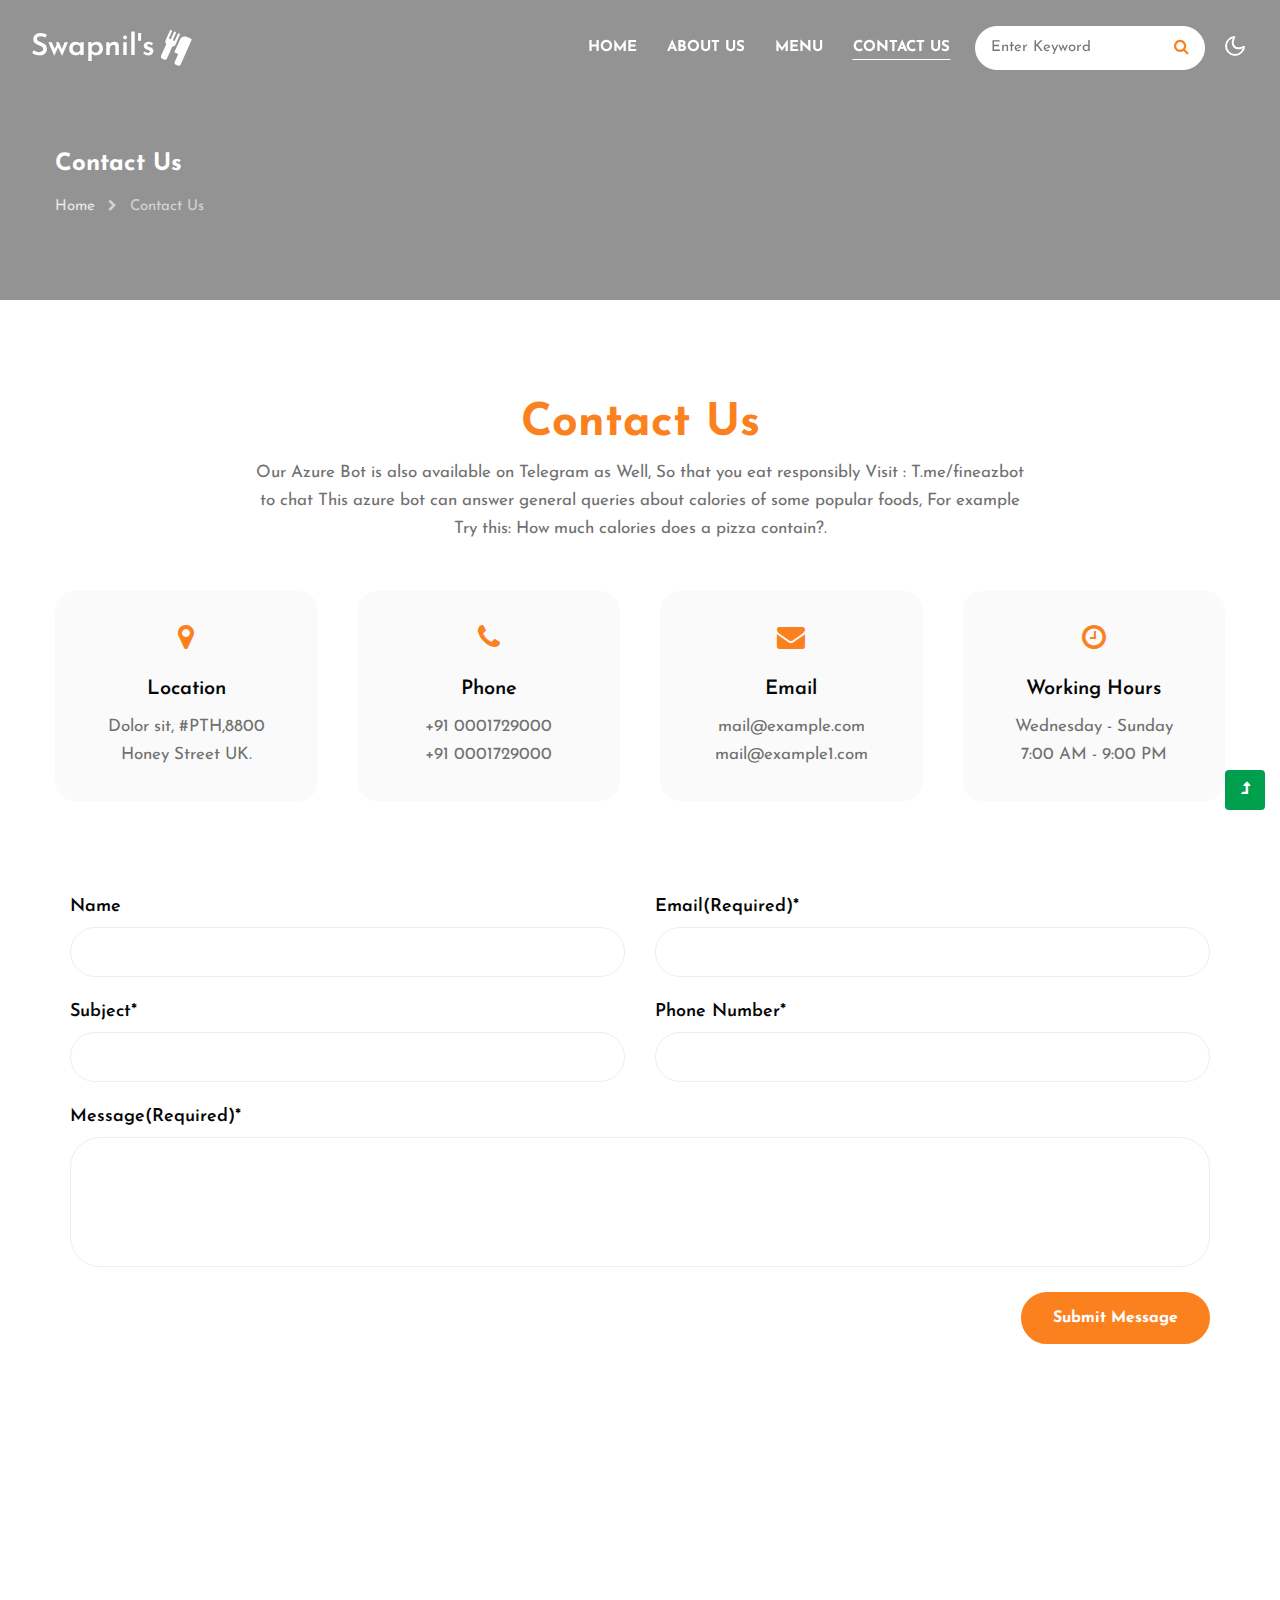
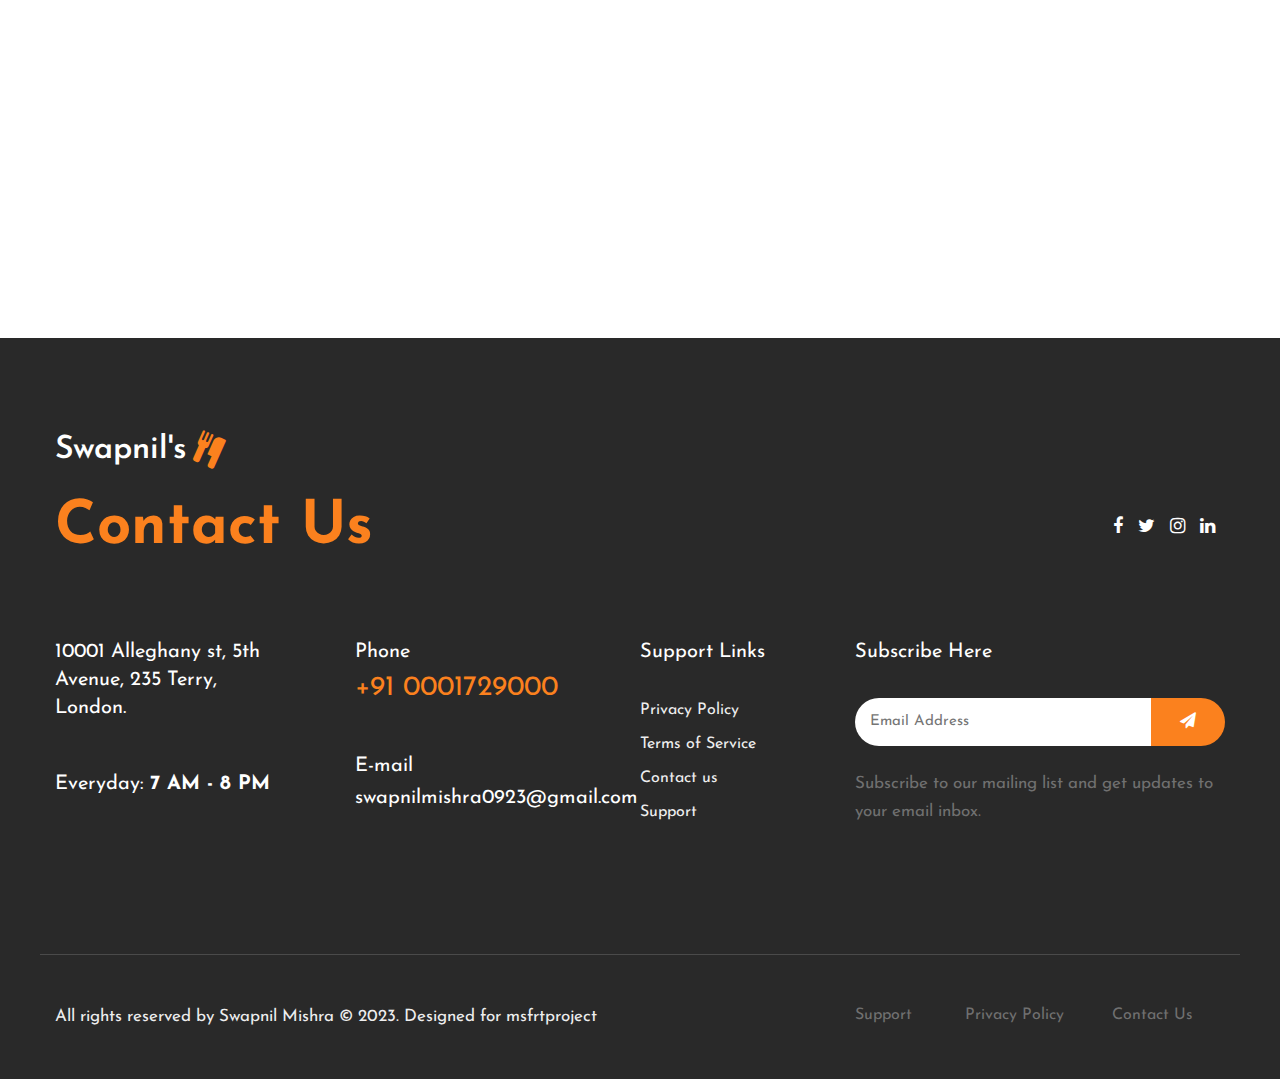
<file: contact.html>
<!Doctype html>
<html lang="en">

<head>
   
    <meta charset="utf-8">
    <meta name="viewport" content="width=device-width, initial-scale=1, shrink-to-fit=no">
    <title>Swapnil's - Restaurants  Contact : +916301820958 </title>
    
    <link href="//fonts.googleapis.com/css2?family=Josefin+Sans:wght@100;200;300;400;500;600;700&display=swap"
        rel="stylesheet">
    
    <link rel="stylesheet" href="assets/css/style-starter.css">
</head>

<body>
    
    <header id="site-header" class="fixed-top">
        <div class="container-fluid">
            <nav class="navbar navbar-expand-lg stroke">
                <h1>
                    <a class="navbar-brand d-flex align-items-center" href="index.html">
                        Swapnil's <i class="fa fa-cutlery ml-2" aria-hidden="true"></i></a>
                </h1>
       
                <button class="navbar-toggler  collapsed bg-gradient" type="button" data-toggle="collapse"
                    data-target="#navbarTogglerDemo02" aria-controls="navbarTogglerDemo02" aria-expanded="false"
                    aria-label="Toggle navigation">
                    <span class="navbar-toggler-icon fa icon-expand fa-bars"></span>
                    <span class="navbar-toggler-icon fa icon-close fa-times"></span>
                </button>

                <div class="collapse navbar-collapse" id="navbarTogglerDemo02">
                    <ul class="navbar-nav ml-lg-auto">
                        <li class="nav-item">
                            <a class="nav-link" href="index.html">Home <span class="sr-only">(current)</span></a>
                        </li>
                        <li class="nav-item">
                            <a class="nav-link" href="about.html">About Us</a>
                        </li>
                        <li class="nav-item">
                            <a class="nav-link" href="menu.html">Menu</a>
                        </li>
                        <li class="nav-item active">
                            <a class="nav-link" href="contact.html">Contact Us</a>
                        </li>
                       
                        <div class="search-right">
                            <form action="#search" method="GET" class="search-box position-relative">
                                <div class="input-search">
                                    <input type="search" placeholder="Enter Keyword" name="search" required="required"
                                        autofocus="" class="search-popup">
                                </div>
                                <button type="submit" class="btn search-btn"><i class="fa fa-search"
                                        aria-hidden="true"></i></button>
                            </form>
                        </div>
                        
                    </ul>
                </div>
                
                <div class="cont-ser-position">
                    <nav class="navigation">
                        <div class="theme-switch-wrapper">
                            <label class="theme-switch" for="checkbox">
                                <input type="checkbox" id="checkbox">
                                <div class="mode-container">
                                    <i class="gg-sun"></i>
                                    <i class="gg-moon"></i>
                                </div>
                            </label>
                        </div>
                    </nav>
                </div>
                
            </nav>
        </div>
    </header>
    

    
    <div class="inner-banner">
        <section class="w3l-breadcrumb">
            <div class="container">
                <h4 class="inner-text-title font-weight-bold text-white mb-sm-3 mb-2">Contact Us</h4>
                <ul class="breadcrumbs-custom-path">
                    <li><a href="index.html">Home</a></li>
                    <li class="active"><span class="fa fa-chevron-right mx-2" aria-hidden="true"></span> Contact Us</li>
                </ul>
            </div>
        </section>
    </div>
    

    
    <section class="w3l-contact-11 py-5" id="contact">
        <div class="container py-md-5 py-5">
            <div class="row justify-content-center text-center">
                <div class="col-md-8">
                    <div class="section-heading mb-sm-5 mb-4">
                        <h3 class="title-style mb-2">Contact Us</h3>
                        <p class="lead">
                             
                            <p>
                            Our Azure Bot is also available on Telegram as Well, So that you eat responsibly
                            Visit : T.me/fineazbot to chat
                            This azure bot can answer general queries about calories of some popular 
                            foods, For example Try this: How much calories does a pizza contain?.
                        </p>
                    </div>
                </div>
            </div>
            <div class="d-grid contact section-gap">
                <div class="contact-info-left d-grid text-center">
                    <div class="contact-info">
                        <span class="fa fa-map-marker" aria-hidden="true"></span>
                        <h4>Location</h4>
                        <p>Dolor sit, #PTH,8800 Honey Street UK.</p>
                    </div>
                    <div class="contact-info">
                        <span class="fa fa-phone" aria-hidden="true"></span>
                        <h4>Phone</h4>
                        <p><a href="tel:++91 0001729000">+91 0001729000</a></p>
                        <p><a href="tel:+91 0001729000">+91 0001729000</a></p>
                    </div>
                    <div class="contact-info">
                        <span class="fa fa-envelope" aria-hidden="true"></span>
                        <h4>Email</h4>
                        <p><a href="mailto:mail@example.com" class="email">mail@example.com</a></p>
                        <p><a href="mailto:mail@example1.com" class="email">mail@example1.com</a></p>
                    </div>
                    <div class="contact-info">
                        <span class="fa fa-clock-o" aria-hidden="true"></span>
                        <h4>Working Hours</h4>
                        <p>Wednesday - Sunday</p>
                        <p>7:00 AM - 9:00 PM</p>
                    </div>
                </div>
            </div>
            <div class="form-41-mian mt-5 pt-lg-5 pt-md-4">
                <div class="container">
                    <div class="form-inner-cont">
                        <form action="https://sendmail.w3layouts.com/submitForm" method="post" class="signin-form">
                            <div class="row align-form-map">
                                <div class="col-sm-6 form-input">
                                    <label for="w3lName">Name</label>
                                    <input type="text" name="w3lName" id="w3lName" placeholder="" />
                                </div>
                                <div class="col-sm-6 form-input">
                                    <label for="w3lSender">Email(Required)*</label>
                                    <input type="email" name="w3lSender" id="w3lSender" placeholder="" required="" />
                                </div>
                                <div class="col-sm-6 form-input">
                                    <label for="w3lSender">Subject*</label>
                                    <input type="text" name="w3lSubect" placeholder="" class="contact-input">
                                </div>
                                <div class="col-sm-6 form-input">
                                    <label for="w3lSender">Phone Number*</label>
                                    <input type="number" name="w3lPhone" placeholder="" class="contact-input">
                                </div>
                            </div>
                            <div class="form-input">
                                <label for="w3lMessage">Message(Required)*</label>
                                <textarea placeholder="" name="w3lMessage" id="w3lMessage" required=""></textarea>
                            </div>
                            <div class="submit text-right">
                                <button type="submit" class="btn btn-style-white btn-style-primary">Submit
                                    Message</button>
                            </div>
                        </form>
                    </div>
                    <div class="map mt-5">
                        <iframe
                            src="https://www.google.com/maps/embed?pb=!1m18!1m12!1m3!1d3606.8032975500196!2d83.01068000979659!3d25.310812026998413!2m3!1f0!2f0!3f0!3m2!1i1024!2i768!4f13.1!3m3!1m2!1s0x398e2fbfc671b177%3A0x7a94a8977c9fe2e2!2sKashi%20Vishwanath%20mandir!5e0!3m2!1sen!2sin!4v1684621442114!5m2!1sen!2sin" width="600" height="450" style="border:0;" allowfullscreen="" loading="lazy" referrerpolicy="no-referrer-when-downgrade"
                            frameborder="0" style="border:0" allowfullscreen></iframe>
                    </div>
                </div>
            </div>
        </div>
    </section>
   

    
    <footer class="w3l-footer-29-main">
        <div class="footer-29-w3l py-5">
            <div class="container pt-md-5 pt-4">
                <div class="w3l-footer-texthny-inf">
                    <h2>
                        <a class="d-flex align-items-center logo-2" href="index.html">
                            Swapnil's <i class="fa fa-cutlery ml-2" aria-hidden="true"></i></a>
                    </h2>
                    <div class="footer-list-cont d-flex align-items-center justify-content-between mt-md-5 mt-4 mb-5">
                        <h6 class="foot-sub-title">Contact Us</h6>

                        <div class="main-social-footer-29">
                            <a href="#facebook" class="facebook"><span class="fa fa-facebook"></span></a>
                            <a href="#twitter" class="twitter"><span class="fa fa-twitter"></span></a>
                            <a href="#instagram" class="instagram"><span class="fa fa-instagram"></span></a>
                            <a href="#linkedin" class="linkedin"><span class="fa fa-linkedin"></span></a>
                        </div>
                    </div>
                </div>
                <div class="row footer-top-29 mt-lg-5 mt-md-4 pt-md-5">
                    <div class="col-lg-3 col-sm-6">
                        <div class="address-grid">
                            <h5>10001 Alleghany st, 5th Avenue, 235 Terry, <br> London.</h5>
                            <h5 class="mt-sm-5 mt-4">Everyday: <span> 7 AM - 8 PM</span></h5>
                        </div>
                    </div>
                    <div class="col-lg-3 col-sm-6 mt-sm-0 mt-4">
                        <div class="address-grid">
                            <h5>Phone</h5>
                            <h5 class="phone-number-text mt-2"><a href="tel:+91 0001729000">+91 0001729000</a></h5>
                        </div>
                        <div class="address-grid mt-sm-5 mt-4">
                            <h5>E-mail</h5>
                            <h5 class="email-cont-text mt-1"> <a href="swapnilmishra0923@gmail.com"
                                    class="mail">swapnilmishra0923@gmail.com</a></h5>
                        </div>
                    </div>
                    <div class="col-lg-2 col-md-6 col-sm-5 footer-list-menu pl-lg-0 mt-lg-0 mt-sm-5 mt-4">
                        <div class="address-grid">
                            <h5 class="mb-4 pb-lg-2">Support Links</h5>
                            <ul>
                                <li><a href="#privacy">Privacy Policy</a></li>
                                <li><a href="#terms"> Terms of Service</a></li>
                                <li><a href="contact.html">Contact us</a></li>
                                <li><a href="#support"> Support</a></li>
                            </ul>
                        </div>
                    </div>
                    <div class="address-grid col-lg-4 col-md-6 col-sm-7 mt-lg-0 mt-sm-5 mt-4 w3l-footer-16-main">
                        <h5>Subscribe Here</h5>
                        <form action="#" class="subscribe d-flex mt-4 pt-lg-2 mb-4" method="post">
                            <input type="email" name="email" placeholder="Email Address" required="">
                            <button><span class="fa fa-paper-plane" aria-hidden="true"></span></button>
                        </form>
                        <p>Subscribe to our mailing list and get updates to your email inbox.</p>
                    </div>
                </div>
                
                <div class="w3l-copyright mt-lg-5 mt-sm-4 pt-md-4 pt-3">
                    <div class="row bottom-copies pt-md-5 pt-4 mt-md-5 mt-4">
                        <p class="col-lg-8 copy-footer-29">All rights reserved by Swapnil Mishra © 2023. Designed for msfrtproject </a></p>

                        <div class="col-lg-4 footer-list-29 mt-lg-0 mt-md-4 mt-2">
                            <ul class="d-flex text-lg-right">
                                <li><a href="#support"> Support</a></li>
                                <li class="mx-lg-5 mx-md-4 mx-3"><a href="#privacy">Privacy Policy</a>
                                </li>
                                <li><a href="contact.html">Contact Us</a></li>
                            </ul>
                        </div>
                    </div>
                </div>
            </div>
        </div>
    </footer>
    
    <button onclick="topFunction()" id="movetop" title="Go to top">
        <span class="fa fa-level-up" aria-hidden="true"></span>
    </button>
    <script>
        
        window.onscroll = function () {
            scrollFunction()
        };

        function scrollFunction() {
            if (document.body.scrollTop > 20 || document.documentElement.scrollTop > 20) {
                document.getElementById("movetop").style.display = "block";
            } else {
                document.getElementById("movetop").style.display = "none";
            }
        }

        
        function topFunction() {
            document.body.scrollTop = 0;
            document.documentElement.scrollTop = 0;
        }
    </script>
   
    <script src="assets/js/jquery-3.3.1.min.js"></script>
    

    
    <script src="assets/js/theme-change.js"></script>
    <script>
        function autoType(elementClass, typingSpeed) {
            var thhis = $(elementClass);
            thhis.css({
                "position": "relative",
                "display": "inline-block"
            });
            thhis.prepend('<div class="cursor" style="right: initial; left:0;"></div>');
            thhis = thhis.find(".text-js");
            var text = thhis.text().trim().split('');
            var amntOfChars = text.length;
            var newString = "";
            thhis.text("|");
            setTimeout(function () {
                thhis.css("opacity", 1);
                thhis.prev().removeAttr("style");
                thhis.text("");
                for (var i = 0; i < amntOfChars; i++) {
                    (function (i, char) {
                        setTimeout(function () {
                            newString += char;
                            thhis.text(newString);
                        }, i * typingSpeed);
                    })(i + 1, text[i]);
                }
            }, 1500);
        }

        $(document).ready(function () {
            
            autoType(".type-js", 200);
        });
    </script>
    
    
    <script>
        $(window).on("scroll", function () {
            var scroll = $(window).scrollTop();

            if (scroll >= 80) {
                $("#site-header").addClass("nav-fixed");
            } else {
                $("#site-header").removeClass("nav-fixed");
            }
        });

        
        $(".navbar-toggler").on("click", function () {
            $("header").toggleClass("active");
        });
        $(document).on("ready", function () {
            if ($(window).width() > 991) {
                $("header").removeClass("active");
            }
            $(window).on("resize", function () {
                if ($(window).width() > 991) {
                    $("header").removeClass("active");
                }
            });
        });
    </script>
    
    <script>
        $(function () {
            $('.navbar-toggler').click(function () {
                $('body').toggleClass('noscroll');
            })
        });
    </script>
    
    <script src="assets/js/bootstrap.min.js"></script>
   
</body>

</html>
</file>
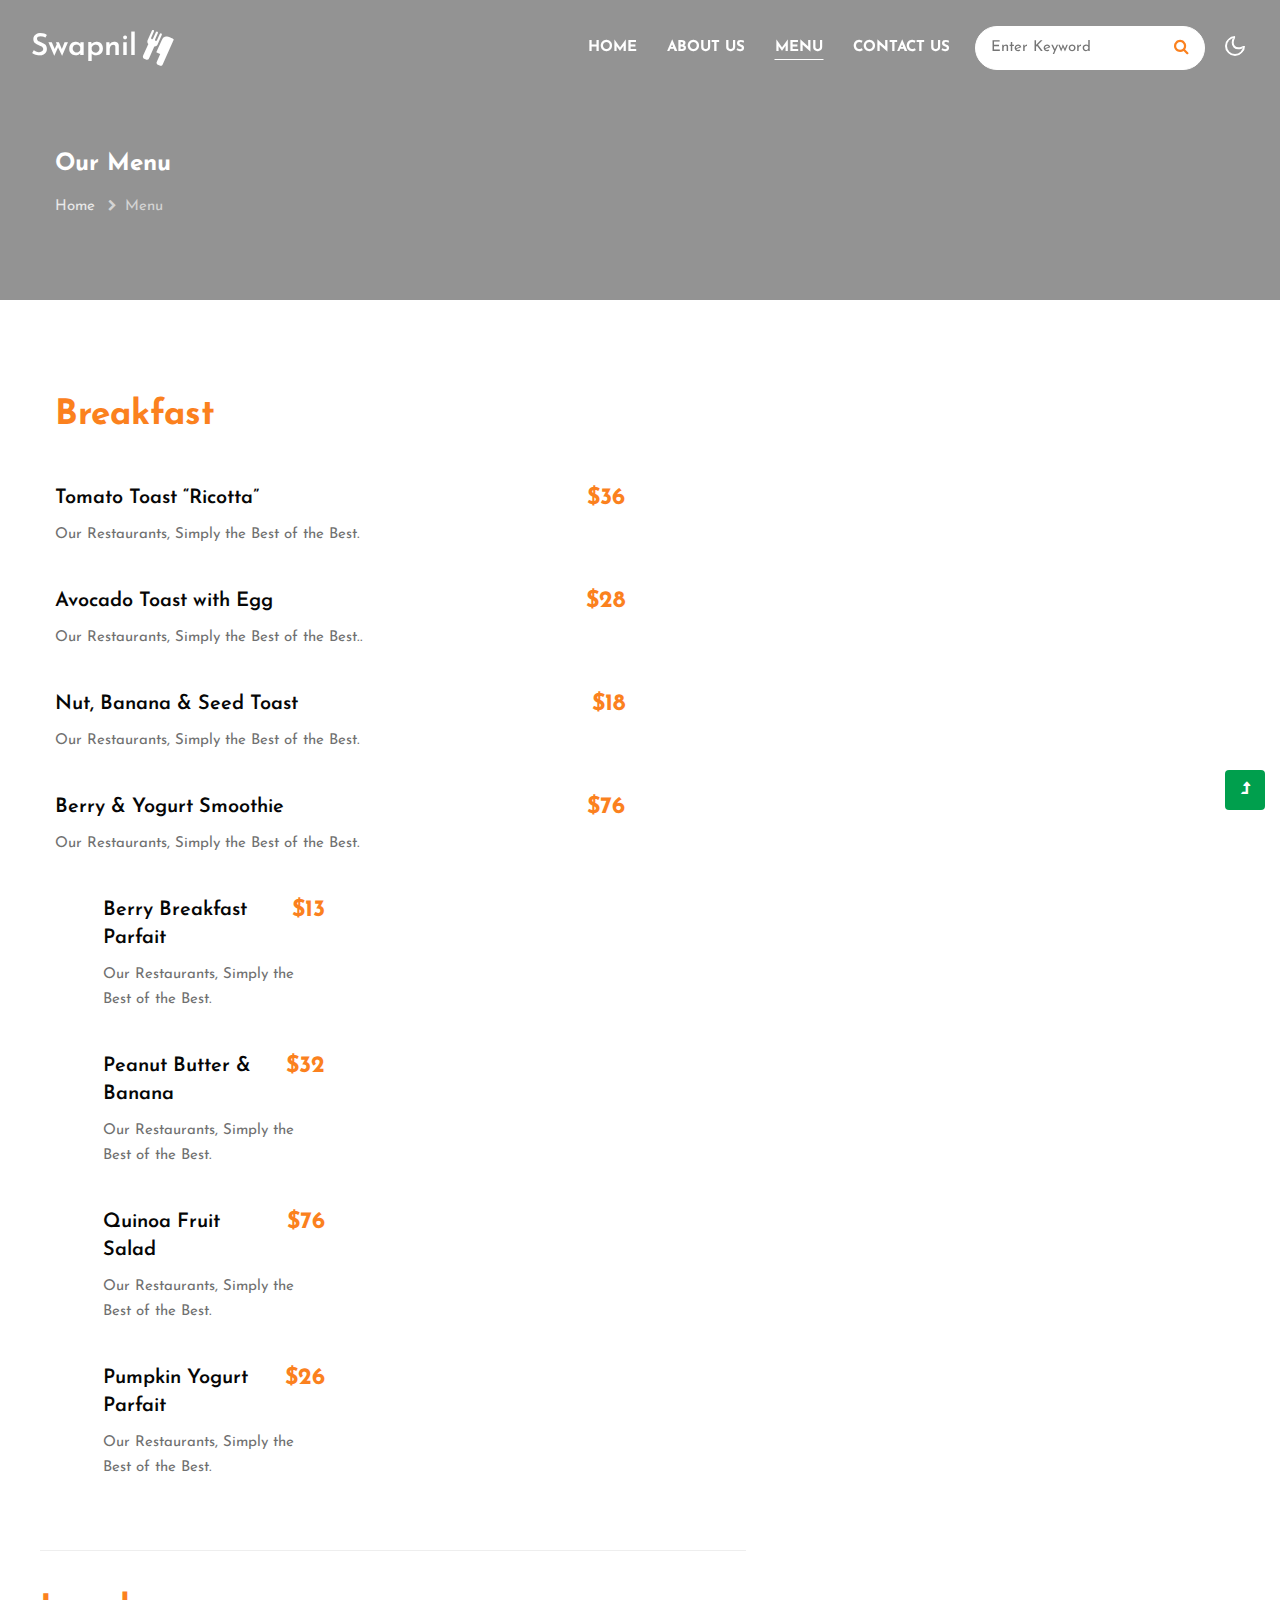
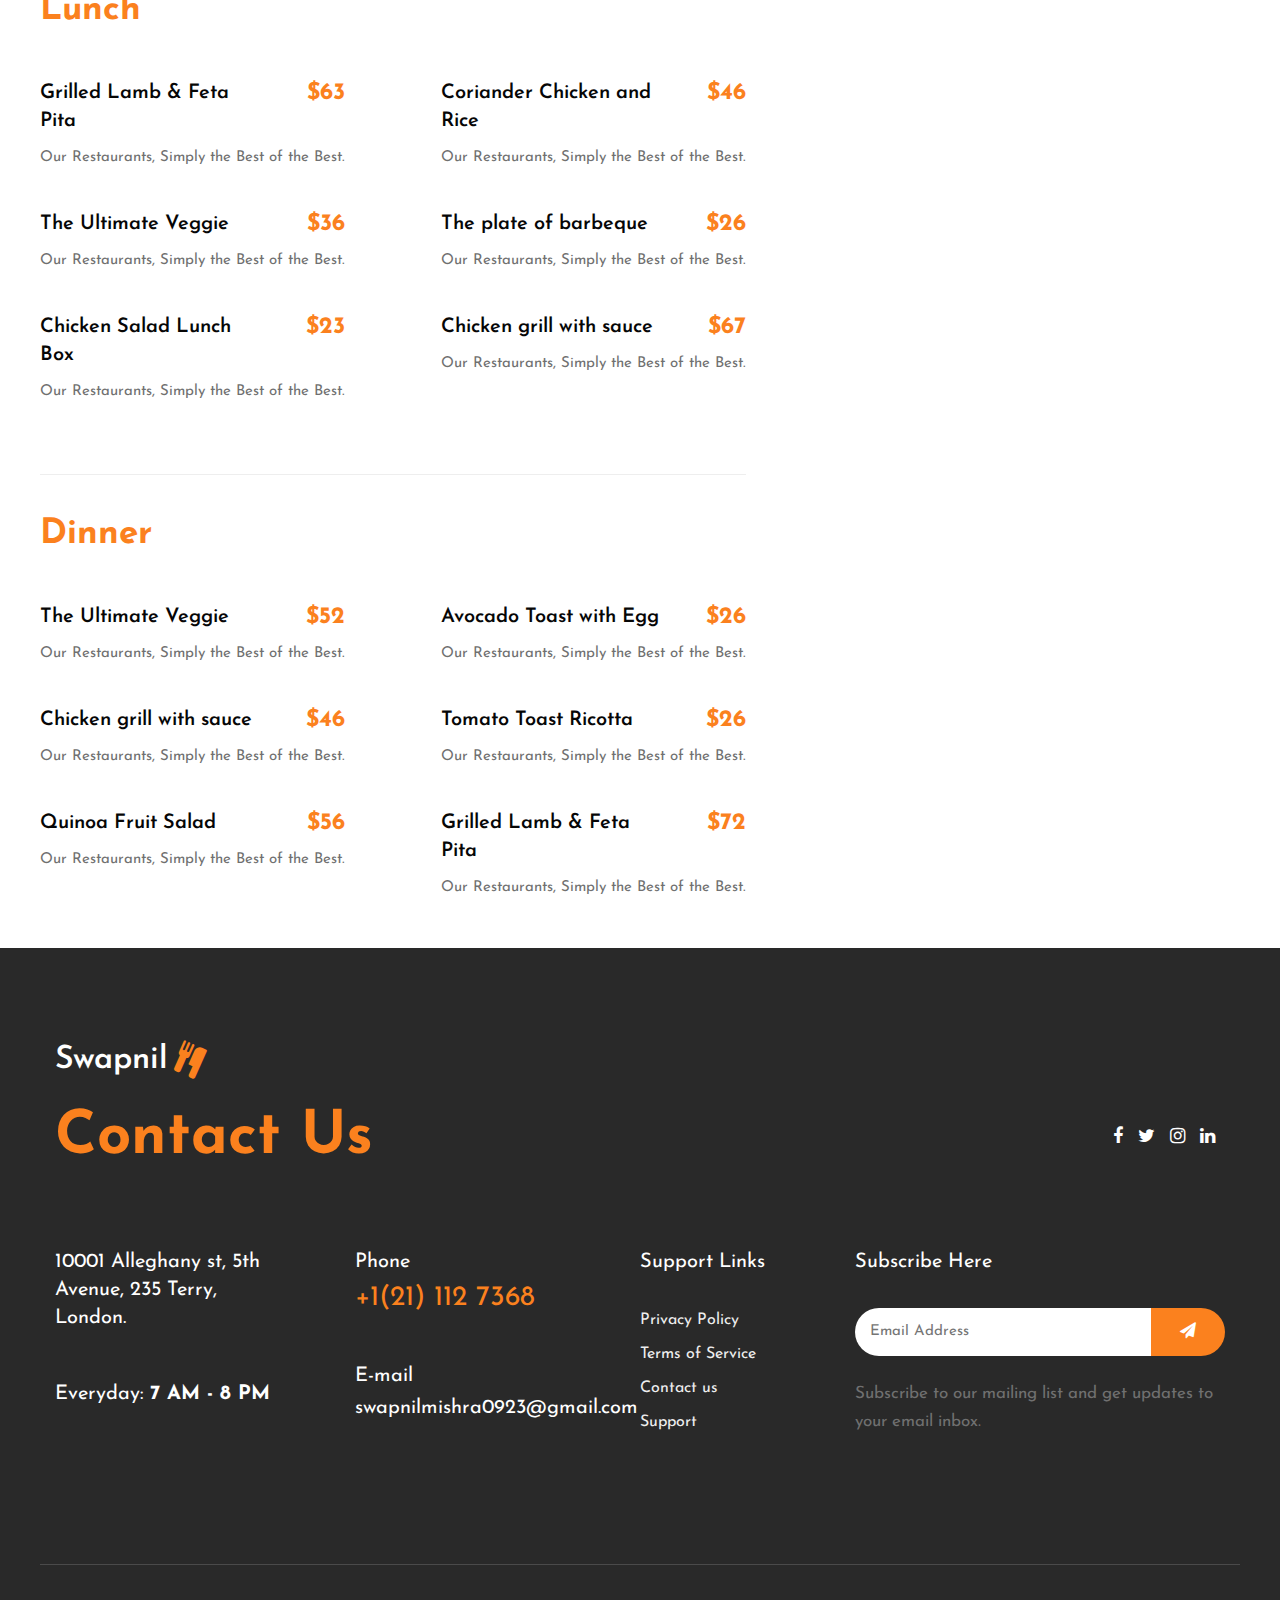
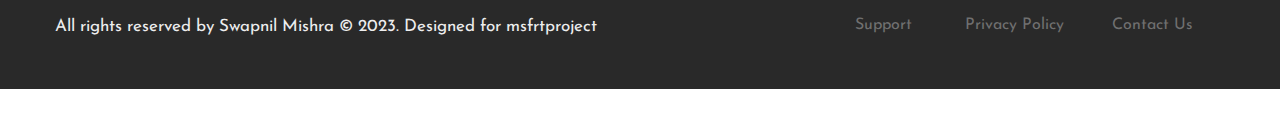
<file: menu.html>
<!Doctype html>
<html lang="en">

<head>
   
    <meta charset="utf-8">
    <meta name="viewport" content="width=device-width, initial-scale=1, shrink-to-fit=no">
    <title>Our Restaurants, Simply the Best of the Best.</title>
    
    <link href="//fonts.googleapis.com/css2?family=Josefin+Sans:wght@100;200;300;400;500;600;700&display=swap"
        rel="stylesheet">
    
    <link rel="stylesheet" href="assets/css/style-starter.css">
</head>

<body>
  
    <header id="site-header" class="fixed-top">
        <div class="container-fluid">
            <nav class="navbar navbar-expand-lg stroke">
                <h1>
                    <a class="navbar-brand d-flex align-items-center" href="index.html">
                        Swapnil <i class="fa fa-cutlery ml-2" aria-hidden="true"></i></a>
                </h1>
               
                <button class="navbar-toggler  collapsed bg-gradient" type="button" data-toggle="collapse"
                    data-target="#navbarTogglerDemo02" aria-controls="navbarTogglerDemo02" aria-expanded="false"
                    aria-label="Toggle navigation">
                    <span class="navbar-toggler-icon fa icon-expand fa-bars"></span>
                    <span class="navbar-toggler-icon fa icon-close fa-times"></span>
                </button>

                <div class="collapse navbar-collapse" id="navbarTogglerDemo02">
                    <ul class="navbar-nav ml-lg-auto">
                        <li class="nav-item">
                            <a class="nav-link" href="index.html">Home <span class="sr-only">(current)</span></a>
                        </li>
                        <li class="nav-item">
                            <a class="nav-link" href="about.html">About Us</a>
                        </li>
                        <li class="nav-item active">
                            <a class="nav-link" href="menu.html">Menu</a>
                        </li>
                        <li class="nav-item">
                            <a class="nav-link" href="contact.html">Contact Us</a>
                        </li>
                        
                        <div class="search-right">
                            <form action="#search" method="GET" class="search-box position-relative">
                                <div class="input-search">
                                    <input type="search" placeholder="Enter Keyword" name="search" required="required"
                                        autofocus="" class="search-popup">
                                </div>
                                <button type="submit" class="btn search-btn"><i class="fa fa-search"
                                        aria-hidden="true"></i></button>
                            </form>
                        </div>
                        
                    </ul>
                </div>
                
                <div class="cont-ser-position">
                    <nav class="navigation">
                        <div class="theme-switch-wrapper">
                            <label class="theme-switch" for="checkbox">
                                <input type="checkbox" id="checkbox">
                                <div class="mode-container">
                                    <i class="gg-sun"></i>
                                    <i class="gg-moon"></i>
                                </div>
                            </label>
                        </div>
                    </nav>
                </div>
                
            </nav>
        </div>
    </header>
   
    <div class="inner-banner">
        <div class="w3l-breadcrumb">
            <div class="container">
                <h4 class="inner-text-title font-weight-bold text-white mb-sm-3 mb-2">Our Menu</h4>
                <ul class="breadcrumbs-custom-path">
                    <li><a href="index.html">Home</a></li>
                    <li class="active"><span class="fa fa-chevron-right mx-2" aria-hidden="true"></span>Menu</li>
                </ul>
            </div>
        </div>
    </div>
    
    <div class="menu-w3ls py-5" id="menu">
        <div class="container py-md-5 py-4">
            <h3 class="title-big mb-2">Breakfast</h3>
            <div class="row menu-body">
                
                <div class="col-lg-6 menu-section">
                    
                    <div class="menu-item">
                        <div class="row no-gutters">
                            <div class="col-9 menu-item-name">
                                <h6>Tomato Toast “Ricotta”</h6>
                            </div>
                            <div class="col-3 menu-item-price text-right">
                                <h6>$36</h6>
                            </div>
                        </div>
                        <div class="menu-item-description">
                            <p>Our Restaurants, Simply the Best of the Best.</p>
                        </div>
                    </div>
                    
                    <div class="menu-item">
                        <div class="row no-gutters">
                            <div class="col-9 menu-item-name">
                                <h6>Avocado Toast with Egg</h6>
                            </div>
                            <div class="col-3 menu-item-price text-right">
                                <h6>$28</h6>
                            </div>
                        </div>
                        <div class="menu-item-description">
                            <p>Our Restaurants, Simply the Best of the Best..</p>
                        </div>
                    </div>
                    
                    <div class="menu-item">
                        <div class="row no-gutters">
                            <div class="col-9 menu-item-name">
                                <h6>Nut, Banana & Seed Toast</h6>
                            </div>
                            <div class="col-3 menu-item-price text-right">
                                <h6>$18</h6>
                            </div>
                        </div>
                        <div class="menu-item-description">
                            <p>Our Restaurants, Simply the Best of the Best.</p>
                        </div>
                    </div>
                    
                    <div class="menu-item">
                        <div class="row no-gutters">
                            <div class="col-9 menu-item-name">
                                <h6>Berry & Yogurt Smoothie</h6>
                            </div>
                            <div class="col-3 menu-item-price text-right">
                                <h6>$76</h6>
                            </div>
                        </div>
                        <div class="menu-item-description">
                            <p>Our Restaurants, Simply the Best of the Best.</p>
                        </div>
                    </div>
                  
                <div class="col-lg-6 menu-section pl-lg-5">
                    
                    <div class="menu-item">
                        <div class="row no-gutters">
                            <div class="col-9 menu-item-name">
                                <h6>Berry Breakfast Parfait</h6>
                            </div>
                            <div class="col-3 menu-item-price text-right">
                                <h6>$13</h6>
                            </div>
                        </div>
                        <div class="menu-item-description">
                            <p>Our Restaurants, Simply the Best of the Best.</p>
                        </div>
                    </div>
                   
                    <div class="menu-item">
                        <div class="row no-gutters">
                            <div class="col-9 menu-item-name">
                                <h6>Peanut Butter & Banana</h6>
                            </div>
                            <div class="col-3 menu-item-price text-right">
                                <h6>$32</h6>
                            </div>
                        </div>
                        <div class="menu-item-description">
                            <p>Our Restaurants, Simply the Best of the Best.</p>
                        </div>
                    </div>
                    
                    <div class="menu-item">
                        <div class="row no-gutters">
                            <div class="col-9 menu-item-name">
                                <h6>Quinoa Fruit Salad</h6>
                            </div>
                            <div class="col-3 menu-item-price text-right">
                                <h6>$76</h6>
                            </div>
                        </div>
                        <div class="menu-item-description">
                            <p>Our Restaurants, Simply the Best of the Best.</p>
                        </div>
                    </div>
                    
                    <div class="menu-item">
                        <div class="row no-gutters">
                            <div class="col-9 menu-item-name">
                                <h6>Pumpkin Yogurt Parfait</h6>
                            </div>
                            <div class="col-3 menu-item-price text-right">
                                <h6>$26</h6>
                            </div>
                        </div>
                        <div class="menu-item-description">
                            <p>Our Restaurants, Simply the Best of the Best.</p>
                        </div>
                    </div>
                </div>
            </div>

            <div class="another-sec">
                <h3 class="title-big mb-2">Lunch</h3>
                <div class="row menu-body">
                    
                    <div class="col-lg-6 menu-section pr-lg-5">
                        
                        <div class="menu-item">
                            <div class="row no-gutters">
                                <div class="col-9 menu-item-name">
                                    <h6>Grilled Lamb & Feta Pita</h6>
                                </div>
                                <div class="col-3 menu-item-price text-right">
                                    <h6>$63</h6>
                                </div>
                            </div>
                            <div class="menu-item-description">
                                <p>Our Restaurants, Simply the Best of the Best.</p>
                            </div>
                        </div>
                        <div class="menu-item">
                            <div class="row no-gutters">
                                <div class="col-9 menu-item-name">
                                    <h6>The Ultimate Veggie</h6>
                                </div>
                                <div class="col-3 menu-item-price text-right">
                                    <h6>$36</h6>
                                </div>
                            </div>
                            <div class="menu-item-description">
                                <p>Our Restaurants, Simply the Best of the Best.</p>
                            </div>
                        </div>
                        
                        <div class="menu-item">
                            <div class="row no-gutters">
                                <div class="col-9 menu-item-name">
                                    <h6>Chicken Salad Lunch Box</h6>
                                </div>
                                <div class="col-3 menu-item-price text-right">
                                    <h6>$23</h6>
                                </div>
                            </div>
                            <div class="menu-item-description">
                                <p>Our Restaurants, Simply the Best of the Best.</p>
                            </div>
                        </div>
                        
                    </div>
                    
                    <div class="col-lg-6 menu-section pl-lg-5">
                        
                        <div class="menu-item">
                            <div class="row no-gutters">
                                <div class="col-9 menu-item-name">
                                    <h6>Coriander Chicken and Rice</h6>
                                </div>
                                <div class="col-3 menu-item-price text-right">
                                    <h6>$46</h6>
                                </div>
                            </div>
                            <div class="menu-item-description">
                                <p>Our Restaurants, Simply the Best of the Best.</p>
                            </div>
                        </div>
                        
                        <div class="menu-item">
                            <div class="row no-gutters">
                                <div class="col-9 menu-item-name">
                                    <h6>The plate of barbeque</h6>
                                </div>
                                <div class="col-3 menu-item-price text-right">
                                    <h6>$26</h6>
                                </div>
                            </div>
                            <div class="menu-item-description">
                                <p>Our Restaurants, Simply the Best of the Best.</p>
                            </div>
                        </div>
                       
                        <div class="menu-item">
                            <div class="row no-gutters">
                                <div class="col-9 menu-item-name">
                                    <h6>Chicken grill with sauce</h6>
                                </div>
                                <div class="col-3 menu-item-price text-right">
                                    <h6>$67</h6>
                                </div>
                            </div>
                            <div class="menu-item-description">
                                <p>Our Restaurants, Simply the Best of the Best.</p>
                            </div>
                        </div>
                        
                    </div>
                    
                </div>
            </div>

            <div class="another-sec">
                <h3 class="title-big mb-2">Dinner</h3>
                <div class="row menu-body">
                    
                    <div class="col-lg-6 menu-section pr-lg-5">
                        
                        <div class="menu-item">
                            <div class="row no-gutters">
                                <div class="col-9 menu-item-name">
                                    <h6>The Ultimate Veggie</h6>
                                </div>
                                <div class="col-3 menu-item-price text-right">
                                    <h6>$52</h6>
                                </div>
                            </div>
                            <div class="menu-item-description">
                                <p>Our Restaurants, Simply the Best of the Best.</p>
                            </div>
                        </div>
                       
                        <div class="menu-item">
                            <div class="row no-gutters">
                                <div class="col-9 menu-item-name">
                                    <h6>Chicken grill with sauce</h6>
                                </div>
                                <div class="col-3 menu-item-price text-right">
                                    <h6>$46</h6>
                                </div>
                            </div>
                            <div class="menu-item-description">
                                <p>Our Restaurants, Simply the Best of the Best.</p>
                            </div>
                        </div>
                       
                        <div class="menu-item">
                            <div class="row no-gutters">
                                <div class="col-9 menu-item-name">
                                    <h6>Quinoa Fruit Salad</h6>
                                </div>
                                <div class="col-3 menu-item-price text-right">
                                    <h6>$56</h6>
                                </div>
                            </div>
                            <div class="menu-item-description">
                                <p>Our Restaurants, Simply the Best of the Best.</p>
                            </div>
                        </div>
                        
                    </div>
                    

                    
                    <div class="col-lg-6 menu-section pl-lg-5">
                        
                        <div class="menu-item">
                            <div class="row no-gutters">
                                <div class="col-9 menu-item-name">
                                    <h6>Avocado Toast with Egg</h6>
                                </div>
                                <div class="col-3 menu-item-price text-right">
                                    <h6>$26</h6>
                                </div>
                            </div>
                            <div class="menu-item-description">
                                <p>Our Restaurants, Simply the Best of the Best.</p>
                            </div>
                        </div>
                       
                        <div class="menu-item">
                            <div class="row no-gutters">
                                <div class="col-9 menu-item-name">
                                    <h6>Tomato Toast Ricotta</h6>
                                </div>
                                <div class="col-3 menu-item-price text-right">
                                    <h6>$26</h6>
                                </div>
                            </div>
                            <div class="menu-item-description">
                                <p>Our Restaurants, Simply the Best of the Best.</p>
                            </div>
                        </div>
                        
                        <div class="menu-item">
                            <div class="row no-gutters">
                                <div class="col-9 menu-item-name">
                                    <h6>Grilled Lamb & Feta Pita</h6>
                                </div>
                                <div class="col-3 menu-item-price text-right">
                                    <h6>$72</h6>
                                </div>
                            </div>
                            <div class="menu-item-description">
                                <p>Our Restaurants, Simply the Best of the Best.</p>
                            </div>
                        </div>
                    </div>
                </div>
            </div>
        </div>
    </div>
    

    
    <footer class="w3l-footer-29-main">
        <div class="footer-29-w3l py-5">
            <div class="container pt-md-5 pt-4">
                <div class="w3l-footer-texthny-inf">
                    <h2>
                        <a class="d-flex align-items-center logo-2" href="index.html">
                            Swapnil <i class="fa fa-cutlery ml-2" aria-hidden="true"></i></a>
                    </h2>
                    <div class="footer-list-cont d-flex align-items-center justify-content-between mt-md-5 mt-4 mb-5">
                        <h6 class="foot-sub-title">Contact Us</h6>

                        <div class="main-social-footer-29">
                            <a href="#facebook" class="facebook"><span class="fa fa-facebook"></span></a>
                            <a href="#twitter" class="twitter"><span class="fa fa-twitter"></span></a>
                            <a href="#instagram" class="instagram"><span class="fa fa-instagram"></span></a>
                            <a href="#linkedin" class="linkedin"><span class="fa fa-linkedin"></span></a>
                        </div>
                    </div>
                </div>
                <div class="row footer-top-29 mt-lg-5 mt-md-4 pt-md-5">
                    <div class="col-lg-3 col-sm-6">
                        <div class="address-grid">
                            <h5>10001 Alleghany st, 5th Avenue, 235 Terry, <br> London.</h5>
                            <h5 class="mt-sm-5 mt-4">Everyday: <span> 7 AM - 8 PM</span></h5>
                        </div>
                    </div>
                    <div class="col-lg-3 col-sm-6 mt-sm-0 mt-4">
                        <div class="address-grid">
                            <h5>Phone</h5>
                            <h5 class="phone-number-text mt-2"><a href="tel:+1(21) 234 4567">+1(21) 112 7368</a></h5>
                        </div>
                        <div class="address-grid mt-sm-5 mt-4">
                            <h5>E-mail</h5>
                            <h5 class="email-cont-text mt-1"> <a href="mailto:swapnilmishra0923@gmail.com"
                                    class="mail">swapnilmishra0923@gmail.com</a></h5>
                        </div>
                    </div>
                    <div class="col-lg-2 col-md-6 col-sm-5 footer-list-menu pl-lg-0 mt-lg-0 mt-sm-5 mt-4">
                        <div class="address-grid">
                            <h5 class="mb-4 pb-lg-2">Support Links</h5>
                            <ul>
                                <li><a href="#privacy">Privacy Policy</a></li>
                                <li><a href="#terms"> Terms of Service</a></li>
                                <li><a href="contact.html">Contact us</a></li>
                                <li><a href="#support"> Support</a></li>
                            </ul>
                        </div>
                    </div>
                    <div class="address-grid col-lg-4 col-md-6 col-sm-7 mt-lg-0 mt-sm-5 mt-4 w3l-footer-16-main">
                        <h5>Subscribe Here</h5>
                        <form action="#" class="subscribe d-flex mt-4 pt-lg-2 mb-4" method="post">
                            <input type="email" name="email" placeholder="Email Address" required="">
                            <button><span class="fa fa-paper-plane" aria-hidden="true"></span></button>
                        </form>
                        <p>Subscribe to our mailing list and get updates to your email inbox.</p>
                    </div>
                </div>
                
                <div class="w3l-copyright mt-lg-5 mt-sm-4 pt-md-4 pt-3">
                    <div class="row bottom-copies pt-md-5 pt-4 mt-md-5 mt-4">
                        <p class="col-lg-8 copy-footer-29">All rights reserved by Swapnil Mishra © 2023. Designed for msfrtproject </a></p>

                        <div class="col-lg-4 footer-list-29 mt-lg-0 mt-md-4 mt-2">
                            <ul class="d-flex text-lg-right">
                                <li><a href="#support"> Support</a></li>
                                <li class="mx-lg-5 mx-md-4 mx-3"><a href="#privacy">Privacy Policy</a>
                                </li>
                                <li><a href="contact.html">Contact Us</a></li>
                            </ul>
                        </div>
                    </div>
                </div>
            </div>
        </div>
    </footer>
   
    <button onclick="topFunction()" id="movetop" title="Go to top">
        <span class="fa fa-level-up" aria-hidden="true"></span>
    </button>
    <script>
       
        window.onscroll = function () {
            scrollFunction()
        };

        function scrollFunction() {
            if (document.body.scrollTop > 20 || document.documentElement.scrollTop > 20) {
                document.getElementById("movetop").style.display = "block";
            } else {
                document.getElementById("movetop").style.display = "none";
            }
        }

        
        function topFunction() {
            document.body.scrollTop = 0;
            document.documentElement.scrollTop = 0;
        }
    </script>
    
    <script src="assets/js/jquery-3.3.1.min.js"></script>
    

    
    <script src="assets/js/theme-change.js"></script>
    <script>
        function autoType(elementClass, typingSpeed) {
            var thhis = $(elementClass);
            thhis.css({
                "position": "relative",
                "display": "inline-block"
            });
            thhis.prepend('<div class="cursor" style="right: initial; left:0;"></div>');
            thhis = thhis.find(".text-js");
            var text = thhis.text().trim().split('');
            var amntOfChars = text.length;
            var newString = "";
            thhis.text("|");
            setTimeout(function () {
                thhis.css("opacity", 1);
                thhis.prev().removeAttr("style");
                thhis.text("");
                for (var i = 0; i < amntOfChars; i++) {
                    (function (i, char) {
                        setTimeout(function () {
                            newString += char;
                            thhis.text(newString);
                        }, i * typingSpeed);
                    })(i + 1, text[i]);
                }
            }, 1500);
        }

        $(document).ready(function () {
              
            autoType(".type-js", 200);
        });
    </script>
    
    <script>
        $(window).on("scroll", function () {
            var scroll = $(window).scrollTop();

            if (scroll >= 80) {
                $("#site-header").addClass("nav-fixed");
            } else {
                $("#site-header").removeClass("nav-fixed");
            }
        });

       
        $(".navbar-toggler").on("click", function () {
            $("header").toggleClass("active");
        });
        $(document).on("ready", function () {
            if ($(window).width() > 991) {
                $("header").removeClass("active");
            }
            $(window).on("resize", function () {
                if ($(window).width() > 991) {
                    $("header").removeClass("active");
                }
            });
        });
    </script>
    
    <script>
        $(function () {
            $('.navbar-toggler').click(function () {
                $('body').toggleClass('noscroll');
            })
        });
    </script>
   

  
    <script src="assets/js/bootstrap.min.js"></script>
    
</body>
</html>
</file>
<file: assets/css/style-starter.css>
@charset "UTF-8";

:root {
  --blue: #007bff;
  --indigo: #6610f2;
  --purple: #6f42c1;
  --pink: #e83e8c;
  --red: #dc3545;
  --orange: #fd7e14;
  --yellow: #ffc107;
  --green: #28a745;
  --teal: #20c997;
  --cyan: #17a2b8;
  --white: #fff;
  --gray: #6c757d;
  --gray-dark: #343a40;
  --primary: #ff4c4c;
  --secondary: #e71d36;
  --success: #28a745;
  --info: #17a2b8;
  --warning: #ffc107;
  --danger: #dc3545;
  --light: #f8f9fa;
  --dark: #343a40;
  --breakpoint-xs: 0;
  --breakpoint-sm: 576px;
  --breakpoint-md: 768px;
  --breakpoint-lg: 992px;
  --breakpoint-xl: 1200px;
  --font-family-sans-serif: -apple-system, BlinkMacSystemFont, "Segoe UI", Roboto, "Helvetica Neue", Arial, "Noto Sans", sans-serif, "Apple Color Emoji", "Segoe UI Emoji", "Segoe UI Symbol", "Noto Color Emoji";
  --font-family-monospace: SFMono-Regular, Menlo, Monaco, Consolas, "Liberation Mono", "Courier New", monospace;
}

*,
*::before,
*::after {
  box-sizing: border-box;
}

html {
  font-family: sans-serif;
  line-height: 1.15;
  -webkit-text-size-adjust: 100%;
  -webkit-tap-highlight-color: rgba(0, 0, 0, 0);
}

article,
aside,
figcaption,
figure,
footer,
header,
hgroup,
main,
nav,
section {
  display: block;
}

body {
  margin: 0;
  font-family: -apple-system, BlinkMacSystemFont, "Segoe UI", Roboto, "Helvetica Neue", Arial, "Noto Sans", sans-serif, "Apple Color Emoji", "Segoe UI Emoji", "Segoe UI Symbol", "Noto Color Emoji";
  font-size: 1rem;
  font-weight: 400;
  line-height: 1.5;
  color: #212529;
  text-align: left;
  background-color: #fff;
}

[tabindex="-1"]:focus:not(:focus-visible) {
  outline: 0 !important;
}

hr {
  box-sizing: content-box;
  height: 0;
  overflow: visible;
}

h1,
h2,
h3,
h4,
h5,
h6 {
  margin-top: 0;
  margin-bottom: 0.5rem;
}

p {
  margin-top: 0;
  margin-bottom: 1rem;
}

abbr[title],
abbr[data-original-title] {
  text-decoration: underline;
  -webkit-text-decoration: underline dotted;
  text-decoration: underline dotted;
  cursor: help;
  border-bottom: 0;
  -webkit-text-decoration-skip-ink: none;
  text-decoration-skip-ink: none;
}

address {
  margin-bottom: 1rem;
  font-style: normal;
  line-height: inherit;
}

ol,
ul,
dl {
  margin-top: 0;
  margin-bottom: 1rem;
}

ol ol,
ul ul,
ol ul,
ul ol {
  margin-bottom: 0;
}

dt {
  font-weight: 600;
}

dd {
  margin-bottom: .5rem;
  margin-left: 0;
}

blockquote {
  margin: 0 0 1rem;
}

b,
strong {
  font-weight: bolder;
}

small {
  font-size: 80%;
}

sub,
sup {
  position: relative;
  font-size: 75%;
  line-height: 0;
  vertical-align: baseline;
}

sub {
  bottom: -.25em;
}

sup {
  top: -.5em;
}

a {
  color: var(--font-color);
  text-decoration: none;
  background-color: transparent;
}

a:hover {
  color: var(--primary-color);
  text-decoration: underline;
}

a,
a:hover,
button,
button:hover {
  text-decoration: none;
  transition: .5s all;
  -moz-transition: .5s all;
}

a:not([href]) {
  color: inherit;
  text-decoration: none;
}

a:not([href]):hover {
  color: inherit;
  text-decoration: none;
}

pre,
code,
kbd,
samp {
  font-family: SFMono-Regular, Menlo, Monaco, Consolas, "Liberation Mono", "Courier New", monospace;
  font-size: 1em;
}

pre {
  margin-top: 0;
  margin-bottom: 1rem;
  overflow: auto;
}

figure {
  margin: 0 0 1rem;
}

img {
  vertical-align: middle;
  border-style: none;
}

svg {
  overflow: hidden;
  vertical-align: middle;
}

table {
  border-collapse: collapse;
}

caption {
  padding-top: 0.75rem;
  padding-bottom: 0.75rem;
  color: #6c757d;
  text-align: left;
  caption-side: bottom;
}

th {
  text-align: inherit;
}

label {
  display: inline-block;
  margin-bottom: 0.5rem;
}

button {
  border-radius: 0;
}

button:focus {
  outline: 1px dotted;
  outline: 5px auto -webkit-focus-ring-color;
}

input,
button,
select,
optgroup,
textarea {
  margin: 0;
  font-family: inherit;
  font-size: inherit;
  line-height: inherit;
}

button,
input {
  overflow: visible;
}

button,
select {
  text-transform: none;
}

select {
  word-wrap: normal;
}

button,
[type="button"],
[type="reset"],
[type="submit"] {
  -webkit-appearance: button;
}

button:not(:disabled),
[type="button"]:not(:disabled),
[type="reset"]:not(:disabled),
[type="submit"]:not(:disabled) {
  cursor: pointer;
}

button::-moz-focus-inner,
[type="button"]::-moz-focus-inner,
[type="reset"]::-moz-focus-inner,
[type="submit"]::-moz-focus-inner {
  padding: 0;
  border-style: none;
}

input[type="radio"],
input[type="checkbox"] {
  box-sizing: border-box;
  padding: 0;
}

input[type="date"],
input[type="time"],
input[type="datetime-local"],
input[type="month"] {
  -webkit-appearance: listbox;
}

textarea {
  overflow: auto;
  resize: vertical;
}

fieldset {
  min-width: 0;
  padding: 0;
  margin: 0;
  border: 0;
}

legend {
  display: block;
  width: 100%;
  max-width: 100%;
  padding: 0;
  margin-bottom: .5rem;
  font-size: 1.5rem;
  line-height: inherit;
  color: inherit;
  white-space: normal;
}

@media (max-width: 1200px) {
  legend {
    font-size: calc(1.275rem + 0.3vw);
  }
}

progress {
  vertical-align: baseline;
}

[type="number"]::-webkit-inner-spin-button,
[type="number"]::-webkit-outer-spin-button {
  height: auto;
}

[type="search"] {
  outline-offset: -2px;
  -webkit-appearance: none;
}

[type="search"]::-webkit-search-decoration {
  -webkit-appearance: none;
}

::-webkit-file-upload-button {
  font: inherit;
  -webkit-appearance: button;
}

output {
  display: inline-block;
}

summary {
  display: list-item;
  cursor: pointer;
}

template {
  display: none;
}

[hidden] {
  display: none !important;
}

h1,
h2,
h3,
h4,
h5,
h6,
.h1,
.h2,
.h3,
.h4,
.h5,
.h6 {
  margin-bottom: 0.5rem;
  font-weight: 400;
  line-height: 28px;
}

h1,
.h1 {
  font-size: 2.5rem;
}

@media (max-width: 1200px) {

  h1,
  .h1 {
    font-size: calc(1.375rem + 1.5vw);
  }
}

h2,
.h2 {
  font-size: 2rem;
}

@media (max-width: 1200px) {

  h2,
  .h2 {
    font-size: calc(1.325rem + 0.9vw);
  }
}

h3,
.h3 {
  font-size: 1.75rem;
}

@media (max-width: 1200px) {

  h3,
  .h3 {
    font-size: calc(1.3rem + 0.6vw);
  }
}

h4,
.h4 {
  font-size: 1.5rem;
}

@media (max-width: 1200px) {

  h4,
  .h4 {
    font-size: calc(1.275rem + 0.3vw);
  }
}

h5,
.h5 {
  font-size: 1.25rem;
}

h6,
.h6 {
  font-size: 1rem;
}

.lead {
  font-size: 1.25rem;
  font-weight: 300;
}

.display-1 {
  font-size: 6rem;
  font-weight: 300;
  line-height: 1.2;
}

@media (max-width: 1200px) {
  .display-1 {
    font-size: calc(1.725rem + 5.7vw);
  }
}

.display-2 {
  font-size: 5.5rem;
  font-weight: 300;
  line-height: 1.2;
}

@media (max-width: 1200px) {
  .display-2 {
    font-size: calc(1.675rem + 5.1vw);
  }
}

.display-3 {
  font-size: 4.5rem;
  font-weight: 300;
  line-height: 1.2;
}

@media (max-width: 1200px) {
  .display-3 {
    font-size: calc(1.575rem + 3.9vw);
  }
}

.display-4 {
  font-size: 3.5rem;
  font-weight: 300;
  line-height: 1.2;
}

@media (max-width: 1200px) {
  .display-4 {
    font-size: calc(1.475rem + 2.7vw);
  }
}

hr {
  margin-top: 1rem;
  margin-bottom: 1rem;
  border: 0;
  border-top: 1px solid rgba(0, 0, 0, 0.1);
}

small,
.small {
  font-size: 80%;
  font-weight: 400;
}

mark,
.mark {
  padding: 0.2em;
  background-color: #fcf8e3;
}

.list-unstyled {
  padding-left: 0;
  list-style: none;
}

.list-inline {
  padding-left: 0;
  list-style: none;
}

.list-inline-item {
  display: inline-block;
}

.list-inline-item:not(:last-child) {
  margin-right: 0.5rem;
}

.initialism {
  font-size: 90%;
  text-transform: uppercase;
}

.blockquote {
  margin-bottom: 1rem;
  font-size: 1.25rem;
}

.blockquote-footer {
  display: block;
  font-size: 80%;
  color: #6c757d;
}

.blockquote-footer::before {
  content: "\2014\00A0";
}

.img-fluid {
  max-width: 100%;
  height: auto;
}

.img-thumbnail {
  padding: 0.25rem;
  background-color: #fff;
  border: 1px solid #dee2e6;
  border-radius: 0.25rem;
  max-width: 100%;
  height: auto;
}

.figure {
  display: inline-block;
}

.figure-img {
  margin-bottom: 0.5rem;
  line-height: 1;
}

.figure-caption {
  font-size: 90%;
  color: #6c757d;
}

code {
  font-size: 87.5%;
  color: #e83e8c;
  word-wrap: break-word;
}

a>code {
  color: inherit;
}

kbd {
  padding: 0.2rem 0.4rem;
  font-size: 87.5%;
  color: #fff;
  background-color: #212529;
  border-radius: 0.2rem;
}

kbd kbd {
  padding: 0;
  font-size: 100%;
  font-weight: 600;
}

pre {
  display: block;
  font-size: 87.5%;
  color: #212529;
}

pre code {
  font-size: inherit;
  color: inherit;
  word-break: normal;
}

.pre-scrollable {
  max-height: 340px;
  overflow-y: scroll;
}

.container {
  width: 100%;
  padding-right: 15px;
  padding-left: 15px;
  margin-right: auto;
  margin-left: auto;
}

@media (min-width: 576px) {
  .container {
    max-width: 540px;
  }
}

@media (min-width: 768px) {
  .container {
    max-width: 720px;
  }
}

@media (min-width: 992px) {
  .container {
    max-width: 960px;
  }
}

@media (min-width: 1200px) {
  .container {
    max-width: 1140px;
  }
}

.container-fluid,
.container-sm,
.container-md,
.container-lg,
.container-xl {
  width: 100%;
  padding-right: 15px;
  padding-left: 15px;
  margin-right: auto;
  margin-left: auto;
}

@media (min-width: 576px) {

  .container,
  .container-sm {
    max-width: 540px;
  }
}

@media (min-width: 768px) {

  .container,
  .container-sm,
  .container-md {
    max-width: 720px;
  }
}

@media (min-width: 992px) {

  .container,
  .container-sm,
  .container-md,
  .container-lg {
    max-width: 960px;
  }
}

@media (min-width: 1200px) {

  .container,
  .container-sm,
  .container-md,
  .container-lg,
  .container-xl {
    max-width: 1140px;
  }
}

.row {
  display: flex;
  flex-wrap: wrap;
  margin-right: -15px;
  margin-left: -15px;
}

.no-gutters {
  margin-right: 0;
  margin-left: 0;
}

.no-gutters>.col,
.no-gutters>[class*="col-"] {
  padding-right: 0;
  padding-left: 0;
}

.col-1,
.col-2,
.col-3,
.col-4,
.col-5,
.col-6,
.col-7,
.col-8,
.col-9,
.col-10,
.col-11,
.col-12,
.col,
.col-auto,
.col-sm-1,
.col-sm-2,
.col-sm-3,
.col-sm-4,
.col-sm-5,
.col-sm-6,
.col-sm-7,
.col-sm-8,
.col-sm-9,
.col-sm-10,
.col-sm-11,
.col-sm-12,
.col-sm,
.col-sm-auto,
.col-md-1,
.col-md-2,
.col-md-3,
.col-md-4,
.col-md-5,
.col-md-6,
.col-md-7,
.col-md-8,
.col-md-9,
.col-md-10,
.col-md-11,
.col-md-12,
.col-md,
.col-md-auto,
.col-lg-1,
.col-lg-2,
.col-lg-3,
.col-lg-4,
.col-lg-5,
.col-lg-6,
.col-lg-7,
.col-lg-8,
.col-lg-9,
.col-lg-10,
.col-lg-11,
.col-lg-12,
.col-lg,
.col-lg-auto,
.col-xl-1,
.col-xl-2,
.col-xl-3,
.col-xl-4,
.col-xl-5,
.col-xl-6,
.col-xl-7,
.col-xl-8,
.col-xl-9,
.col-xl-10,
.col-xl-11,
.col-xl-12,
.col-xl,
.col-xl-auto {
  position: relative;
  width: 100%;
  padding-right: 15px;
  padding-left: 15px;
}

.col {
  flex-basis: 0;
  flex-grow: 1;
  max-width: 100%;
}

.row-cols-1>* {
  flex: 0 0 100%;
  max-width: 100%;
}

.row-cols-2>* {
  flex: 0 0 50%;
  max-width: 50%;
}

.row-cols-3>* {
  flex: 0 0 33.33333%;
  max-width: 33.33333%;
}

.row-cols-4>* {
  flex: 0 0 25%;
  max-width: 25%;
}

.row-cols-5>* {
  flex: 0 0 20%;
  max-width: 20%;
}

.row-cols-6>* {
  flex: 0 0 16.66667%;
  max-width: 16.66667%;
}

.col-auto {
  flex: 0 0 auto;
  width: auto;
  max-width: 100%;
}

.col-1 {
  flex: 0 0 8.33333%;
  max-width: 8.33333%;
}

.col-2 {
  flex: 0 0 16.66667%;
  max-width: 16.66667%;
}

.col-3 {
  flex: 0 0 25%;
  max-width: 25%;
}

.col-4 {
  flex: 0 0 33.33333%;
  max-width: 33.33333%;
}

.col-5 {
  flex: 0 0 41.66667%;
  max-width: 41.66667%;
}

.col-6 {
  flex: 0 0 50%;
  max-width: 50%;
}

.col-7 {
  flex: 0 0 58.33333%;
  max-width: 58.33333%;
}

.col-8 {
  flex: 0 0 66.66667%;
  max-width: 66.66667%;
}

.col-9 {
  flex: 0 0 75%;
  max-width: 75%;
}

.col-10 {
  flex: 0 0 83.33333%;
  max-width: 83.33333%;
}

.col-11 {
  flex: 0 0 91.66667%;
  max-width: 91.66667%;
}

.col-12 {
  flex: 0 0 100%;
  max-width: 100%;
}

.order-first {
  order: -1;
}

.order-last {
  order: 13;
}

.order-0 {
  order: 0;
}

.order-1 {
  order: 1;
}

.order-2 {
  order: 2;
}

.order-3 {
  order: 3;
}

.order-4 {
  order: 4;
}

.order-5 {
  order: 5;
}

.order-6 {
  order: 6;
}

.order-7 {
  order: 7;
}

.order-8 {
  order: 8;
}

.order-9 {
  order: 9;
}

.order-10 {
  order: 10;
}

.order-11 {
  order: 11;
}

.order-12 {
  order: 12;
}

.offset-1 {
  margin-left: 8.33333%;
}

.offset-2 {
  margin-left: 16.66667%;
}

.offset-3 {
  margin-left: 25%;
}

.offset-4 {
  margin-left: 33.33333%;
}

.offset-5 {
  margin-left: 41.66667%;
}

.offset-6 {
  margin-left: 50%;
}

.offset-7 {
  margin-left: 58.33333%;
}

.offset-8 {
  margin-left: 66.66667%;
}

.offset-9 {
  margin-left: 75%;
}

.offset-10 {
  margin-left: 83.33333%;
}

.offset-11 {
  margin-left: 91.66667%;
}

@media (min-width: 576px) {
  .col-sm {
    flex-basis: 0;
    flex-grow: 1;
    max-width: 100%;
  }

  .row-cols-sm-1>* {
    flex: 0 0 100%;
    max-width: 100%;
  }

  .row-cols-sm-2>* {
    flex: 0 0 50%;
    max-width: 50%;
  }

  .row-cols-sm-3>* {
    flex: 0 0 33.33333%;
    max-width: 33.33333%;
  }

  .row-cols-sm-4>* {
    flex: 0 0 25%;
    max-width: 25%;
  }

  .row-cols-sm-5>* {
    flex: 0 0 20%;
    max-width: 20%;
  }

  .row-cols-sm-6>* {
    flex: 0 0 16.66667%;
    max-width: 16.66667%;
  }

  .col-sm-auto {
    flex: 0 0 auto;
    width: auto;
    max-width: 100%;
  }

  .col-sm-1 {
    flex: 0 0 8.33333%;
    max-width: 8.33333%;
  }

  .col-sm-2 {
    flex: 0 0 16.66667%;
    max-width: 16.66667%;
  }

  .col-sm-3 {
    flex: 0 0 25%;
    max-width: 25%;
  }

  .col-sm-4 {
    flex: 0 0 33.33333%;
    max-width: 33.33333%;
  }

  .col-sm-5 {
    flex: 0 0 41.66667%;
    max-width: 41.66667%;
  }

  .col-sm-6 {
    flex: 0 0 50%;
    max-width: 50%;
  }

  .col-sm-7 {
    flex: 0 0 58.33333%;
    max-width: 58.33333%;
  }

  .col-sm-8 {
    flex: 0 0 66.66667%;
    max-width: 66.66667%;
  }

  .col-sm-9 {
    flex: 0 0 75%;
    max-width: 75%;
  }

  .col-sm-10 {
    flex: 0 0 83.33333%;
    max-width: 83.33333%;
  }

  .col-sm-11 {
    flex: 0 0 91.66667%;
    max-width: 91.66667%;
  }

  .col-sm-12 {
    flex: 0 0 100%;
    max-width: 100%;
  }

  .order-sm-first {
    order: -1;
  }

  .order-sm-last {
    order: 13;
  }

  .order-sm-0 {
    order: 0;
  }

  .order-sm-1 {
    order: 1;
  }

  .order-sm-2 {
    order: 2;
  }

  .order-sm-3 {
    order: 3;
  }

  .order-sm-4 {
    order: 4;
  }

  .order-sm-5 {
    order: 5;
  }

  .order-sm-6 {
    order: 6;
  }

  .order-sm-7 {
    order: 7;
  }

  .order-sm-8 {
    order: 8;
  }

  .order-sm-9 {
    order: 9;
  }

  .order-sm-10 {
    order: 10;
  }

  .order-sm-11 {
    order: 11;
  }

  .order-sm-12 {
    order: 12;
  }

  .offset-sm-0 {
    margin-left: 0;
  }

  .offset-sm-1 {
    margin-left: 8.33333%;
  }

  .offset-sm-2 {
    margin-left: 16.66667%;
  }

  .offset-sm-3 {
    margin-left: 25%;
  }

  .offset-sm-4 {
    margin-left: 33.33333%;
  }

  .offset-sm-5 {
    margin-left: 41.66667%;
  }

  .offset-sm-6 {
    margin-left: 50%;
  }

  .offset-sm-7 {
    margin-left: 58.33333%;
  }

  .offset-sm-8 {
    margin-left: 66.66667%;
  }

  .offset-sm-9 {
    margin-left: 75%;
  }

  .offset-sm-10 {
    margin-left: 83.33333%;
  }

  .offset-sm-11 {
    margin-left: 91.66667%;
  }
}

@media (min-width: 768px) {
  .col-md {
    flex-basis: 0;
    flex-grow: 1;
    max-width: 100%;
  }

  .row-cols-md-1>* {
    flex: 0 0 100%;
    max-width: 100%;
  }

  .row-cols-md-2>* {
    flex: 0 0 50%;
    max-width: 50%;
  }

  .row-cols-md-3>* {
    flex: 0 0 33.33333%;
    max-width: 33.33333%;
  }

  .row-cols-md-4>* {
    flex: 0 0 25%;
    max-width: 25%;
  }

  .row-cols-md-5>* {
    flex: 0 0 20%;
    max-width: 20%;
  }

  .row-cols-md-6>* {
    flex: 0 0 16.66667%;
    max-width: 16.66667%;
  }

  .col-md-auto {
    flex: 0 0 auto;
    width: auto;
    max-width: 100%;
  }

  .col-md-1 {
    flex: 0 0 8.33333%;
    max-width: 8.33333%;
  }

  .col-md-2 {
    flex: 0 0 16.66667%;
    max-width: 16.66667%;
  }

  .col-md-3 {
    flex: 0 0 25%;
    max-width: 25%;
  }

  .col-md-4 {
    flex: 0 0 33.33333%;
    max-width: 33.33333%;
  }

  .col-md-5 {
    flex: 0 0 41.66667%;
    max-width: 41.66667%;
  }

  .col-md-6 {
    flex: 0 0 50%;
    max-width: 50%;
  }

  .col-md-7 {
    flex: 0 0 58.33333%;
    max-width: 58.33333%;
  }

  .col-md-8 {
    flex: 0 0 66.66667%;
    max-width: 66.66667%;
  }

  .col-md-9 {
    flex: 0 0 75%;
    max-width: 75%;
  }

  .col-md-10 {
    flex: 0 0 83.33333%;
    max-width: 83.33333%;
  }

  .col-md-11 {
    flex: 0 0 91.66667%;
    max-width: 91.66667%;
  }

  .col-md-12 {
    flex: 0 0 100%;
    max-width: 100%;
  }

  .order-md-first {
    order: -1;
  }

  .order-md-last {
    order: 13;
  }

  .order-md-0 {
    order: 0;
  }

  .order-md-1 {
    order: 1;
  }

  .order-md-2 {
    order: 2;
  }

  .order-md-3 {
    order: 3;
  }

  .order-md-4 {
    order: 4;
  }

  .order-md-5 {
    order: 5;
  }

  .order-md-6 {
    order: 6;
  }

  .order-md-7 {
    order: 7;
  }

  .order-md-8 {
    order: 8;
  }

  .order-md-9 {
    order: 9;
  }

  .order-md-10 {
    order: 10;
  }

  .order-md-11 {
    order: 11;
  }

  .order-md-12 {
    order: 12;
  }

  .offset-md-0 {
    margin-left: 0;
  }

  .offset-md-1 {
    margin-left: 8.33333%;
  }

  .offset-md-2 {
    margin-left: 16.66667%;
  }

  .offset-md-3 {
    margin-left: 25%;
  }

  .offset-md-4 {
    margin-left: 33.33333%;
  }

  .offset-md-5 {
    margin-left: 41.66667%;
  }

  .offset-md-6 {
    margin-left: 50%;
  }

  .offset-md-7 {
    margin-left: 58.33333%;
  }

  .offset-md-8 {
    margin-left: 66.66667%;
  }

  .offset-md-9 {
    margin-left: 75%;
  }

  .offset-md-10 {
    margin-left: 83.33333%;
  }

  .offset-md-11 {
    margin-left: 91.66667%;
  }
}

@media (min-width: 992px) {
  .col-lg {
    flex-basis: 0;
    flex-grow: 1;
    max-width: 100%;
  }

  .row-cols-lg-1>* {
    flex: 0 0 100%;
    max-width: 100%;
  }

  .row-cols-lg-2>* {
    flex: 0 0 50%;
    max-width: 50%;
  }

  .row-cols-lg-3>* {
    flex: 0 0 33.33333%;
    max-width: 33.33333%;
  }

  .row-cols-lg-4>* {
    flex: 0 0 25%;
    max-width: 25%;
  }

  .row-cols-lg-5>* {
    flex: 0 0 20%;
    max-width: 20%;
  }

  .row-cols-lg-6>* {
    flex: 0 0 16.66667%;
    max-width: 16.66667%;
  }

  .col-lg-auto {
    flex: 0 0 auto;
    width: auto;
    max-width: 100%;
  }

  .col-lg-1 {
    flex: 0 0 8.33333%;
    max-width: 8.33333%;
  }

  .col-lg-2 {
    flex: 0 0 16.66667%;
    max-width: 16.66667%;
  }

  .col-lg-3 {
    flex: 0 0 25%;
    max-width: 25%;
  }

  .col-lg-4 {
    flex: 0 0 33.33333%;
    max-width: 33.33333%;
  }

  .col-lg-5 {
    flex: 0 0 41.66667%;
    max-width: 41.66667%;
  }

  .col-lg-6 {
    flex: 0 0 50%;
    max-width: 50%;
  }

  .col-lg-7 {
    flex: 0 0 58.33333%;
    max-width: 58.33333%;
  }

  .col-lg-8 {
    flex: 0 0 66.66667%;
    max-width: 66.66667%;
  }

  .col-lg-9 {
    flex: 0 0 75%;
    max-width: 75%;
  }

  .col-lg-10 {
    flex: 0 0 83.33333%;
    max-width: 83.33333%;
  }

  .col-lg-11 {
    flex: 0 0 91.66667%;
    max-width: 91.66667%;
  }

  .col-lg-12 {
    flex: 0 0 100%;
    max-width: 100%;
  }

  .order-lg-first {
    order: -1;
  }

  .order-lg-last {
    order: 13;
  }

  .order-lg-0 {
    order: 0;
  }

  .order-lg-1 {
    order: 1;
  }

  .order-lg-2 {
    order: 2;
  }

  .order-lg-3 {
    order: 3;
  }

  .order-lg-4 {
    order: 4;
  }

  .order-lg-5 {
    order: 5;
  }

  .order-lg-6 {
    order: 6;
  }

  .order-lg-7 {
    order: 7;
  }

  .order-lg-8 {
    order: 8;
  }

  .order-lg-9 {
    order: 9;
  }

  .order-lg-10 {
    order: 10;
  }

  .order-lg-11 {
    order: 11;
  }

  .order-lg-12 {
    order: 12;
  }

  .offset-lg-0 {
    margin-left: 0;
  }

  .offset-lg-1 {
    margin-left: 8.33333%;
  }

  .offset-lg-2 {
    margin-left: 16.66667%;
  }

  .offset-lg-3 {
    margin-left: 25%;
  }

  .offset-lg-4 {
    margin-left: 33.33333%;
  }

  .offset-lg-5 {
    margin-left: 41.66667%;
  }

  .offset-lg-6 {
    margin-left: 50%;
  }

  .offset-lg-7 {
    margin-left: 58.33333%;
  }

  .offset-lg-8 {
    margin-left: 66.66667%;
  }

  .offset-lg-9 {
    margin-left: 75%;
  }

  .offset-lg-10 {
    margin-left: 83.33333%;
  }

  .offset-lg-11 {
    margin-left: 91.66667%;
  }
}

@media (min-width: 1200px) {
  .col-xl {
    flex-basis: 0;
    flex-grow: 1;
    max-width: 100%;
  }

  .row-cols-xl-1>* {
    flex: 0 0 100%;
    max-width: 100%;
  }

  .row-cols-xl-2>* {
    flex: 0 0 50%;
    max-width: 50%;
  }

  .row-cols-xl-3>* {
    flex: 0 0 33.33333%;
    max-width: 33.33333%;
  }

  .row-cols-xl-4>* {
    flex: 0 0 25%;
    max-width: 25%;
  }

  .row-cols-xl-5>* {
    flex: 0 0 20%;
    max-width: 20%;
  }

  .row-cols-xl-6>* {
    flex: 0 0 16.66667%;
    max-width: 16.66667%;
  }

  .col-xl-auto {
    flex: 0 0 auto;
    width: auto;
    max-width: 100%;
  }

  .col-xl-1 {
    flex: 0 0 8.33333%;
    max-width: 8.33333%;
  }

  .col-xl-2 {
    flex: 0 0 16.66667%;
    max-width: 16.66667%;
  }

  .col-xl-3 {
    flex: 0 0 25%;
    max-width: 25%;
  }

  .col-xl-4 {
    flex: 0 0 33.33333%;
    max-width: 33.33333%;
  }

  .col-xl-5 {
    flex: 0 0 41.66667%;
    max-width: 41.66667%;
  }

  .col-xl-6 {
    flex: 0 0 50%;
    max-width: 50%;
  }

  .col-xl-7 {
    flex: 0 0 58.33333%;
    max-width: 58.33333%;
  }

  .col-xl-8 {
    flex: 0 0 66.66667%;
    max-width: 66.66667%;
  }

  .col-xl-9 {
    flex: 0 0 75%;
    max-width: 75%;
  }

  .col-xl-10 {
    flex: 0 0 83.33333%;
    max-width: 83.33333%;
  }

  .col-xl-11 {
    flex: 0 0 91.66667%;
    max-width: 91.66667%;
  }

  .col-xl-12 {
    flex: 0 0 100%;
    max-width: 100%;
  }

  .order-xl-first {
    order: -1;
  }

  .order-xl-last {
    order: 13;
  }

  .order-xl-0 {
    order: 0;
  }

  .order-xl-1 {
    order: 1;
  }

  .order-xl-2 {
    order: 2;
  }

  .order-xl-3 {
    order: 3;
  }

  .order-xl-4 {
    order: 4;
  }

  .order-xl-5 {
    order: 5;
  }

  .order-xl-6 {
    order: 6;
  }

  .order-xl-7 {
    order: 7;
  }

  .order-xl-8 {
    order: 8;
  }

  .order-xl-9 {
    order: 9;
  }

  .order-xl-10 {
    order: 10;
  }

  .order-xl-11 {
    order: 11;
  }

  .order-xl-12 {
    order: 12;
  }

  .offset-xl-0 {
    margin-left: 0;
  }

  .offset-xl-1 {
    margin-left: 8.33333%;
  }

  .offset-xl-2 {
    margin-left: 16.66667%;
  }

  .offset-xl-3 {
    margin-left: 25%;
  }

  .offset-xl-4 {
    margin-left: 33.33333%;
  }

  .offset-xl-5 {
    margin-left: 41.66667%;
  }

  .offset-xl-6 {
    margin-left: 50%;
  }

  .offset-xl-7 {
    margin-left: 58.33333%;
  }

  .offset-xl-8 {
    margin-left: 66.66667%;
  }

  .offset-xl-9 {
    margin-left: 75%;
  }

  .offset-xl-10 {
    margin-left: 83.33333%;
  }

  .offset-xl-11 {
    margin-left: 91.66667%;
  }
}

.table {
  width: 100%;
  margin-bottom: 1rem;
  color: #212529;
}

.table th,
.table td {
  padding: 0.75rem;
  vertical-align: top;
  border-top: 1px solid #dee2e6;
}

.table thead th {
  vertical-align: bottom;
  border-bottom: 2px solid #dee2e6;
}

.table tbody+tbody {
  border-top: 2px solid #dee2e6;
}

.table-sm th,
.table-sm td {
  padding: 0.3rem;
}

.table-bordered {
  border: 1px solid #dee2e6;
}

.table-bordered th,
.table-bordered td {
  border: 1px solid #dee2e6;
}

.table-bordered thead th,
.table-bordered thead td {
  border-bottom-width: 2px;
}

.table-borderless th,
.table-borderless td,
.table-borderless thead th,
.table-borderless tbody+tbody {
  border: 0;
}

.table-striped tbody tr:nth-of-type(odd) {
  background-color: rgba(0, 0, 0, 0.05);
}

.table-hover tbody tr:hover {
  color: #212529;
  background-color: rgba(0, 0, 0, 0.075);
}

.table-primary,
.table-primary>th,
.table-primary>td {
  background-color: #c4f0df;
}

.table-primary th,
.table-primary td,
.table-primary thead th,
.table-primary tbody+tbody {
  border-color: #92e3c3;
}

.table-hover .table-primary:hover {
  background-color: #b0ebd4;
}

.table-hover .table-primary:hover>td,
.table-hover .table-primary:hover>th {
  background-color: #b0ebd4;
}

.table-secondary,
.table-secondary>th,
.table-secondary>td {
  background-color: #c8c7d3;
}

.table-secondary th,
.table-secondary td,
.table-secondary thead th,
.table-secondary tbody+tbody {
  border-color: #9996ae;
}

.table-hover .table-secondary:hover {
  background-color: #bab9c8;
}

.table-hover .table-secondary:hover>td,
.table-hover .table-secondary:hover>th {
  background-color: #bab9c8;
}

.table-success,
.table-success>th,
.table-success>td {
  background-color: #c3e6cb;
}

.table-success th,
.table-success td,
.table-success thead th,
.table-success tbody+tbody {
  border-color: #8fd19e;
}

.table-hover .table-success:hover {
  background-color: #b1dfbb;
}

.table-hover .table-success:hover>td,
.table-hover .table-success:hover>th {
  background-color: #b1dfbb;
}

.table-info,
.table-info>th,
.table-info>td {
  background-color: #bee5eb;
}

.table-info th,
.table-info td,
.table-info thead th,
.table-info tbody+tbody {
  border-color: #86cfda;
}

.table-hover .table-info:hover {
  background-color: #abdde5;
}

.table-hover .table-info:hover>td,
.table-hover .table-info:hover>th {
  background-color: #abdde5;
}

.table-warning,
.table-warning>th,
.table-warning>td {
  background-color: #ffeeba;
}

.table-warning th,
.table-warning td,
.table-warning thead th,
.table-warning tbody+tbody {
  border-color: #ffdf7e;
}

.table-hover .table-warning:hover {
  background-color: #ffe8a1;
}

.table-hover .table-warning:hover>td,
.table-hover .table-warning:hover>th {
  background-color: #ffe8a1;
}

.table-danger,
.table-danger>th,
.table-danger>td {
  background-color: #f5c6cb;
}

.table-danger th,
.table-danger td,
.table-danger thead th,
.table-danger tbody+tbody {
  border-color: #ed969e;
}

.table-hover .table-danger:hover {
  background-color: #f1b0b7;
}

.table-hover .table-danger:hover>td,
.table-hover .table-danger:hover>th {
  background-color: #f1b0b7;
}

.table-light,
.table-light>th,
.table-light>td {
  background-color: #fdfdfe;
}

.table-light th,
.table-light td,
.table-light thead th,
.table-light tbody+tbody {
  border-color: #fbfcfc;
}

.table-hover .table-light:hover {
  background-color: #ececf6;
}

.table-hover .table-light:hover>td,
.table-hover .table-light:hover>th {
  background-color: #ececf6;
}

.table-dark,
.table-dark>th,
.table-dark>td {
  background-color: #c6c8ca;
}

.table-dark th,
.table-dark td,
.table-dark thead th,
.table-dark tbody+tbody {
  border-color: #95999c;
}

.table-hover .table-dark:hover {
  background-color: #b9bbbe;
}

.table-hover .table-dark:hover>td,
.table-hover .table-dark:hover>th {
  background-color: #b9bbbe;
}

.table-active,
.table-active>th,
.table-active>td {
  background-color: rgba(0, 0, 0, 0.075);
}

.table-hover .table-active:hover {
  background-color: rgba(0, 0, 0, 0.075);
}

.table-hover .table-active:hover>td,
.table-hover .table-active:hover>th {
  background-color: rgba(0, 0, 0, 0.075);
}

.table .thead-dark th {
  color: #fff;
  background-color: #343a40;
  border-color: #454d55;
}

.table .thead-light th {
  color: #495057;
  background-color: #e9ecef;
  border-color: #dee2e6;
}

.table-dark {
  color: #fff;
  background-color: #343a40;
}

.table-dark th,
.table-dark td,
.table-dark thead th {
  border-color: #454d55;
}

.table-dark.table-bordered {
  border: 0;
}

.table-dark.table-striped tbody tr:nth-of-type(odd) {
  background-color: rgba(255, 255, 255, 0.05);
}

.table-dark.table-hover tbody tr:hover {
  color: #fff;
  background-color: rgba(255, 255, 255, 0.075);
}

@media (max-width: 575.98px) {
  .table-responsive-sm {
    display: block;
    width: 100%;
    overflow-x: auto;
    -webkit-overflow-scrolling: touch;
  }

  .table-responsive-sm>.table-bordered {
    border: 0;
  }
}

@media (max-width: 767.98px) {
  .table-responsive-md {
    display: block;
    width: 100%;
    overflow-x: auto;
    -webkit-overflow-scrolling: touch;
  }

  .table-responsive-md>.table-bordered {
    border: 0;
  }
}

@media (max-width: 991.98px) {
  .table-responsive-lg {
    display: block;
    width: 100%;
    overflow-x: auto;
    -webkit-overflow-scrolling: touch;
  }

  .table-responsive-lg>.table-bordered {
    border: 0;
  }
}

@media (max-width: 1199.98px) {
  .table-responsive-xl {
    display: block;
    width: 100%;
    overflow-x: auto;
    -webkit-overflow-scrolling: touch;
  }

  .table-responsive-xl>.table-bordered {
    border: 0;
  }
}

.table-responsive {
  display: block;
  width: 100%;
  overflow-x: auto;
  -webkit-overflow-scrolling: touch;
}

.table-responsive>.table-bordered {
  border: 0;
}

.form-control {
  display: block;
  width: 100%;
  height: calc(1.5em + 0.75rem + 2px);
  padding: 0.375rem 0.75rem;
  font-size: 1rem;
  font-weight: 400;
  line-height: 1.5;
  color: #495057;
  background-color: #fff;
  background-clip: padding-box;
  border: 1px solid #ced4da;
  border-radius: 0.25rem;
  transition: border-color 0.15s ease-in-out, box-shadow 0.15s ease-in-out;
}

@media (prefers-reduced-motion: reduce) {
  .form-control {
    transition: none;
  }
}

.form-control::-ms-expand {
  background-color: transparent;
  border: 0;
}

.form-control:-moz-focusring {
  color: transparent;
  text-shadow: 0 0 0 #495057;
}

.form-control:focus {
  color: #495057;
  background-color: #fff;
  border-color: #91e6c4;
  outline: 0;
  box-shadow: 0 0 0 0.2rem rgba(46, 202, 139, 0.25);
}

.form-control::-webkit-input-placeholder {
  color: #6c757d;
  opacity: 1;
}

.form-control::-moz-placeholder {
  color: #6c757d;
  opacity: 1;
}

.form-control:-ms-input-placeholder {
  color: #6c757d;
  opacity: 1;
}

.form-control::-ms-input-placeholder {
  color: #6c757d;
  opacity: 1;
}

.form-control::placeholder {
  color: #6c757d;
  opacity: 1;
}

.form-control:disabled,
.form-control[readonly] {
  background-color: #e9ecef;
  opacity: 1;
}

select.form-control:focus::-ms-value {
  color: #495057;
  background-color: #fff;
}

.form-control-file,
.form-control-range {
  display: block;
  width: 100%;
}

.col-form-label {
  padding-top: calc(0.375rem + 1px);
  padding-bottom: calc(0.375rem + 1px);
  margin-bottom: 0;
  font-size: inherit;
  line-height: 1.5;
}

.col-form-label-lg {
  padding-top: calc(0.5rem + 1px);
  padding-bottom: calc(0.5rem + 1px);
  font-size: 1.25rem;
  line-height: 1.5;
}

.col-form-label-sm {
  padding-top: calc(0.25rem + 1px);
  padding-bottom: calc(0.25rem + 1px);
  font-size: 0.875rem;
  line-height: 1.5;
}

.form-control-plaintext {
  display: block;
  width: 100%;
  padding: 0.375rem 0;
  margin-bottom: 0;
  font-size: 1rem;
  line-height: 1.5;
  color: #212529;
  background-color: transparent;
  border: solid transparent;
  border-width: 1px 0;
}

.form-control-plaintext.form-control-sm,
.form-control-plaintext.form-control-lg {
  padding-right: 0;
  padding-left: 0;
}

.form-control-sm {
  height: calc(1.5em + 0.5rem + 2px);
  padding: 0.25rem 0.5rem;
  font-size: 0.875rem;
  line-height: 1.5;
  border-radius: 0.2rem;
}

.form-control-lg {
  height: calc(1.5em + 1rem + 2px);
  padding: 0.5rem 1rem;
  font-size: 1.25rem;
  line-height: 1.5;
  border-radius: 0.3rem;
}

select.form-control[size],
select.form-control[multiple] {
  height: auto;
}

textarea.form-control {
  height: auto;
}

.form-group {
  margin-bottom: 1rem;
}

.form-text {
  display: block;
  margin-top: 0.25rem;
}

.form-row {
  display: flex;
  flex-wrap: wrap;
  margin-right: -5px;
  margin-left: -5px;
}

.form-row>.col,
.form-row>[class*="col-"] {
  padding-right: 5px;
  padding-left: 5px;
}

.form-check {
  position: relative;
  display: block;
  padding-left: 1.25rem;
}

.form-check-input {
  position: absolute;
  margin-top: 0.3rem;
  margin-left: -1.25rem;
}

.form-check-input[disabled]~.form-check-label,
.form-check-input:disabled~.form-check-label {
  color: #6c757d;
}

.form-check-label {
  margin-bottom: 0;
}

.form-check-inline {
  display: inline-flex;
  align-items: center;
  padding-left: 0;
  margin-right: 0.75rem;
}

.form-check-inline .form-check-input {
  position: static;
  margin-top: 0;
  margin-right: 0.3125rem;
  margin-left: 0;
}

.valid-feedback {
  display: none;
  width: 100%;
  margin-top: 0.25rem;
  font-size: 80%;
  color: #28a745;
}

.valid-tooltip {
  position: absolute;
  top: 100%;
  z-index: 5;
  display: none;
  max-width: 100%;
  padding: 0.25rem 0.5rem;
  margin-top: .1rem;
  font-size: 0.875rem;
  line-height: 1.5;
  color: #fff;
  background-color: rgba(40, 167, 69, 0.9);
  border-radius: 0.25rem;
}

.was-validated :valid~.valid-feedback,
.was-validated :valid~.valid-tooltip,
.is-valid~.valid-feedback,
.is-valid~.valid-tooltip {
  display: block;
}

.was-validated .form-control:valid,
.form-control.is-valid {
  border-color: #28a745;
  padding-right: calc(1.5em + 0.75rem);
  background-image: url("data:image/svg+xml,%3csvg xmlns='http://www.w3.org/2000/svg' width='8' height='8' viewBox='0 0 8 8'%3e%3cpath fill='%2328a745' d='M2.3 6.73L.6 4.53c-.4-1.04.46-1.4 1.1-.8l1.1 1.4 3.4-3.8c.6-.63 1.6-.27 1.2.7l-4 4.6c-.43.5-.8.4-1.1.1z'/%3e%3c/svg%3e");
  background-repeat: no-repeat;
  background-position: right calc(0.375em + 0.1875rem) center;
  background-size: calc(0.75em + 0.375rem) calc(0.75em + 0.375rem);
}

.was-validated .form-control:valid:focus,
.form-control.is-valid:focus {
  border-color: #28a745;
  box-shadow: 0 0 0 0.2rem rgba(40, 167, 69, 0.25);
}

.was-validated textarea.form-control:valid,
textarea.form-control.is-valid {
  padding-right: calc(1.5em + 0.75rem);
  background-position: top calc(0.375em + 0.1875rem) right calc(0.375em + 0.1875rem);
}

.was-validated .custom-select:valid,
.custom-select.is-valid {
  border-color: #28a745;
  padding-right: calc(0.75em + 2.3125rem);
  background: url("data:image/svg+xml,%3csvg xmlns='http://www.w3.org/2000/svg' width='4' height='5' viewBox='0 0 4 5'%3e%3cpath fill='%23343a40' d='M2 0L0 2h4zm0 5L0 3h4z'/%3e%3c/svg%3e") no-repeat right 0.75rem center/8px 10px, url("data:image/svg+xml,%3csvg xmlns='http://www.w3.org/2000/svg' width='8' height='8' viewBox='0 0 8 8'%3e%3cpath fill='%2328a745' d='M2.3 6.73L.6 4.53c-.4-1.04.46-1.4 1.1-.8l1.1 1.4 3.4-3.8c.6-.63 1.6-.27 1.2.7l-4 4.6c-.43.5-.8.4-1.1.1z'/%3e%3c/svg%3e") #fff no-repeat center right 1.75rem/calc(0.75em + 0.375rem) calc(0.75em + 0.375rem);
}

.was-validated .custom-select:valid:focus,
.custom-select.is-valid:focus {
  border-color: #28a745;
  box-shadow: 0 0 0 0.2rem rgba(40, 167, 69, 0.25);
}

.was-validated .form-check-input:valid~.form-check-label,
.form-check-input.is-valid~.form-check-label {
  color: #28a745;
}

.was-validated .form-check-input:valid~.valid-feedback,
.was-validated .form-check-input:valid~.valid-tooltip,
.form-check-input.is-valid~.valid-feedback,
.form-check-input.is-valid~.valid-tooltip {
  display: block;
}

.was-validated .custom-control-input:valid~.custom-control-label,
.custom-control-input.is-valid~.custom-control-label {
  color: #28a745;
}

.was-validated .custom-control-input:valid~.custom-control-label::before,
.custom-control-input.is-valid~.custom-control-label::before {
  border-color: #28a745;
}

.was-validated .custom-control-input:valid:checked~.custom-control-label::before,
.custom-control-input.is-valid:checked~.custom-control-label::before {
  border-color: #34ce57;
  background-color: #34ce57;
}

.was-validated .custom-control-input:valid:focus~.custom-control-label::before,
.custom-control-input.is-valid:focus~.custom-control-label::before {
  box-shadow: 0 0 0 0.2rem rgba(40, 167, 69, 0.25);
}

.was-validated .custom-control-input:valid:focus:not(:checked)~.custom-control-label::before,
.custom-control-input.is-valid:focus:not(:checked)~.custom-control-label::before {
  border-color: #28a745;
}

.was-validated .custom-file-input:valid~.custom-file-label,
.custom-file-input.is-valid~.custom-file-label {
  border-color: #28a745;
}

.was-validated .custom-file-input:valid:focus~.custom-file-label,
.custom-file-input.is-valid:focus~.custom-file-label {
  border-color: #28a745;
  box-shadow: 0 0 0 0.2rem rgba(40, 167, 69, 0.25);
}

.invalid-feedback {
  display: none;
  width: 100%;
  margin-top: 0.25rem;
  font-size: 80%;
  color: #dc3545;
}

.invalid-tooltip {
  position: absolute;
  top: 100%;
  z-index: 5;
  display: none;
  max-width: 100%;
  padding: 0.25rem 0.5rem;
  margin-top: .1rem;
  font-size: 0.875rem;
  line-height: 1.5;
  color: #fff;
  background-color: rgba(220, 53, 69, 0.9);
  border-radius: 0.25rem;
}

.was-validated :invalid~.invalid-feedback,
.was-validated :invalid~.invalid-tooltip,
.is-invalid~.invalid-feedback,
.is-invalid~.invalid-tooltip {
  display: block;
}

.was-validated .form-control:invalid,
.form-control.is-invalid {
  border-color: #dc3545;
  padding-right: calc(1.5em + 0.75rem);
  background-image: url("data:image/svg+xml,%3csvg xmlns='http://www.w3.org/2000/svg' width='12' height='12' fill='none' stroke='%23dc3545' viewBox='0 0 12 12'%3e%3ccircle cx='6' cy='6' r='4.5'/%3e%3cpath stroke-linejoin='round' d='M5.8 3.6h.4L6 6.5z'/%3e%3ccircle cx='6' cy='8.2' r='.6' fill='%23dc3545' stroke='none'/%3e%3c/svg%3e");
  background-repeat: no-repeat;
  background-position: right calc(0.375em + 0.1875rem) center;
  background-size: calc(0.75em + 0.375rem) calc(0.75em + 0.375rem);
}

.was-validated .form-control:invalid:focus,
.form-control.is-invalid:focus {
  border-color: #dc3545;
  box-shadow: 0 0 0 0.2rem rgba(220, 53, 69, 0.25);
}

.was-validated textarea.form-control:invalid,
textarea.form-control.is-invalid {
  padding-right: calc(1.5em + 0.75rem);
  background-position: top calc(0.375em + 0.1875rem) right calc(0.375em + 0.1875rem);
}

.was-validated .custom-select:invalid,
.custom-select.is-invalid {
  border-color: #dc3545;
  padding-right: calc(0.75em + 2.3125rem);
  background: url("data:image/svg+xml,%3csvg xmlns='http://www.w3.org/2000/svg' width='4' height='5' viewBox='0 0 4 5'%3e%3cpath fill='%23343a40' d='M2 0L0 2h4zm0 5L0 3h4z'/%3e%3c/svg%3e") no-repeat right 0.75rem center/8px 10px, url("data:image/svg+xml,%3csvg xmlns='http://www.w3.org/2000/svg' width='12' height='12' fill='none' stroke='%23dc3545' viewBox='0 0 12 12'%3e%3ccircle cx='6' cy='6' r='4.5'/%3e%3cpath stroke-linejoin='round' d='M5.8 3.6h.4L6 6.5z'/%3e%3ccircle cx='6' cy='8.2' r='.6' fill='%23dc3545' stroke='none'/%3e%3c/svg%3e") #fff no-repeat center right 1.75rem/calc(0.75em + 0.375rem) calc(0.75em + 0.375rem);
}

.was-validated .custom-select:invalid:focus,
.custom-select.is-invalid:focus {
  border-color: #dc3545;
  box-shadow: 0 0 0 0.2rem rgba(220, 53, 69, 0.25);
}

.was-validated .form-check-input:invalid~.form-check-label,
.form-check-input.is-invalid~.form-check-label {
  color: #dc3545;
}

.was-validated .form-check-input:invalid~.invalid-feedback,
.was-validated .form-check-input:invalid~.invalid-tooltip,
.form-check-input.is-invalid~.invalid-feedback,
.form-check-input.is-invalid~.invalid-tooltip {
  display: block;
}

.was-validated .custom-control-input:invalid~.custom-control-label,
.custom-control-input.is-invalid~.custom-control-label {
  color: #dc3545;
}

.was-validated .custom-control-input:invalid~.custom-control-label::before,
.custom-control-input.is-invalid~.custom-control-label::before {
  border-color: #dc3545;
}

.was-validated .custom-control-input:invalid:checked~.custom-control-label::before,
.custom-control-input.is-invalid:checked~.custom-control-label::before {
  border-color: #e4606d;
  background-color: #e4606d;
}

.was-validated .custom-control-input:invalid:focus~.custom-control-label::before,
.custom-control-input.is-invalid:focus~.custom-control-label::before {
  box-shadow: 0 0 0 0.2rem rgba(220, 53, 69, 0.25);
}

.was-validated .custom-control-input:invalid:focus:not(:checked)~.custom-control-label::before,
.custom-control-input.is-invalid:focus:not(:checked)~.custom-control-label::before {
  border-color: #dc3545;
}

.was-validated .custom-file-input:invalid~.custom-file-label,
.custom-file-input.is-invalid~.custom-file-label {
  border-color: #dc3545;
}

.was-validated .custom-file-input:invalid:focus~.custom-file-label,
.custom-file-input.is-invalid:focus~.custom-file-label {
  border-color: #dc3545;
  box-shadow: 0 0 0 0.2rem rgba(220, 53, 69, 0.25);
}

.form-inline {
  display: flex;
  flex-flow: row wrap;
  align-items: center;
}

.form-inline .form-check {
  width: 100%;
}

@media (min-width: 576px) {
  .form-inline label {
    display: flex;
    align-items: center;
    justify-content: center;
    margin-bottom: 0;
  }

  .form-inline .form-group {
    display: flex;
    flex: 0 0 auto;
    flex-flow: row wrap;
    align-items: center;
    margin-bottom: 0;
  }

  .form-inline .form-control {
    display: inline-block;
    width: auto;
    vertical-align: middle;
  }

  .form-inline .form-control-plaintext {
    display: inline-block;
  }

  .form-inline .input-group,
  .form-inline .custom-select {
    width: auto;
  }

  .form-inline .form-check {
    display: flex;
    align-items: center;
    justify-content: center;
    width: auto;
    padding-left: 0;
  }

  .form-inline .form-check-input {
    position: relative;
    flex-shrink: 0;
    margin-top: 0;
    margin-right: 0.25rem;
    margin-left: 0;
  }

  .form-inline .custom-control {
    align-items: center;
    justify-content: center;
  }

  .form-inline .custom-control-label {
    margin-bottom: 0;
  }
}

.btn {
  display: inline-block;
  font-weight: 400;
  color: #212529;
  text-align: center;
  vertical-align: middle;
  cursor: pointer;
  -webkit-user-select: none;
  -moz-user-select: none;
  -ms-user-select: none;
  user-select: none;
  background-color: transparent;
  border: 1px solid transparent;
  padding: 0.375rem 0.75rem;
  font-size: 1rem;
  line-height: 1.5;
  border-radius: 0.25rem;
  transition: color 0.15s ease-in-out, background-color 0.15s ease-in-out, border-color 0.15s ease-in-out, box-shadow 0.15s ease-in-out;
}

@media (prefers-reduced-motion: reduce) {
  .btn {
    transition: none;
  }
}

.btn:hover {
  color: #212529;
  text-decoration: none;
}

.btn:focus,
.btn.focus {
  outline: 0;
  box-shadow: 0 0 0 0.2rem rgba(46, 202, 139, 0.25);
}

.btn.disabled,
.btn:disabled {
  opacity: 0.65;
}

a.btn.disabled,
fieldset:disabled a.btn {
  pointer-events: none;
}

.btn-primary {
  color: #fff;
  background-color: #ff4c4c;
  border: none;
}

.btn-primary:hover {
  color: #fff;
  background-color: #956fef;
  box-shadow: none;
}

.btn-primary:focus,
.btn-primary.focus {
  color: #fff;
  background-color: #956fef;
  border-color: #956fef;
  box-shadow: 0 0 0 0.2rem rgb(102 16 242 / 35%);
}

.btn-primary.disabled,
.btn-primary:disabled {
  color: #fff;
  background-color: #ff4c4c;
  border-color: #ff4c4c;
}

.btn-primary:not(:disabled):not(.disabled):active,
.btn-primary:not(:disabled):not(.disabled).active,
.show>.btn-primary.dropdown-toggle {
  color: #fff;
  background-color: #956fef;
  border-color: #956fef;
}

.btn-primary:not(:disabled):not(.disabled):active:focus,
.btn-primary:not(:disabled):not(.disabled).active:focus,
.show>.btn-primary.dropdown-toggle:focus {
  box-shadow: 0 0 0 0.2rem rgb(117 202 194 / 58%);
}

.btn-secondary {
  color: #fff;
  background-color: #e71d36;
  border-color: #e71d36;
}

.btn-secondary:hover {
  color: #fff;
  background-color: #2c294a;
  border-color: #272442;
}

.btn-secondary:focus,
.btn-secondary.focus {
  color: #fff;
  background-color: #2c294a;
  border-color: #272442;
  box-shadow: 0 0 0 0.2rem rgba(88, 84, 122, 0.5);
}

.btn-secondary.disabled,
.btn-secondary:disabled {
  color: #fff;
  background-color: #e71d36;
  border-color: #e71d36;
}

.btn-secondary:not(:disabled):not(.disabled):active,
.btn-secondary:not(:disabled):not(.disabled).active,
.show>.btn-secondary.dropdown-toggle {
  color: #fff;
  background-color: #272442;
  border-color: #22203a;
}

.btn-secondary:not(:disabled):not(.disabled):active:focus,
.btn-secondary:not(:disabled):not(.disabled).active:focus,
.show>.btn-secondary.dropdown-toggle:focus {
  box-shadow: 0 0 0 0.2rem rgba(88, 84, 122, 0.5);
}

.btn-success {
  color: #fff;
  background-color: #28a745;
  border-color: #28a745;
}

.btn-success:hover {
  color: #fff;
  background-color: #218838;
  border-color: #1e7e34;
}

.btn-success:focus,
.btn-success.focus {
  color: #fff;
  background-color: #218838;
  border-color: #1e7e34;
  box-shadow: 0 0 0 0.2rem rgba(72, 180, 97, 0.5);
}

.btn-success.disabled,
.btn-success:disabled {
  color: #fff;
  background-color: #28a745;
  border-color: #28a745;
}

.btn-success:not(:disabled):not(.disabled):active,
.btn-success:not(:disabled):not(.disabled).active,
.show>.btn-success.dropdown-toggle {
  color: #fff;
  background-color: #1e7e34;
  border-color: #1c7430;
}

.btn-success:not(:disabled):not(.disabled):active:focus,
.btn-success:not(:disabled):not(.disabled).active:focus,
.show>.btn-success.dropdown-toggle:focus {
  box-shadow: 0 0 0 0.2rem rgba(72, 180, 97, 0.5);
}

.btn-info {
  color: #fff;
  background-color: #17a2b8;
  border-color: #17a2b8;
}

.btn-info:hover {
  color: #fff;
  background-color: #138496;
  border-color: #117a8b;
}

.btn-info:focus,
.btn-info.focus {
  color: #fff;
  background-color: #138496;
  border-color: #117a8b;
  box-shadow: 0 0 0 0.2rem rgb(102 16 242 / 35%);
}

.btn-info.disabled,
.btn-info:disabled {
  color: #fff;
  background-color: #17a2b8;
  border-color: #17a2b8;
}

.btn-info:not(:disabled):not(.disabled):active,
.btn-info:not(:disabled):not(.disabled).active,
.show>.btn-info.dropdown-toggle {
  color: #fff;
  background-color: #117a8b;
  border-color: #10707f;
}

.btn-info:not(:disabled):not(.disabled):active:focus,
.btn-info:not(:disabled):not(.disabled).active:focus,
.show>.btn-info.dropdown-toggle:focus {
  box-shadow: 0 0 0 0.2rem rgba(58, 176, 195, 0.5);
}

.btn-warning {
  color: #212529;
  background-color: #ffc107;
  border-color: #ffc107;
}

.btn-warning:hover {
  color: #212529;
  background-color: #e0a800;
  border-color: #d39e00;
}

.btn-warning:focus,
.btn-warning.focus {
  color: #212529;
  background-color: #e0a800;
  border-color: #d39e00;
  box-shadow: 0 0 0 0.2rem rgba(222, 170, 12, 0.5);
}

.btn-warning.disabled,
.btn-warning:disabled {
  color: #212529;
  background-color: #ffc107;
  border-color: #ffc107;
}

.btn-warning:not(:disabled):not(.disabled):active,
.btn-warning:not(:disabled):not(.disabled).active,
.show>.btn-warning.dropdown-toggle {
  color: #212529;
  background-color: #d39e00;
  border-color: #c69500;
}

.btn-warning:not(:disabled):not(.disabled):active:focus,
.btn-warning:not(:disabled):not(.disabled).active:focus,
.show>.btn-warning.dropdown-toggle:focus {
  box-shadow: 0 0 0 0.2rem rgba(222, 170, 12, 0.5);
}

.btn-danger {
  color: #fff;
  background-color: #dc3545;
  border-color: #dc3545;
}

.btn-danger:hover {
  color: #fff;
  background-color: #c82333;
  border-color: #bd2130;
}

.btn-danger:focus,
.btn-danger.focus {
  color: #fff;
  background-color: #c82333;
  border-color: #bd2130;
  box-shadow: 0 0 0 0.2rem rgba(225, 83, 97, 0.5);
}

.btn-danger.disabled,
.btn-danger:disabled {
  color: #fff;
  background-color: #dc3545;
  border-color: #dc3545;
}

.btn-danger:not(:disabled):not(.disabled):active,
.btn-danger:not(:disabled):not(.disabled).active,
.show>.btn-danger.dropdown-toggle {
  color: #fff;
  background-color: #bd2130;
  border-color: #b21f2d;
}

.btn-danger:not(:disabled):not(.disabled):active:focus,
.btn-danger:not(:disabled):not(.disabled).active:focus,
.show>.btn-danger.dropdown-toggle:focus {
  box-shadow: 0 0 0 0.2rem rgba(225, 83, 97, 0.5);
}

.btn-light {
  color: #212529;
  background-color: #f8f9fa;
  border-color: #f8f9fa;
}

.btn-light:hover {
  color: #212529;
  background-color: #e2e6ea;
  border-color: #dae0e5;
}

.btn-light:focus,
.btn-light.focus {
  color: #212529;
  background-color: #e2e6ea;
  border-color: #dae0e5;
  box-shadow: 0 0 0 0.2rem rgba(216, 217, 219, 0.5);
}

.btn-light.disabled,
.btn-light:disabled {
  color: #212529;
  background-color: #f8f9fa;
  border-color: #f8f9fa;
}

.btn-light:not(:disabled):not(.disabled):active,
.btn-light:not(:disabled):not(.disabled).active,
.show>.btn-light.dropdown-toggle {
  color: #212529;
  background-color: #dae0e5;
  border-color: #d3d9df;
}

.btn-light:not(:disabled):not(.disabled):active:focus,
.btn-light:not(:disabled):not(.disabled).active:focus,
.show>.btn-light.dropdown-toggle:focus {
  box-shadow: 0 0 0 0.2rem rgba(216, 217, 219, 0.5);
}

.btn-dark {
  color: #fff;
  background-color: #343a40;
  border-color: #343a40;
}

.btn-dark:hover {
  color: #fff;
  background-color: #23272b;
  border-color: #1d2124;
}

.btn-dark:focus,
.btn-dark.focus {
  color: #fff;
  background-color: #23272b;
  border-color: #1d2124;
  box-shadow: 0 0 0 0.2rem rgba(82, 88, 93, 0.5);
}

.btn-dark.disabled,
.btn-dark:disabled {
  color: #fff;
  background-color: #343a40;
  border-color: #343a40;
}

.btn-dark:not(:disabled):not(.disabled):active,
.btn-dark:not(:disabled):not(.disabled).active,
.show>.btn-dark.dropdown-toggle {
  color: #fff;
  background-color: #1d2124;
  border-color: #171a1d;
}

.btn-dark:not(:disabled):not(.disabled):active:focus,
.btn-dark:not(:disabled):not(.disabled).active:focus,
.show>.btn-dark.dropdown-toggle:focus {
  box-shadow: 0 0 0 0.2rem rgba(82, 88, 93, 0.5);
}

.btn-outline-primary {
  color: #ff4c4c;
  border-color: #ff4c4c;
}

.btn-outline-primary:hover {
  color: #fff;
  background-color: #ff4c4c;
  border-color: #ff4c4c;
}

.btn-outline-primary:focus,
.btn-outline-primary.focus {
  box-shadow: 0 0 0 0.2rem rgba(46, 202, 139, 0.5);
}

.btn-outline-primary.disabled,
.btn-outline-primary:disabled {
  color: #ff4c4c;
  background-color: transparent;
}

.btn-outline-primary:not(:disabled):not(.disabled):active,
.btn-outline-primary:not(:disabled):not(.disabled).active,
.show>.btn-outline-primary.dropdown-toggle {
  color: #fff;
  background-color: #ff4c4c;
  border-color: #ff4c4c;
}

.btn-outline-primary:not(:disabled):not(.disabled):active:focus,
.btn-outline-primary:not(:disabled):not(.disabled).active:focus,
.show>.btn-outline-primary.dropdown-toggle:focus {
  box-shadow: 0 0 0 0.2rem rgba(46, 202, 139, 0.5);
}

.btn-outline-secondary {
  color: #e71d36;
  border-color: #e71d36;
}

.btn-outline-secondary:hover {
  color: #fff;
  background-color: #e71d36;
  border-color: #e71d36;
}

.btn-outline-secondary:focus,
.btn-outline-secondary.focus {
  box-shadow: 0 0 0 0.2rem rgba(59, 54, 99, 0.5);
}

.btn-outline-secondary.disabled,
.btn-outline-secondary:disabled {
  color: #e71d36;
  background-color: transparent;
}

.btn-outline-secondary:not(:disabled):not(.disabled):active,
.btn-outline-secondary:not(:disabled):not(.disabled).active,
.show>.btn-outline-secondary.dropdown-toggle {
  color: #fff;
  background-color: #e71d36;
  border-color: #e71d36;
}

.btn-outline-secondary:not(:disabled):not(.disabled):active:focus,
.btn-outline-secondary:not(:disabled):not(.disabled).active:focus,
.show>.btn-outline-secondary.dropdown-toggle:focus {
  box-shadow: 0 0 0 0.2rem rgba(59, 54, 99, 0.5);
}

.btn-outline-success {
  color: #28a745;
  border-color: #28a745;
}

.btn-outline-success:hover {
  color: #fff;
  background-color: #28a745;
  border-color: #28a745;
}

.btn-outline-success:focus,
.btn-outline-success.focus {
  box-shadow: 0 0 0 0.2rem rgba(40, 167, 69, 0.5);
}

.btn-outline-success.disabled,
.btn-outline-success:disabled {
  color: #28a745;
  background-color: transparent;
}

.btn-outline-success:not(:disabled):not(.disabled):active,
.btn-outline-success:not(:disabled):not(.disabled).active,
.show>.btn-outline-success.dropdown-toggle {
  color: #fff;
  background-color: #28a745;
  border-color: #28a745;
}

.btn-outline-success:not(:disabled):not(.disabled):active:focus,
.btn-outline-success:not(:disabled):not(.disabled).active:focus,
.show>.btn-outline-success.dropdown-toggle:focus {
  box-shadow: 0 0 0 0.2rem rgba(40, 167, 69, 0.5);
}

.btn-outline-info {
  color: #17a2b8;
  border-color: #17a2b8;
}

.btn-outline-info:hover {
  color: #fff;
  background-color: #17a2b8;
  border-color: #17a2b8;
}

.btn-outline-info:focus,
.btn-outline-info.focus {
  box-shadow: 0 0 0 0.2rem rgba(23, 162, 184, 0.5);
}

.btn-outline-info.disabled,
.btn-outline-info:disabled {
  color: #17a2b8;
  background-color: transparent;
}

.btn-outline-info:not(:disabled):not(.disabled):active,
.btn-outline-info:not(:disabled):not(.disabled).active,
.show>.btn-outline-info.dropdown-toggle {
  color: #fff;
  background-color: #17a2b8;
  border-color: #17a2b8;
}

.btn-outline-info:not(:disabled):not(.disabled):active:focus,
.btn-outline-info:not(:disabled):not(.disabled).active:focus,
.show>.btn-outline-info.dropdown-toggle:focus {
  box-shadow: 0 0 0 0.2rem rgba(23, 162, 184, 0.5);
}

.btn-outline-warning {
  color: #ffc107;
  border-color: #ffc107;
}

.btn-outline-warning:hover {
  color: #212529;
  background-color: #ffc107;
  border-color: #ffc107;
}

.btn-outline-warning:focus,
.btn-outline-warning.focus {
  box-shadow: 0 0 0 0.2rem rgba(255, 193, 7, 0.5);
}

.btn-outline-warning.disabled,
.btn-outline-warning:disabled {
  color: #ffc107;
  background-color: transparent;
}

.btn-outline-warning:not(:disabled):not(.disabled):active,
.btn-outline-warning:not(:disabled):not(.disabled).active,
.show>.btn-outline-warning.dropdown-toggle {
  color: #212529;
  background-color: #ffc107;
  border-color: #ffc107;
}

.btn-outline-warning:not(:disabled):not(.disabled):active:focus,
.btn-outline-warning:not(:disabled):not(.disabled).active:focus,
.show>.btn-outline-warning.dropdown-toggle:focus {
  box-shadow: 0 0 0 0.2rem rgba(255, 193, 7, 0.5);
}

.btn-outline-danger {
  color: #dc3545;
  border-color: #dc3545;
}

.btn-outline-danger:hover {
  color: #fff;
  background-color: #dc3545;
  border-color: #dc3545;
}

.btn-outline-danger:focus,
.btn-outline-danger.focus {
  box-shadow: 0 0 0 0.2rem rgba(220, 53, 69, 0.5);
}

.btn-outline-danger.disabled,
.btn-outline-danger:disabled {
  color: #dc3545;
  background-color: transparent;
}

.btn-outline-danger:not(:disabled):not(.disabled):active,
.btn-outline-danger:not(:disabled):not(.disabled).active,
.show>.btn-outline-danger.dropdown-toggle {
  color: #fff;
  background-color: #dc3545;
  border-color: #dc3545;
}

.btn-outline-danger:not(:disabled):not(.disabled):active:focus,
.btn-outline-danger:not(:disabled):not(.disabled).active:focus,
.show>.btn-outline-danger.dropdown-toggle:focus {
  box-shadow: 0 0 0 0.2rem rgba(220, 53, 69, 0.5);
}

.btn-outline-light {
  color: #f8f9fa;
  border-color: #f8f9fa;
}

.btn-outline-light:hover {
  color: #212529;
  background-color: #f8f9fa;
  border-color: #f8f9fa;
}

.btn-outline-light:focus,
.btn-outline-light.focus {
  box-shadow: 0 0 0 0.2rem rgba(248, 249, 250, 0.5);
}

.btn-outline-light.disabled,
.btn-outline-light:disabled {
  color: #f8f9fa;
  background-color: transparent;
}

.btn-outline-light:not(:disabled):not(.disabled):active,
.btn-outline-light:not(:disabled):not(.disabled).active,
.show>.btn-outline-light.dropdown-toggle {
  color: #212529;
  background-color: #f8f9fa;
  border-color: #f8f9fa;
}

.btn-outline-light:not(:disabled):not(.disabled):active:focus,
.btn-outline-light:not(:disabled):not(.disabled).active:focus,
.show>.btn-outline-light.dropdown-toggle:focus {
  box-shadow: 0 0 0 0.2rem rgba(248, 249, 250, 0.5);
}

.btn-outline-dark {
  color: #343a40;
  border-color: #343a40;
}

.btn-outline-dark:hover {
  color: #fff;
  background-color: #343a40;
  border-color: #343a40;
}

.btn-outline-dark:focus,
.btn-outline-dark.focus {
  box-shadow: 0 0 0 0.2rem rgba(52, 58, 64, 0.5);
}

.btn-outline-dark.disabled,
.btn-outline-dark:disabled {
  color: #343a40;
  background-color: transparent;
}

.btn-outline-dark:not(:disabled):not(.disabled):active,
.btn-outline-dark:not(:disabled):not(.disabled).active,
.show>.btn-outline-dark.dropdown-toggle {
  color: #fff;
  background-color: #343a40;
  border-color: #343a40;
}

.btn-outline-dark:not(:disabled):not(.disabled):active:focus,
.btn-outline-dark:not(:disabled):not(.disabled).active:focus,
.show>.btn-outline-dark.dropdown-toggle:focus {
  box-shadow: 0 0 0 0.2rem rgba(52, 58, 64, 0.5);
}

.btn-link {
  font-weight: 400;
  color: #ff4c4c;
  text-decoration: none;
}

.btn-link:hover {
  color: #208c60;
  text-decoration: underline;
}

.btn-link:focus,
.btn-link.focus {
  text-decoration: underline;
  box-shadow: none;
}

.btn-link:disabled,
.btn-link.disabled {
  color: #6c757d;
  pointer-events: none;
}

.btn-lg,
.btn-group-lg>.btn {
  padding: 0.5rem 1rem;
  font-size: 1.25rem;
  line-height: 1.5;
  border-radius: 0.3rem;
}

.btn-sm,
.btn-group-sm>.btn {
  padding: 0.25rem 0.5rem;
  font-size: 0.875rem;
  line-height: 1.5;
  border-radius: 0.2rem;
}

.btn-block {
  display: block;
  width: 100%;
}

.btn-block+.btn-block {
  margin-top: 0.5rem;
}

input[type="submit"].btn-block,
input[type="reset"].btn-block,
input[type="button"].btn-block {
  width: 100%;
}

.fade {
  transition: opacity 0.15s linear;
}

@media (prefers-reduced-motion: reduce) {
  .fade {
    transition: none;
  }
}

.fade:not(.show) {
  opacity: 0;
}

.collapse:not(.show) {
  display: none;
}

.collapsing {
  position: relative;
  height: 0;
  overflow: hidden;
  transition: height 0.35s ease;
}

@media (prefers-reduced-motion: reduce) {
  .collapsing {
    transition: none;
  }
}

.dropup,
.dropright,
.dropdown,
.dropleft {
  position: relative;
}

.dropdown-toggle {
  white-space: nowrap;
}

.dropdown-toggle::after {
  display: inline-block;
  margin-left: 0.255em;
  vertical-align: 0.255em;
  content: "";
  border-top: 0.3em solid;
  border-right: 0.3em solid transparent;
  border-bottom: 0;
  border-left: 0.3em solid transparent;
}

.dropdown-toggle:empty::after {
  margin-left: 0;
}

.dropdown-menu {
  position: absolute;
  top: 100%;
  left: 0;
  z-index: 1000;
  display: none;
  float: left;
  min-width: 10rem;
  padding: 0.5rem 0;
  margin: 0.125rem 0 0;
  font-size: 1rem;
  color: #212529;
  text-align: left;
  list-style: none;
  background-color: #fff;
  background-clip: padding-box;
  border: 1px solid rgba(0, 0, 0, 0.15);
  border-radius: 0.25rem;
}

.dropdown-menu-left {
  right: auto;
  left: 0;
}

.dropdown-menu-right {
  right: 0;
  left: auto;
}

@media (min-width: 576px) {
  .dropdown-menu-sm-left {
    right: auto;
    left: 0;
  }

  .dropdown-menu-sm-right {
    right: 0;
    left: auto;
  }
}

@media (min-width: 768px) {
  .dropdown-menu-md-left {
    right: auto;
    left: 0;
  }

  .dropdown-menu-md-right {
    right: 0;
    left: auto;
  }
}

@media (min-width: 992px) {
  .dropdown-menu-lg-left {
    right: auto;
    left: 0;
  }

  .dropdown-menu-lg-right {
    right: 0;
    left: auto;
  }
}

@media (min-width: 1200px) {
  .dropdown-menu-xl-left {
    right: auto;
    left: 0;
  }

  .dropdown-menu-xl-right {
    right: 0;
    left: auto;
  }
}

.dropup .dropdown-menu {
  top: auto;
  bottom: 100%;
  margin-top: 0;
  margin-bottom: 0.125rem;
}

.dropup .dropdown-toggle::after {
  display: inline-block;
  margin-left: 0.255em;
  vertical-align: 0.255em;
  content: "";
  border-top: 0;
  border-right: 0.3em solid transparent;
  border-bottom: 0.3em solid;
  border-left: 0.3em solid transparent;
}

.dropup .dropdown-toggle:empty::after {
  margin-left: 0;
}

.dropright .dropdown-menu {
  top: 0;
  right: auto;
  left: 100%;
  margin-top: 0;
  margin-left: 0.125rem;
}

.dropright .dropdown-toggle::after {
  display: inline-block;
  margin-left: 0.255em;
  vertical-align: 0.255em;
  content: "";
  border-top: 0.3em solid transparent;
  border-right: 0;
  border-bottom: 0.3em solid transparent;
  border-left: 0.3em solid;
}

.dropright .dropdown-toggle:empty::after {
  margin-left: 0;
}

.dropright .dropdown-toggle::after {
  vertical-align: 0;
}

.dropleft .dropdown-menu {
  top: 0;
  right: 100%;
  left: auto;
  margin-top: 0;
  margin-right: 0.125rem;
}

.dropleft .dropdown-toggle::after {
  display: inline-block;
  margin-left: 0.255em;
  vertical-align: 0.255em;
  content: "";
}

.dropleft .dropdown-toggle::after {
  display: none;
}

.dropleft .dropdown-toggle::before {
  display: inline-block;
  margin-right: 0.255em;
  vertical-align: 0.255em;
  content: "";
  border-top: 0.3em solid transparent;
  border-right: 0.3em solid;
  border-bottom: 0.3em solid transparent;
}

.dropleft .dropdown-toggle:empty::after {
  margin-left: 0;
}

.dropleft .dropdown-toggle::before {
  vertical-align: 0;
}

.dropdown-menu[x-placement^="top"],
.dropdown-menu[x-placement^="right"],
.dropdown-menu[x-placement^="bottom"],
.dropdown-menu[x-placement^="left"] {
  right: auto;
  bottom: auto;
}

.dropdown-divider {
  height: 0;
  margin: 0.5rem 0;
  overflow: hidden;
  border-top: 1px solid #e9ecef;
}

.dropdown-item {
  display: block;
  width: 100%;
  padding: 0.25rem 1.5rem;
  clear: both;
  font-weight: 500;
  color: #212529;
  text-align: inherit;
  white-space: nowrap;
  background-color: transparent;
  border: 0;
}

.dropdown-item:hover,
.dropdown-item:focus {
  color: #16181b;
  text-decoration: none;
  background-color: #f8f9fa;
}

.dropdown-item.active,
.dropdown-item:active {
  color: #fff;
  text-decoration: none;
  background-color: #ff4c4c;
}

.dropdown-item.disabled,
.dropdown-item:disabled {
  color: #6c757d;
  pointer-events: none;
  background-color: transparent;
}

.dropdown-menu.show {
  display: block;
}

.dropdown-header {
  display: block;
  padding: 0.5rem 1.5rem;
  margin-bottom: 0;
  font-size: 0.875rem;
  color: #6c757d;
  white-space: nowrap;
}

.dropdown-item-text {
  display: block;
  padding: 0.25rem 1.5rem;
  color: #212529;
}

.btn-group,
.btn-group-vertical {
  position: relative;
  display: inline-flex;
  vertical-align: middle;
}

.btn-group>.btn,
.btn-group-vertical>.btn {
  position: relative;
  flex: 1 1 auto;
}

.btn-group>.btn:hover,
.btn-group-vertical>.btn:hover {
  z-index: 1;
}

.btn-group>.btn:focus,
.btn-group>.btn:active,
.btn-group>.btn.active,
.btn-group-vertical>.btn:focus,
.btn-group-vertical>.btn:active,
.btn-group-vertical>.btn.active {
  z-index: 1;
}

.btn-toolbar {
  display: flex;
  flex-wrap: wrap;
  justify-content: flex-start;
}

.btn-toolbar .input-group {
  width: auto;
}

.btn-group>.btn:not(:first-child),
.btn-group>.btn-group:not(:first-child) {
  margin-left: -1px;
}

.btn-group>.btn:not(:last-child):not(.dropdown-toggle),
.btn-group>.btn-group:not(:last-child)>.btn {
  border-top-right-radius: 0;
  border-bottom-right-radius: 0;
}

.btn-group>.btn:not(:first-child),
.btn-group>.btn-group:not(:first-child)>.btn {
  border-top-left-radius: 0;
  border-bottom-left-radius: 0;
}

.dropdown-toggle-split {
  padding-right: 0.5625rem;
  padding-left: 0.5625rem;
}

.dropdown-toggle-split::after,
.dropup .dropdown-toggle-split::after,
.dropright .dropdown-toggle-split::after {
  margin-left: 0;
}

.dropleft .dropdown-toggle-split::before {
  margin-right: 0;
}

.btn-sm+.dropdown-toggle-split,
.btn-group-sm>.btn+.dropdown-toggle-split {
  padding-right: 0.375rem;
  padding-left: 0.375rem;
}

.btn-lg+.dropdown-toggle-split,
.btn-group-lg>.btn+.dropdown-toggle-split {
  padding-right: 0.75rem;
  padding-left: 0.75rem;
}

.btn-group-vertical {
  flex-direction: column;
  align-items: flex-start;
  justify-content: center;
}

.btn-group-vertical>.btn,
.btn-group-vertical>.btn-group {
  width: 100%;
}

.btn-group-vertical>.btn:not(:first-child),
.btn-group-vertical>.btn-group:not(:first-child) {
  margin-top: -1px;
}

.btn-group-vertical>.btn:not(:last-child):not(.dropdown-toggle),
.btn-group-vertical>.btn-group:not(:last-child)>.btn {
  border-bottom-right-radius: 0;
  border-bottom-left-radius: 0;
}

.btn-group-vertical>.btn:not(:first-child),
.btn-group-vertical>.btn-group:not(:first-child)>.btn {
  border-top-left-radius: 0;
  border-top-right-radius: 0;
}

.btn-group-toggle>.btn,
.btn-group-toggle>.btn-group>.btn {
  margin-bottom: 0;
}

.btn-group-toggle>.btn input[type="radio"],
.btn-group-toggle>.btn input[type="checkbox"],
.btn-group-toggle>.btn-group>.btn input[type="radio"],
.btn-group-toggle>.btn-group>.btn input[type="checkbox"] {
  position: absolute;
  clip: rect(0, 0, 0, 0);
  pointer-events: none;
}

.input-group {
  position: relative;
  display: flex;
  flex-wrap: wrap;
  align-items: stretch;
  width: 100%;
}

.input-group>.form-control,
.input-group>.form-control-plaintext,
.input-group>.custom-select,
.input-group>.custom-file {
  position: relative;
  flex: 1 1 0%;
  min-width: 0;
  margin-bottom: 0;
}

.input-group>.form-control+.form-control,
.input-group>.form-control+.custom-select,
.input-group>.form-control+.custom-file,
.input-group>.form-control-plaintext+.form-control,
.input-group>.form-control-plaintext+.custom-select,
.input-group>.form-control-plaintext+.custom-file,
.input-group>.custom-select+.form-control,
.input-group>.custom-select+.custom-select,
.input-group>.custom-select+.custom-file,
.input-group>.custom-file+.form-control,
.input-group>.custom-file+.custom-select,
.input-group>.custom-file+.custom-file {
  margin-left: -1px;
}

.input-group>.form-control:focus,
.input-group>.custom-select:focus,
.input-group>.custom-file .custom-file-input:focus~.custom-file-label {
  z-index: 3;
}

.input-group>.custom-file .custom-file-input:focus {
  z-index: 4;
}

.input-group>.form-control:not(:last-child),
.input-group>.custom-select:not(:last-child) {
  border-top-right-radius: 0;
  border-bottom-right-radius: 0;
}

.input-group>.form-control:not(:first-child),
.input-group>.custom-select:not(:first-child) {
  border-top-left-radius: 0;
  border-bottom-left-radius: 0;
}

.input-group>.custom-file {
  display: flex;
  align-items: center;
}

.input-group>.custom-file:not(:last-child) .custom-file-label,
.input-group>.custom-file:not(:last-child) .custom-file-label::after {
  border-top-right-radius: 0;
  border-bottom-right-radius: 0;
}

.input-group>.custom-file:not(:first-child) .custom-file-label {
  border-top-left-radius: 0;
  border-bottom-left-radius: 0;
}

.input-group-prepend,
.input-group-append {
  display: flex;
}

.input-group-prepend .btn,
.input-group-append .btn {
  position: relative;
  z-index: 2;
}

.input-group-prepend .btn:focus,
.input-group-append .btn:focus {
  z-index: 3;
}

.input-group-prepend .btn+.btn,
.input-group-prepend .btn+.input-group-text,
.input-group-prepend .input-group-text+.input-group-text,
.input-group-prepend .input-group-text+.btn,
.input-group-append .btn+.btn,
.input-group-append .btn+.input-group-text,
.input-group-append .input-group-text+.input-group-text,
.input-group-append .input-group-text+.btn {
  margin-left: -1px;
}

.input-group-prepend {
  margin-right: -1px;
}

.input-group-append {
  margin-left: -1px;
}

.input-group-text {
  display: flex;
  align-items: center;
  padding: 0.375rem 0.75rem;
  margin-bottom: 0;
  font-size: 1rem;
  font-weight: 400;
  line-height: 1.5;
  color: #495057;
  text-align: center;
  white-space: nowrap;
  background-color: #e9ecef;
  border: 1px solid #ced4da;
  border-radius: 0.25rem;
}

.input-group-text input[type="radio"],
.input-group-text input[type="checkbox"] {
  margin-top: 0;
}

.input-group-lg>.form-control:not(textarea),
.input-group-lg>.custom-select {
  height: calc(1.5em + 1rem + 2px);
}

.input-group-lg>.form-control,
.input-group-lg>.custom-select,
.input-group-lg>.input-group-prepend>.input-group-text,
.input-group-lg>.input-group-append>.input-group-text,
.input-group-lg>.input-group-prepend>.btn,
.input-group-lg>.input-group-append>.btn {
  padding: 0.5rem 1rem;
  font-size: 1.25rem;
  line-height: 1.5;
  border-radius: 0.3rem;
}

.input-group-sm>.form-control:not(textarea),
.input-group-sm>.custom-select {
  height: calc(1.5em + 0.5rem + 2px);
}

.input-group-sm>.form-control,
.input-group-sm>.custom-select,
.input-group-sm>.input-group-prepend>.input-group-text,
.input-group-sm>.input-group-append>.input-group-text,
.input-group-sm>.input-group-prepend>.btn,
.input-group-sm>.input-group-append>.btn {
  padding: 0.25rem 0.5rem;
  font-size: 0.875rem;
  line-height: 1.5;
  border-radius: 0.2rem;
}

.input-group-lg>.custom-select,
.input-group-sm>.custom-select {
  padding-right: 1.75rem;
}

.input-group>.input-group-prepend>.btn,
.input-group>.input-group-prepend>.input-group-text,
.input-group>.input-group-append:not(:last-child)>.btn,
.input-group>.input-group-append:not(:last-child)>.input-group-text,
.input-group>.input-group-append:last-child>.btn:not(:last-child):not(.dropdown-toggle),
.input-group>.input-group-append:last-child>.input-group-text:not(:last-child) {
  border-top-right-radius: 0;
  border-bottom-right-radius: 0;
}

.input-group>.input-group-append>.btn,
.input-group>.input-group-append>.input-group-text,
.input-group>.input-group-prepend:not(:first-child)>.btn,
.input-group>.input-group-prepend:not(:first-child)>.input-group-text,
.input-group>.input-group-prepend:first-child>.btn:not(:first-child),
.input-group>.input-group-prepend:first-child>.input-group-text:not(:first-child) {
  border-top-left-radius: 0;
  border-bottom-left-radius: 0;
}

.custom-control {
  position: relative;
  display: block;
  min-height: 1.5rem;
  padding-left: 1.5rem;
}

.custom-control-inline {
  display: inline-flex;
  margin-right: 1rem;
}

.custom-control-input {
  position: absolute;
  left: 0;
  z-index: -1;
  width: 1rem;
  height: 1.25rem;
  opacity: 0;
}

.custom-control-input:checked~.custom-control-label::before {
  color: #fff;
  border-color: #ff4c4c;
  background-color: #ff4c4c;
}

.custom-control-input:focus~.custom-control-label::before {
  box-shadow: 0 0 0 0.2rem rgba(46, 202, 139, 0.25);
}

.custom-control-input:focus:not(:checked)~.custom-control-label::before {
  border-color: #91e6c4;
}

.custom-control-input:not(:disabled):active~.custom-control-label::before {
  color: #fff;
  background-color: #bbf0da;
  border-color: #bbf0da;
}

.custom-control-input[disabled]~.custom-control-label,
.custom-control-input:disabled~.custom-control-label {
  color: #6c757d;
}

.custom-control-input[disabled]~.custom-control-label::before,
.custom-control-input:disabled~.custom-control-label::before {
  background-color: #e9ecef;
}

.custom-control-label {
  position: relative;
  margin-bottom: 0;
  vertical-align: top;
}

.custom-control-label::before {
  position: absolute;
  top: 0.25rem;
  left: -1.5rem;
  display: block;
  width: 1rem;
  height: 1rem;
  pointer-events: none;
  content: "";
  background-color: #fff;
  border: #adb5bd solid 1px;
}

.custom-control-label::after {
  position: absolute;
  top: 0.25rem;
  left: -1.5rem;
  display: block;
  width: 1rem;
  height: 1rem;
  content: "";
  background: no-repeat 50% / 50% 50%;
}

.custom-checkbox .custom-control-label::before {
  border-radius: 0.25rem;
}

.custom-checkbox .custom-control-input:checked~.custom-control-label::after {
  background-image: url("data:image/svg+xml,%3csvg xmlns='http://www.w3.org/2000/svg' width='8' height='8' viewBox='0 0 8 8'%3e%3cpath fill='%23fff' d='M6.564.75l-3.59 3.612-1.538-1.55L0 4.26l2.974 2.99L8 2.193z'/%3e%3c/svg%3e");
}

.custom-checkbox .custom-control-input:indeterminate~.custom-control-label::before {
  border-color: #ff4c4c;
  background-color: #ff4c4c;
}

.custom-checkbox .custom-control-input:indeterminate~.custom-control-label::after {
  background-image: url("data:image/svg+xml,%3csvg xmlns='http://www.w3.org/2000/svg' width='4' height='4' viewBox='0 0 4 4'%3e%3cpath stroke='%23fff' d='M0 2h4'/%3e%3c/svg%3e");
}

.custom-checkbox .custom-control-input:disabled:checked~.custom-control-label::before {
  background-color: rgba(46, 202, 139, 0.5);
}

.custom-checkbox .custom-control-input:disabled:indeterminate~.custom-control-label::before {
  background-color: rgba(46, 202, 139, 0.5);
}

.custom-radio .custom-control-label::before {
  border-radius: 50%;
}

.custom-radio .custom-control-input:checked~.custom-control-label::after {
  background-image: url("data:image/svg+xml,%3csvg xmlns='http://www.w3.org/2000/svg' width='12' height='12' viewBox='-4 -4 8 8'%3e%3ccircle r='3' fill='%23fff'/%3e%3c/svg%3e");
}

.custom-radio .custom-control-input:disabled:checked~.custom-control-label::before {
  background-color: rgba(46, 202, 139, 0.5);
}

.custom-switch {
  padding-left: 2.25rem;
}

.custom-switch .custom-control-label::before {
  left: -2.25rem;
  width: 1.75rem;
  pointer-events: all;
  border-radius: 0.5rem;
}

.custom-switch .custom-control-label::after {
  top: calc(0.25rem + 2px);
  left: calc(-2.25rem + 2px);
  width: calc(1rem - 4px);
  height: calc(1rem - 4px);
  background-color: #adb5bd;
  border-radius: 0.5rem;
  transition: transform 0.15s ease-in-out, background-color 0.15s ease-in-out, border-color 0.15s ease-in-out, box-shadow 0.15s ease-in-out;
}

@media (prefers-reduced-motion: reduce) {
  .custom-switch .custom-control-label::after {
    transition: none;
  }
}

.custom-switch .custom-control-input:checked~.custom-control-label::after {
  background-color: #fff;
  transform: translateX(0.75rem);
}

.custom-switch .custom-control-input:disabled:checked~.custom-control-label::before {
  background-color: rgba(46, 202, 139, 0.5);
}

.custom-select {
  display: inline-block;
  width: 100%;
  height: calc(1.5em + 0.75rem + 2px);
  padding: 0.375rem 1.75rem 0.375rem 0.75rem;
  font-size: 1rem;
  font-weight: 400;
  line-height: 1.5;
  color: #495057;
  vertical-align: middle;
  background: #fff url("data:image/svg+xml,%3csvg xmlns='http://www.w3.org/2000/svg' width='4' height='5' viewBox='0 0 4 5'%3e%3cpath fill='%23343a40' d='M2 0L0 2h4zm0 5L0 3h4z'/%3e%3c/svg%3e") no-repeat right 0.75rem center/8px 10px;
  border: 1px solid #ced4da;
  border-radius: 0.25rem;
  -webkit-appearance: none;
  -moz-appearance: none;
  appearance: none;
}

.custom-select:focus {
  border-color: #91e6c4;
  outline: 0;
  box-shadow: 0 0 0 0.2rem rgba(46, 202, 139, 0.25);
}

.custom-select:focus::-ms-value {
  color: #495057;
  background-color: #fff;
}

.custom-select[multiple],
.custom-select[size]:not([size="1"]) {
  height: auto;
  padding-right: 0.75rem;
  background-image: none;
}

.custom-select:disabled {
  color: #6c757d;
  background-color: #e9ecef;
}

.custom-select::-ms-expand {
  display: none;
}

.custom-select:-moz-focusring {
  color: transparent;
  text-shadow: 0 0 0 #495057;
}

.custom-select-sm {
  height: calc(1.5em + 0.5rem + 2px);
  padding-top: 0.25rem;
  padding-bottom: 0.25rem;
  padding-left: 0.5rem;
  font-size: 0.875rem;
}

.custom-select-lg {
  height: calc(1.5em + 1rem + 2px);
  padding-top: 0.5rem;
  padding-bottom: 0.5rem;
  padding-left: 1rem;
  font-size: 1.25rem;
}

.custom-file {
  position: relative;
  display: inline-block;
  width: 100%;
  height: calc(1.5em + 0.75rem + 2px);
  margin-bottom: 0;
}

.custom-file-input {
  position: relative;
  z-index: 2;
  width: 100%;
  height: calc(1.5em + 0.75rem + 2px);
  margin: 0;
  opacity: 0;
}

.custom-file-input:focus~.custom-file-label {
  border-color: #91e6c4;
  box-shadow: 0 0 0 0.2rem rgba(46, 202, 139, 0.25);
}

.custom-file-input[disabled]~.custom-file-label,
.custom-file-input:disabled~.custom-file-label {
  background-color: #e9ecef;
}

.custom-file-input:lang(en)~.custom-file-label::after {
  content: "Browse";
}

.custom-file-input~.custom-file-label[data-browse]::after {
  content: attr(data-browse);
}

.custom-file-label {
  position: absolute;
  top: 0;
  right: 0;
  left: 0;
  z-index: 1;
  height: calc(1.5em + 0.75rem + 2px);
  padding: 0.375rem 0.75rem;
  font-weight: 400;
  line-height: 1.5;
  color: #495057;
  background-color: #fff;
  border: 1px solid #ced4da;
  border-radius: 0.25rem;
}

.custom-file-label::after {
  position: absolute;
  top: 0;
  right: 0;
  bottom: 0;
  z-index: 3;
  display: block;
  height: calc(1.5em + 0.75rem);
  padding: 0.375rem 0.75rem;
  line-height: 1.5;
  color: #495057;
  content: "Browse";
  background-color: #e9ecef;
  border-left: inherit;
  border-radius: 0 0.25rem 0.25rem 0;
}

.custom-range {
  width: 100%;
  height: 1.4rem;
  padding: 0;
  background-color: transparent;
  -webkit-appearance: none;
  -moz-appearance: none;
  appearance: none;
}

.custom-range:focus {
  outline: none;
}

.custom-range:focus::-webkit-slider-thumb {
  box-shadow: 0 0 0 1px #fff, 0 0 0 0.2rem rgba(46, 202, 139, 0.25);
}

.custom-range:focus::-moz-range-thumb {
  box-shadow: 0 0 0 1px #fff, 0 0 0 0.2rem rgba(46, 202, 139, 0.25);
}

.custom-range:focus::-ms-thumb {
  box-shadow: 0 0 0 1px #fff, 0 0 0 0.2rem rgba(46, 202, 139, 0.25);
}

.custom-range::-moz-focus-outer {
  border: 0;
}

.custom-range::-webkit-slider-thumb {
  width: 1rem;
  height: 1rem;
  margin-top: -0.25rem;
  background-color: #ff4c4c;
  border: 0;
  border-radius: 1rem;
  transition: background-color 0.15s ease-in-out, border-color 0.15s ease-in-out, box-shadow 0.15s ease-in-out;
  -webkit-appearance: none;
  appearance: none;
}

@media (prefers-reduced-motion: reduce) {
  .custom-range::-webkit-slider-thumb {
    transition: none;
  }
}

.custom-range::-webkit-slider-thumb:active {
  background-color: #bbf0da;
}

.custom-range::-webkit-slider-runnable-track {
  width: 100%;
  height: 0.5rem;
  color: transparent;
  cursor: pointer;
  background-color: #dee2e6;
  border-color: transparent;
  border-radius: 1rem;
}

.custom-range::-moz-range-thumb {
  width: 1rem;
  height: 1rem;
  background-color: #ff4c4c;
  border: 0;
  border-radius: 1rem;
  transition: background-color 0.15s ease-in-out, border-color 0.15s ease-in-out, box-shadow 0.15s ease-in-out;
  -moz-appearance: none;
  appearance: none;
}

@media (prefers-reduced-motion: reduce) {
  .custom-range::-moz-range-thumb {
    transition: none;
  }
}

.custom-range::-moz-range-thumb:active {
  background-color: #bbf0da;
}

.custom-range::-moz-range-track {
  width: 100%;
  height: 0.5rem;
  color: transparent;
  cursor: pointer;
  background-color: #dee2e6;
  border-color: transparent;
  border-radius: 1rem;
}

.custom-range::-ms-thumb {
  width: 1rem;
  height: 1rem;
  margin-top: 0;
  margin-right: 0.2rem;
  margin-left: 0.2rem;
  background-color: #ff4c4c;
  border: 0;
  border-radius: 1rem;
  transition: background-color 0.15s ease-in-out, border-color 0.15s ease-in-out, box-shadow 0.15s ease-in-out;
  appearance: none;
}

@media (prefers-reduced-motion: reduce) {
  .custom-range::-ms-thumb {
    transition: none;
  }
}

.custom-range::-ms-thumb:active {
  background-color: #bbf0da;
}

.custom-range::-ms-track {
  width: 100%;
  height: 0.5rem;
  color: transparent;
  cursor: pointer;
  background-color: transparent;
  border-color: transparent;
  border-width: 0.5rem;
}

.custom-range::-ms-fill-lower {
  background-color: #dee2e6;
  border-radius: 1rem;
}

.custom-range::-ms-fill-upper {
  margin-right: 15px;
  background-color: #dee2e6;
  border-radius: 1rem;
}

.custom-range:disabled::-webkit-slider-thumb {
  background-color: #adb5bd;
}

.custom-range:disabled::-webkit-slider-runnable-track {
  cursor: default;
}

.custom-range:disabled::-moz-range-thumb {
  background-color: #adb5bd;
}

.custom-range:disabled::-moz-range-track {
  cursor: default;
}

.custom-range:disabled::-ms-thumb {
  background-color: #adb5bd;
}

.custom-control-label::before,
.custom-file-label,
.custom-select {
  transition: background-color 0.15s ease-in-out, border-color 0.15s ease-in-out, box-shadow 0.15s ease-in-out;
}

@media (prefers-reduced-motion: reduce) {

  .custom-control-label::before,
  .custom-file-label,
  .custom-select {
    transition: none;
  }
}

.nav {
  display: flex;
  flex-wrap: wrap;
  padding-left: 0;
  margin-bottom: 0;
  list-style: none;
}

.nav-link {
  display: block;
  padding: 0.5rem 1rem;
}

.nav-link:hover,
.nav-link:focus {
  text-decoration: none;
}

.nav-link.disabled {
  color: #6c757d;
  pointer-events: none;
  cursor: default;
}

.nav-tabs {
  border-bottom: 1px solid #dee2e6;
}

.nav-tabs .nav-item {
  margin-bottom: -1px;
}

.nav-tabs .nav-link {
  border: 1px solid transparent;
  border-top-left-radius: 0.25rem;
  border-top-right-radius: 0.25rem;
}

.nav-tabs .nav-link:hover,
.nav-tabs .nav-link:focus {
  border-color: #e9ecef #e9ecef #dee2e6;
}

.nav-tabs .nav-link.disabled {
  color: #6c757d;
  background-color: transparent;
  border-color: transparent;
}

.nav-tabs .nav-link.active,
.nav-tabs .nav-item.show .nav-link {
  color: #495057;
  background-color: #fff;
  border-color: #dee2e6 #dee2e6 #fff;
}

.nav-tabs .dropdown-menu {
  margin-top: -1px;
  border-top-left-radius: 0;
  border-top-right-radius: 0;
}

.nav-pills .nav-link {
  border-radius: 0.25rem;
}

.nav-pills .nav-link.active,
.nav-pills .show>.nav-link {
  color: #fff;
  background-color: #ff4c4c;
}

.nav-fill .nav-item {
  flex: 1 1 auto;
  text-align: center;
}

.nav-justified .nav-item {
  flex-basis: 0;
  flex-grow: 1;
  text-align: center;
}

.tab-content>.tab-pane {
  display: none;
}

.tab-content>.active {
  display: block;
}

.navbar {
  position: relative;
  display: flex;
  flex-wrap: wrap;
  align-items: center;
  justify-content: space-between;
  padding: 1.6rem 1rem;
}

.navbar .container,
.navbar .container-fluid,
.navbar .container-sm,
.navbar .container-md,
.navbar .container-lg,
.navbar .container-xl {
  display: flex;
  flex-wrap: wrap;
  align-items: center;
  justify-content: space-between;
}

.navbar-brand {
  display: inline-block;
  padding-top: 0.3125rem;
  padding-bottom: 0.3125rem;
  margin-right: 1rem;
  font-size: 1.25rem;
  line-height: inherit;
  white-space: nowrap;
}

.navbar-brand:hover,
.navbar-brand:focus {
  text-decoration: none;
}

.navbar-nav {
  display: flex;
  flex-direction: column;
  padding-left: 0;
  margin-bottom: 0;
  list-style: none;
  align-items: center;
}

.navbar-nav .nav-link {
  padding-right: 0;
  padding-left: 0;
}

.navbar-nav .dropdown-menu {
  position: static;
  float: none;
}

.navbar-text {
  display: inline-block;
  padding-top: 0.5rem;
  padding-bottom: 0.5rem;
}

.navbar-collapse {
  flex-basis: 100%;
  flex-grow: 1;
  align-items: center;
}

.navbar-toggler {
  padding: 0.25rem 0.75rem;
  font-size: 1.25rem;
  line-height: 1;
  background-color: transparent;
  border: 1px solid transparent;
  border-radius: 0.25rem;
}

.navbar-toggler:hover,
.navbar-toggler:focus {
  text-decoration: none;
}

.navbar-toggler-icon {
  display: inline-block;
  width: 1.5em;
  height: 1.5em;
  vertical-align: middle;
  content: "";
  background: no-repeat center center;
  background-size: 100% 100%;
}

@media (max-width: 575.98px) {

  .navbar-expand-sm>.container,
  .navbar-expand-sm>.container-fluid,
  .navbar-expand-sm>.container-sm,
  .navbar-expand-sm>.container-md,
  .navbar-expand-sm>.container-lg,
  .navbar-expand-sm>.container-xl {
    padding-right: 0;
    padding-left: 0;
  }
}

@media (min-width: 576px) {
  .navbar-expand-sm {
    flex-flow: row nowrap;
    justify-content: flex-start;
  }

  .navbar-expand-sm .navbar-nav {
    flex-direction: row;
  }

  .navbar-expand-sm .navbar-nav .dropdown-menu {
    position: absolute;
  }

  .navbar-expand-sm .navbar-nav .nav-link {
    padding-right: 0.5rem;
    padding-left: 0.5rem;
  }

  .navbar-expand-sm>.container,
  .navbar-expand-sm>.container-fluid,
  .navbar-expand-sm>.container-sm,
  .navbar-expand-sm>.container-md,
  .navbar-expand-sm>.container-lg,
  .navbar-expand-sm>.container-xl {
    flex-wrap: nowrap;
  }

  .navbar-expand-sm .navbar-collapse {
    display: flex !important;
    flex-basis: auto;
  }

  .navbar-expand-sm .navbar-toggler {
    display: none;
  }
}

@media (max-width: 767.98px) {

  .navbar-expand-md>.container,
  .navbar-expand-md>.container-fluid,
  .navbar-expand-md>.container-sm,
  .navbar-expand-md>.container-md,
  .navbar-expand-md>.container-lg,
  .navbar-expand-md>.container-xl {
    padding-right: 0;
    padding-left: 0;
  }
}

@media (min-width: 768px) {
  .navbar-expand-md {
    flex-flow: row nowrap;
    justify-content: flex-start;
  }

  .navbar-expand-md .navbar-nav {
    flex-direction: row;
  }

  .navbar-expand-md .navbar-nav .dropdown-menu {
    position: absolute;
  }

  .navbar-expand-md .navbar-nav .nav-link {
    padding-right: 0.5rem;
    padding-left: 0.5rem;
  }

  .navbar-expand-md>.container,
  .navbar-expand-md>.container-fluid,
  .navbar-expand-md>.container-sm,
  .navbar-expand-md>.container-md,
  .navbar-expand-md>.container-lg,
  .navbar-expand-md>.container-xl {
    flex-wrap: nowrap;
  }

  .navbar-expand-md .navbar-collapse {
    display: flex !important;
    flex-basis: auto;
  }

  .navbar-expand-md .navbar-toggler {
    display: none;
  }
}

@media (max-width: 991.98px) {

  .navbar-expand-lg>.container,
  .navbar-expand-lg>.container-fluid,
  .navbar-expand-lg>.container-sm,
  .navbar-expand-lg>.container-md,
  .navbar-expand-lg>.container-lg,
  .navbar-expand-lg>.container-xl {
    padding-right: 0;
    padding-left: 0;
  }
}

@media (min-width: 992px) {
  .navbar-expand-lg {
    flex-flow: row nowrap;
    justify-content: flex-start;
  }

  .navbar-expand-lg .navbar-nav {
    flex-direction: row;
  }

  .navbar-expand-lg .navbar-nav .dropdown-menu {
    position: absolute;
  }

  .navbar-expand-lg .navbar-nav .nav-link {
    padding-right: 0.5rem;
    padding-left: 0.5rem;
  }

  .navbar-expand-lg>.container,
  .navbar-expand-lg>.container-fluid,
  .navbar-expand-lg>.container-sm,
  .navbar-expand-lg>.container-md,
  .navbar-expand-lg>.container-lg,
  .navbar-expand-lg>.container-xl {
    flex-wrap: nowrap;
  }

  .navbar-expand-lg .navbar-collapse {
    display: flex !important;
    flex-basis: auto;
  }

  .navbar-expand-lg .navbar-toggler {
    display: none;
  }
}

@media (max-width: 1199.98px) {

  .navbar-expand-xl>.container,
  .navbar-expand-xl>.container-fluid,
  .navbar-expand-xl>.container-sm,
  .navbar-expand-xl>.container-md,
  .navbar-expand-xl>.container-lg,
  .navbar-expand-xl>.container-xl {
    padding-right: 0;
    padding-left: 0;
  }
}

@media (min-width: 1200px) {
  .navbar-expand-xl {
    flex-flow: row nowrap;
    justify-content: flex-start;
  }

  .navbar-expand-xl .navbar-nav {
    flex-direction: row;
  }

  .navbar-expand-xl .navbar-nav .dropdown-menu {
    position: absolute;
  }

  .navbar-expand-xl .navbar-nav .nav-link {
    padding-right: 0.5rem;
    padding-left: 0.5rem;
  }

  .navbar-expand-xl>.container,
  .navbar-expand-xl>.container-fluid,
  .navbar-expand-xl>.container-sm,
  .navbar-expand-xl>.container-md,
  .navbar-expand-xl>.container-lg,
  .navbar-expand-xl>.container-xl {
    flex-wrap: nowrap;
  }

  .navbar-expand-xl .navbar-collapse {
    display: flex !important;
    flex-basis: auto;
  }

  .navbar-expand-xl .navbar-toggler {
    display: none;
  }
}

.navbar-expand {
  flex-flow: row nowrap;
  justify-content: flex-start;
}

.navbar-expand>.container,
.navbar-expand>.container-fluid,
.navbar-expand>.container-sm,
.navbar-expand>.container-md,
.navbar-expand>.container-lg,
.navbar-expand>.container-xl {
  padding-right: 0;
  padding-left: 0;
}

.navbar-expand .navbar-nav {
  flex-direction: row;
}

.navbar-expand .navbar-nav .dropdown-menu {
  position: absolute;
}

.navbar-expand .navbar-nav .nav-link {
  padding-right: 0.5rem;
  padding-left: 0.5rem;
}

.navbar-expand>.container,
.navbar-expand>.container-fluid,
.navbar-expand>.container-sm,
.navbar-expand>.container-md,
.navbar-expand>.container-lg,
.navbar-expand>.container-xl {
  flex-wrap: nowrap;
}

.navbar-expand .navbar-collapse {
  display: flex !important;
  flex-basis: auto;
}

.navbar-expand .navbar-toggler {
  display: none;
}

.navbar-light .navbar-brand {
  color: rgba(0, 0, 0, 0.9);
}

.navbar-light .navbar-brand:hover,
.navbar-light .navbar-brand:focus {
  color: rgba(0, 0, 0, 0.9);
}

.navbar-light .navbar-nav .nav-link {
  color: rgba(0, 0, 0, 0.5);
}

.navbar-light .navbar-nav .nav-link:hover,
.navbar-light .navbar-nav .nav-link:focus {
  color: rgba(0, 0, 0, 0.7);
}

.navbar-light .navbar-nav .nav-link.disabled {
  color: rgba(0, 0, 0, 0.3);
}

.navbar-light .navbar-nav .show>.nav-link,
.navbar-light .navbar-nav .active>.nav-link,
.navbar-light .navbar-nav .nav-link.show,
.navbar-light .navbar-nav .nav-link.active {
  color: rgba(0, 0, 0, 0.9);
}

.navbar-light .navbar-toggler {
  color: rgba(0, 0, 0, 0.5);
  border-color: rgba(0, 0, 0, 0.1);
}

.navbar-light .navbar-toggler-icon {
  background-image: url("data:image/svg+xml,%3csvg xmlns='http://www.w3.org/2000/svg' width='30' height='30' viewBox='0 0 30 30'%3e%3cpath stroke='rgba(0, 0, 0, 0.5)' stroke-linecap='round' stroke-miterlimit='10' stroke-width='2' d='M4 7h22M4 15h22M4 23h22'/%3e%3c/svg%3e");
}

.navbar-light .navbar-text {
  color: rgba(0, 0, 0, 0.5);
}

.navbar-light .navbar-text a {
  color: rgba(0, 0, 0, 0.9);
}

.navbar-light .navbar-text a:hover,
.navbar-light .navbar-text a:focus {
  color: rgba(0, 0, 0, 0.9);
}

.navbar-dark .navbar-brand {
  color: #fff;
}

.navbar-dark .navbar-brand:hover,
.navbar-dark .navbar-brand:focus {
  color: #fff;
}

.navbar-dark .navbar-nav .nav-link {
  color: rgba(255, 255, 255, 0.5);
}

.navbar-dark .navbar-nav .nav-link:hover,
.navbar-dark .navbar-nav .nav-link:focus {
  color: rgba(255, 255, 255, 0.75);
}

.navbar-dark .navbar-nav .nav-link.disabled {
  color: rgba(255, 255, 255, 0.25);
}

.navbar-dark .navbar-nav .show>.nav-link,
.navbar-dark .navbar-nav .active>.nav-link,
.navbar-dark .navbar-nav .nav-link.show,
.navbar-dark .navbar-nav .nav-link.active {
  color: #fff;
}

.navbar-dark .navbar-toggler {
  color: rgba(255, 255, 255, 0.5);
  border-color: rgba(255, 255, 255, 0.1);
}

.navbar-dark .navbar-toggler-icon {
  background-image: url("data:image/svg+xml,%3csvg xmlns='http://www.w3.org/2000/svg' width='30' height='30' viewBox='0 0 30 30'%3e%3cpath stroke='rgba(255, 255, 255, 0.5)' stroke-linecap='round' stroke-miterlimit='10' stroke-width='2' d='M4 7h22M4 15h22M4 23h22'/%3e%3c/svg%3e");
}

.navbar-dark .navbar-text {
  color: rgba(255, 255, 255, 0.5);
}

.navbar-dark .navbar-text a {
  color: #fff;
}

.navbar-dark .navbar-text a:hover,
.navbar-dark .navbar-text a:focus {
  color: #fff;
}

.card {
  position: relative;
  display: flex;
  flex-direction: column;
  min-width: 0;
  word-wrap: break-word;
  background-color: #fff;
  background-clip: border-box;
  border: 1px solid rgba(0, 0, 0, 0.125);
  border-radius: 0.25rem;
}

.card>hr {
  margin-right: 0;
  margin-left: 0;
}

.card>.list-group:first-child .list-group-item:first-child {
  border-top-left-radius: 0.25rem;
  border-top-right-radius: 0.25rem;
}

.card>.list-group:last-child .list-group-item:last-child {
  border-bottom-right-radius: 0.25rem;
  border-bottom-left-radius: 0.25rem;
}

.card-body {
  flex: 1 1 auto;
  min-height: 1px;
  padding: 1.25rem;
}

.card-title {
  margin-bottom: 0.75rem;
}

.card-subtitle {
  margin-top: -0.375rem;
  margin-bottom: 0;
}

.card-text:last-child {
  margin-bottom: 0;
}

.card-link:hover {
  text-decoration: none;
}

.card-link+.card-link {
  margin-left: 1.25rem;
}

.card-header {
  padding: 0.75rem 1.25rem;
  margin-bottom: 0;
  background-color: rgba(0, 0, 0, 0.03);
  border-bottom: 1px solid rgba(0, 0, 0, 0.125);
}

.card-header:first-child {
  border-radius: calc(0.25rem - 1px) calc(0.25rem - 1px) 0 0;
}

.card-header+.list-group .list-group-item:first-child {
  border-top: 0;
}

.card-footer {
  padding: 0.75rem 1.25rem;
  background-color: rgba(0, 0, 0, 0.03);
  border-top: 1px solid rgba(0, 0, 0, 0.125);
}

.card-footer:last-child {
  border-radius: 0 0 calc(0.25rem - 1px) calc(0.25rem - 1px);
}

.card-header-tabs {
  margin-right: -0.625rem;
  margin-bottom: -0.75rem;
  margin-left: -0.625rem;
  border-bottom: 0;
}

.card-header-pills {
  margin-right: -0.625rem;
  margin-left: -0.625rem;
}

.card-img-overlay {
  position: absolute;
  top: 0;
  right: 0;
  bottom: 0;
  left: 0;
  padding: 1.25rem;
}

.card-img,
.card-img-top,
.card-img-bottom {
  flex-shrink: 0;
  width: 100%;
}

.card-img,
.card-img-top {
  border-top-left-radius: calc(0.25rem - 1px);
  border-top-right-radius: calc(0.25rem - 1px);
}

.card-img,
.card-img-bottom {
  border-bottom-right-radius: calc(0.25rem - 1px);
  border-bottom-left-radius: calc(0.25rem - 1px);
}

.card-deck .card {
  margin-bottom: 15px;
}

@media (min-width: 576px) {
  .card-deck {
    display: flex;
    flex-flow: row wrap;
    margin-right: -15px;
    margin-left: -15px;
  }

  .card-deck .card {
    flex: 1 0 0%;
    margin-right: 15px;
    margin-bottom: 0;
    margin-left: 15px;
  }
}

.card-group>.card {
  margin-bottom: 15px;
}

@media (min-width: 576px) {
  .card-group {
    display: flex;
    flex-flow: row wrap;
  }

  .card-group>.card {
    flex: 1 0 0%;
    margin-bottom: 0;
  }

  .card-group>.card+.card {
    margin-left: 0;
    border-left: 0;
  }

  .card-group>.card:not(:last-child) {
    border-top-right-radius: 0;
    border-bottom-right-radius: 0;
  }

  .card-group>.card:not(:last-child) .card-img-top,
  .card-group>.card:not(:last-child) .card-header {
    border-top-right-radius: 0;
  }

  .card-group>.card:not(:last-child) .card-img-bottom,
  .card-group>.card:not(:last-child) .card-footer {
    border-bottom-right-radius: 0;
  }

  .card-group>.card:not(:first-child) {
    border-top-left-radius: 0;
    border-bottom-left-radius: 0;
  }

  .card-group>.card:not(:first-child) .card-img-top,
  .card-group>.card:not(:first-child) .card-header {
    border-top-left-radius: 0;
  }

  .card-group>.card:not(:first-child) .card-img-bottom,
  .card-group>.card:not(:first-child) .card-footer {
    border-bottom-left-radius: 0;
  }
}

.card-columns .card {
  margin-bottom: 0.75rem;
}

@media (min-width: 576px) {
  .card-columns {
    -webkit-column-count: 3;
    -moz-column-count: 3;
    column-count: 3;
    -webkit-column-gap: 1.25rem;
    -moz-column-gap: 1.25rem;
    column-gap: 1.25rem;
    orphans: 1;
    widows: 1;
  }

  .card-columns .card {
    display: inline-block;
    width: 100%;
  }
}

.accordion>.card {
  overflow: hidden;
}

.accordion>.card:not(:last-of-type) {
  border-bottom: 0;
  border-bottom-right-radius: 0;
  border-bottom-left-radius: 0;
}

.accordion>.card:not(:first-of-type) {
  border-top-left-radius: 0;
  border-top-right-radius: 0;
}

.accordion>.card>.card-header {
  border-radius: 0;
  margin-bottom: -1px;
}

.breadcrumb {
  display: flex;
  flex-wrap: wrap;
  padding: 0.75rem 1rem;
  margin-bottom: 1rem;
  list-style: none;
  background-color: #e9ecef;
  border-radius: 0.25rem;
}

.breadcrumb-item+.breadcrumb-item {
  padding-left: 0.5rem;
}

.breadcrumb-item+.breadcrumb-item::before {
  display: inline-block;
  padding-right: 0.5rem;
  color: #6c757d;
  content: "/";
}

.breadcrumb-item+.breadcrumb-item:hover::before {
  text-decoration: underline;
}

.breadcrumb-item+.breadcrumb-item:hover::before {
  text-decoration: none;
}

.breadcrumb-item.active {
  color: #6c757d;
}

.pagination {
  display: flex;
  padding-left: 0;
  list-style: none;
  border-radius: 0.25rem;
}

.page-link {
  position: relative;
  display: block;
  padding: 0.5rem 0.75rem;
  margin-left: -1px;
  line-height: 1.25;
  color: #ff4c4c;
  background-color: #fff;
  border: 1px solid #dee2e6;
}

.page-link:hover {
  z-index: 2;
  color: #208c60;
  text-decoration: none;
  background-color: #e9ecef;
  border-color: #dee2e6;
}

.page-link:focus {
  z-index: 3;
  outline: 0;
  box-shadow: 0 0 0 0.2rem rgba(46, 202, 139, 0.25);
}

.page-item:first-child .page-link {
  margin-left: 0;
  border-top-left-radius: 0.25rem;
  border-bottom-left-radius: 0.25rem;
}

.page-item:last-child .page-link {
  border-top-right-radius: 0.25rem;
  border-bottom-right-radius: 0.25rem;
}

.page-item.active .page-link {
  z-index: 3;
  color: #fff;
  background-color: #ff4c4c;
  border-color: #ff4c4c;
}

.page-item.disabled .page-link {
  color: #6c757d;
  pointer-events: none;
  cursor: auto;
  background-color: #fff;
  border-color: #dee2e6;
}

.pagination-lg .page-link {
  padding: 0.75rem 1.5rem;
  font-size: 1.25rem;
  line-height: 1.5;
}

.pagination-lg .page-item:first-child .page-link {
  border-top-left-radius: 0.3rem;
  border-bottom-left-radius: 0.3rem;
}

.pagination-lg .page-item:last-child .page-link {
  border-top-right-radius: 0.3rem;
  border-bottom-right-radius: 0.3rem;
}

.pagination-sm .page-link {
  padding: 0.25rem 0.5rem;
  font-size: 0.875rem;
  line-height: 1.5;
}

.pagination-sm .page-item:first-child .page-link {
  border-top-left-radius: 0.2rem;
  border-bottom-left-radius: 0.2rem;
}

.pagination-sm .page-item:last-child .page-link {
  border-top-right-radius: 0.2rem;
  border-bottom-right-radius: 0.2rem;
}

.badge {
  display: inline-block;
  padding: 0.25em 0.4em;
  font-size: 75%;
  font-weight: 600;
  line-height: 1;
  text-align: center;
  white-space: nowrap;
  vertical-align: baseline;
  border-radius: 0.25rem;
  transition: color 0.15s ease-in-out, background-color 0.15s ease-in-out, border-color 0.15s ease-in-out, box-shadow 0.15s ease-in-out;
}

@media (prefers-reduced-motion: reduce) {
  .badge {
    transition: none;
  }
}

a.badge:hover,
a.badge:focus {
  text-decoration: none;
}

.badge:empty {
  display: none;
}

.btn .badge {
  position: relative;
  top: -1px;
}

.badge-pill {
  padding-right: 0.6em;
  padding-left: 0.6em;
  border-radius: 10rem;
}

.badge-primary {
  color: #fff;
  background-color: #ff4c4c;
}

a.badge-primary:hover,
a.badge-primary:focus {
  color: #fff;
  background-color: #956fef;
}

a.badge-primary:focus,
a.badge-primary.focus {
  outline: 0;
  box-shadow: 0 0 0 0.2rem rgba(46, 202, 139, 0.5);
}

.badge-secondary {
  color: #fff;
  background-color: #e71d36;
}

a.badge-secondary:hover,
a.badge-secondary:focus {
  color: #fff;
  background-color: #272442;
}

a.badge-secondary:focus,
a.badge-secondary.focus {
  outline: 0;
  box-shadow: 0 0 0 0.2rem rgba(59, 54, 99, 0.5);
}

.badge-success {
  color: #fff;
  background-color: #28a745;
}

a.badge-success:hover,
a.badge-success:focus {
  color: #fff;
  background-color: #1e7e34;
}

a.badge-success:focus,
a.badge-success.focus {
  outline: 0;
  box-shadow: 0 0 0 0.2rem rgba(40, 167, 69, 0.5);
}

.badge-info {
  color: #fff;
  background-color: #17a2b8;
}

a.badge-info:hover,
a.badge-info:focus {
  color: #fff;
  background-color: #117a8b;
}

a.badge-info:focus,
a.badge-info.focus {
  outline: 0;
  box-shadow: 0 0 0 0.2rem rgba(23, 162, 184, 0.5);
}

.badge-warning {
  color: #212529;
  background-color: #ffc107;
}

a.badge-warning:hover,
a.badge-warning:focus {
  color: #212529;
  background-color: #d39e00;
}

a.badge-warning:focus,
a.badge-warning.focus {
  outline: 0;
  box-shadow: 0 0 0 0.2rem rgba(255, 193, 7, 0.5);
}

.badge-danger {
  color: #fff;
  background-color: #dc3545;
}

a.badge-danger:hover,
a.badge-danger:focus {
  color: #fff;
  background-color: #bd2130;
}

a.badge-danger:focus,
a.badge-danger.focus {
  outline: 0;
  box-shadow: 0 0 0 0.2rem rgba(220, 53, 69, 0.5);
}

.badge-light {
  color: #212529;
  background-color: #f8f9fa;
}

a.badge-light:hover,
a.badge-light:focus {
  color: #212529;
  background-color: #dae0e5;
}

a.badge-light:focus,
a.badge-light.focus {
  outline: 0;
  box-shadow: 0 0 0 0.2rem rgba(248, 249, 250, 0.5);
}

.badge-dark {
  color: #fff;
  background-color: #343a40;
}

a.badge-dark:hover,
a.badge-dark:focus {
  color: #fff;
  background-color: #1d2124;
}

a.badge-dark:focus,
a.badge-dark.focus {
  outline: 0;
  box-shadow: 0 0 0 0.2rem rgba(52, 58, 64, 0.5);
}

.jumbotron {
  padding: 2rem 1rem;
  margin-bottom: 2rem;
  background-color: #e9ecef;
  border-radius: 0.3rem;
}

@media (min-width: 576px) {
  .jumbotron {
    padding: 4rem 2rem;
  }
}

.jumbotron-fluid {
  padding-right: 0;
  padding-left: 0;
  border-radius: 0;
}

.alert {
  position: relative;
  padding: 0.75rem 1.25rem;
  margin-bottom: 1rem;
  border: 1px solid transparent;
  border-radius: 0.25rem;
}

.alert-heading {
  color: inherit;
}

.alert-link {
  font-weight: 600;
}

.alert-dismissible {
  padding-right: 4rem;
}

.alert-dismissible .close {
  position: absolute;
  top: 0;
  right: 0;
  padding: 0.75rem 1.25rem;
  color: inherit;
}

.alert-primary {
  color: #186948;
  background-color: #d5f4e8;
  border-color: #c4f0df;
}

.alert-primary hr {
  border-top-color: #b0ebd4;
}

.alert-primary .alert-link {
  color: #0f3f2c;
}

.alert-secondary {
  color: #1f1c33;
  background-color: #d8d7e0;
  border-color: #c8c7d3;
}

.alert-secondary hr {
  border-top-color: #bab9c8;
}

.alert-secondary .alert-link {
  color: #0b0a12;
}

.alert-success {
  color: #155724;
  background-color: #d4edda;
  border-color: #c3e6cb;
}

.alert-success hr {
  border-top-color: #b1dfbb;
}

.alert-success .alert-link {
  color: #0b2e13;
}

.alert-info {
  color: #0c5460;
  background-color: #d1ecf1;
  border-color: #bee5eb;
}

.alert-info hr {
  border-top-color: #abdde5;
}

.alert-info .alert-link {
  color: #062c33;
}

.alert-warning {
  color: #856404;
  background-color: #fff3cd;
  border-color: #ffeeba;
}

.alert-warning hr {
  border-top-color: #ffe8a1;
}

.alert-warning .alert-link {
  color: #533f03;
}

.alert-danger {
  color: #721c24;
  background-color: #f8d7da;
  border-color: #f5c6cb;
}

.alert-danger hr {
  border-top-color: #f1b0b7;
}

.alert-danger .alert-link {
  color: #491217;
}

.alert-light {
  color: #818182;
  background-color: #fefefe;
  border-color: #fdfdfe;
}

.alert-light hr {
  border-top-color: #ececf6;
}

.alert-light .alert-link {
  color: #686868;
}

.alert-dark {
  color: #1b1e21;
  background-color: #d6d8d9;
  border-color: #c6c8ca;
}

.alert-dark hr {
  border-top-color: #b9bbbe;
}

.alert-dark .alert-link {
  color: #040505;
}

@-webkit-keyframes progress-bar-stripes {
  from {
    background-position: 1rem 0;
  }

  to {
    background-position: 0 0;
  }
}

@keyframes progress-bar-stripes {
  from {
    background-position: 1rem 0;
  }

  to {
    background-position: 0 0;
  }
}

.progress {
  display: flex;
  height: 1rem;
  overflow: hidden;
  font-size: 0.75rem;
  background-color: #e9ecef;
  border-radius: 0.25rem;
}

.progress-bar {
  display: flex;
  flex-direction: column;
  justify-content: center;
  overflow: hidden;
  color: #fff;
  text-align: center;
  white-space: nowrap;
  background-color: #ff4c4c;
  transition: width 0.6s ease;
}

@media (prefers-reduced-motion: reduce) {
  .progress-bar {
    transition: none;
  }
}

.progress-bar-striped {
  background-image: linear-gradient(45deg, rgba(255, 255, 255, 0.15) 25%, transparent 25%, transparent 50%, rgba(255, 255, 255, 0.15) 50%, rgba(255, 255, 255, 0.15) 75%, transparent 75%, transparent);
  background-size: 1rem 1rem;
}

.progress-bar-animated {
  -webkit-animation: progress-bar-stripes 1s linear infinite;
  animation: progress-bar-stripes 1s linear infinite;
}

@media (prefers-reduced-motion: reduce) {
  .progress-bar-animated {
    -webkit-animation: none;
    animation: none;
  }
}

.media {
  display: flex;
  align-items: flex-start;
}

.media-body {
  flex: 1;
}

.list-group {
  display: flex;
  flex-direction: column;
  padding-left: 0;
  margin-bottom: 0;
}

.list-group-item-action {
  width: 100%;
  color: #495057;
  text-align: inherit;
}

.list-group-item-action:hover,
.list-group-item-action:focus {
  z-index: 1;
  color: #495057;
  text-decoration: none;
  background-color: #f8f9fa;
}

.list-group-item-action:active {
  color: #212529;
  background-color: #e9ecef;
}

.list-group-item {
  position: relative;
  display: block;
  padding: 0.75rem 1.25rem;
  background-color: #fff;
  border: 1px solid rgba(0, 0, 0, 0.125);
}

.list-group-item:first-child {
  border-top-left-radius: 0.25rem;
  border-top-right-radius: 0.25rem;
}

.list-group-item:last-child {
  border-bottom-right-radius: 0.25rem;
  border-bottom-left-radius: 0.25rem;
}

.list-group-item.disabled,
.list-group-item:disabled {
  color: #6c757d;
  pointer-events: none;
  background-color: #fff;
}

.list-group-item.active {
  z-index: 2;
  color: #fff;
  background-color: #ff4c4c;
  border-color: #ff4c4c;
}

.list-group-item+.list-group-item {
  border-top-width: 0;
}

.list-group-item+.list-group-item.active {
  margin-top: -1px;
  border-top-width: 1px;
}

.list-group-horizontal {
  flex-direction: row;
}

.list-group-horizontal .list-group-item:first-child {
  border-bottom-left-radius: 0.25rem;
  border-top-right-radius: 0;
}

.list-group-horizontal .list-group-item:last-child {
  border-top-right-radius: 0.25rem;
  border-bottom-left-radius: 0;
}

.list-group-horizontal .list-group-item.active {
  margin-top: 0;
}

.list-group-horizontal .list-group-item+.list-group-item {
  border-top-width: 1px;
  border-left-width: 0;
}

.list-group-horizontal .list-group-item+.list-group-item.active {
  margin-left: -1px;
  border-left-width: 1px;
}

@media (min-width: 576px) {
  .list-group-horizontal-sm {
    flex-direction: row;
  }

  .list-group-horizontal-sm .list-group-item:first-child {
    border-bottom-left-radius: 0.25rem;
    border-top-right-radius: 0;
  }

  .list-group-horizontal-sm .list-group-item:last-child {
    border-top-right-radius: 0.25rem;
    border-bottom-left-radius: 0;
  }

  .list-group-horizontal-sm .list-group-item.active {
    margin-top: 0;
  }

  .list-group-horizontal-sm .list-group-item+.list-group-item {
    border-top-width: 1px;
    border-left-width: 0;
  }

  .list-group-horizontal-sm .list-group-item+.list-group-item.active {
    margin-left: -1px;
    border-left-width: 1px;
  }
}

@media (min-width: 768px) {
  .list-group-horizontal-md {
    flex-direction: row;
  }

  .list-group-horizontal-md .list-group-item:first-child {
    border-bottom-left-radius: 0.25rem;
    border-top-right-radius: 0;
  }

  .list-group-horizontal-md .list-group-item:last-child {
    border-top-right-radius: 0.25rem;
    border-bottom-left-radius: 0;
  }

  .list-group-horizontal-md .list-group-item.active {
    margin-top: 0;
  }

  .list-group-horizontal-md .list-group-item+.list-group-item {
    border-top-width: 1px;
    border-left-width: 0;
  }

  .list-group-horizontal-md .list-group-item+.list-group-item.active {
    margin-left: -1px;
    border-left-width: 1px;
  }
}

@media (min-width: 992px) {
  .list-group-horizontal-lg {
    flex-direction: row;
  }

  .list-group-horizontal-lg .list-group-item:first-child {
    border-bottom-left-radius: 0.25rem;
    border-top-right-radius: 0;
  }

  .list-group-horizontal-lg .list-group-item:last-child {
    border-top-right-radius: 0.25rem;
    border-bottom-left-radius: 0;
  }

  .list-group-horizontal-lg .list-group-item.active {
    margin-top: 0;
  }

  .list-group-horizontal-lg .list-group-item+.list-group-item {
    border-top-width: 1px;
    border-left-width: 0;
  }

  .list-group-horizontal-lg .list-group-item+.list-group-item.active {
    margin-left: -1px;
    border-left-width: 1px;
  }
}

@media (min-width: 1200px) {
  .list-group-horizontal-xl {
    flex-direction: row;
  }

  .list-group-horizontal-xl .list-group-item:first-child {
    border-bottom-left-radius: 0.25rem;
    border-top-right-radius: 0;
  }

  .list-group-horizontal-xl .list-group-item:last-child {
    border-top-right-radius: 0.25rem;
    border-bottom-left-radius: 0;
  }

  .list-group-horizontal-xl .list-group-item.active {
    margin-top: 0;
  }

  .list-group-horizontal-xl .list-group-item+.list-group-item {
    border-top-width: 1px;
    border-left-width: 0;
  }

  .list-group-horizontal-xl .list-group-item+.list-group-item.active {
    margin-left: -1px;
    border-left-width: 1px;
  }
}

.list-group-flush .list-group-item {
  border-right-width: 0;
  border-left-width: 0;
  border-radius: 0;
}

.list-group-flush .list-group-item:first-child {
  border-top-width: 0;
}

.list-group-flush:last-child .list-group-item:last-child {
  border-bottom-width: 0;
}

.list-group-item-primary {
  color: #186948;
  background-color: #c4f0df;
}

.list-group-item-primary.list-group-item-action:hover,
.list-group-item-primary.list-group-item-action:focus {
  color: #186948;
  background-color: #b0ebd4;
}

.list-group-item-primary.list-group-item-action.active {
  color: #fff;
  background-color: #186948;
  border-color: #186948;
}

.list-group-item-secondary {
  color: #1f1c33;
  background-color: #c8c7d3;
}

.list-group-item-secondary.list-group-item-action:hover,
.list-group-item-secondary.list-group-item-action:focus {
  color: #1f1c33;
  background-color: #bab9c8;
}

.list-group-item-secondary.list-group-item-action.active {
  color: #fff;
  background-color: #1f1c33;
  border-color: #1f1c33;
}

.list-group-item-success {
  color: #155724;
  background-color: #c3e6cb;
}

.list-group-item-success.list-group-item-action:hover,
.list-group-item-success.list-group-item-action:focus {
  color: #155724;
  background-color: #b1dfbb;
}

.list-group-item-success.list-group-item-action.active {
  color: #fff;
  background-color: #155724;
  border-color: #155724;
}

.list-group-item-info {
  color: #0c5460;
  background-color: #bee5eb;
}

.list-group-item-info.list-group-item-action:hover,
.list-group-item-info.list-group-item-action:focus {
  color: #0c5460;
  background-color: #abdde5;
}

.list-group-item-info.list-group-item-action.active {
  color: #fff;
  background-color: #0c5460;
  border-color: #0c5460;
}

.list-group-item-warning {
  color: #856404;
  background-color: #ffeeba;
}

.list-group-item-warning.list-group-item-action:hover,
.list-group-item-warning.list-group-item-action:focus {
  color: #856404;
  background-color: #ffe8a1;
}

.list-group-item-warning.list-group-item-action.active {
  color: #fff;
  background-color: #856404;
  border-color: #856404;
}

.list-group-item-danger {
  color: #721c24;
  background-color: #f5c6cb;
}

.list-group-item-danger.list-group-item-action:hover,
.list-group-item-danger.list-group-item-action:focus {
  color: #721c24;
  background-color: #f1b0b7;
}

.list-group-item-danger.list-group-item-action.active {
  color: #fff;
  background-color: #721c24;
  border-color: #721c24;
}

.list-group-item-light {
  color: #818182;
  background-color: #fdfdfe;
}

.list-group-item-light.list-group-item-action:hover,
.list-group-item-light.list-group-item-action:focus {
  color: #818182;
  background-color: #ececf6;
}

.list-group-item-light.list-group-item-action.active {
  color: #fff;
  background-color: #818182;
  border-color: #818182;
}

.list-group-item-dark {
  color: #1b1e21;
  background-color: #c6c8ca;
}

.list-group-item-dark.list-group-item-action:hover,
.list-group-item-dark.list-group-item-action:focus {
  color: #1b1e21;
  background-color: #b9bbbe;
}

.list-group-item-dark.list-group-item-action.active {
  color: #fff;
  background-color: #1b1e21;
  border-color: #1b1e21;
}

.close {
  float: right;
  font-size: 1.5rem;
  font-weight: 600;
  line-height: 1;
  color: #000;
  text-shadow: 0 1px 0 #fff;
  opacity: .5;
}

@media (max-width: 1200px) {
  .close {
    font-size: calc(1.275rem + 0.3vw);
  }
}

.close:hover {
  color: #000;
  text-decoration: none;
}

.close:not(:disabled):not(.disabled):hover,
.close:not(:disabled):not(.disabled):focus {
  opacity: .75;
}

button.close {
  padding: 0;
  background-color: transparent;
  border: 0;
  -webkit-appearance: none;
  -moz-appearance: none;
  appearance: none;
}

a.close.disabled {
  pointer-events: none;
}

.toast {
  max-width: 350px;
  overflow: hidden;
  font-size: 0.875rem;
  background-color: rgba(255, 255, 255, 0.85);
  background-clip: padding-box;
  border: 1px solid rgba(0, 0, 0, 0.1);
  box-shadow: 0 0.25rem 0.75rem rgba(0, 0, 0, 0.1);
  -webkit-backdrop-filter: blur(10px);
  backdrop-filter: blur(10px);
  opacity: 0;
  border-radius: 0.25rem;
}

.toast:not(:last-child) {
  margin-bottom: 0.75rem;
}

.toast.showing {
  opacity: 1;
}

.toast.show {
  display: block;
  opacity: 1;
}

.toast.hide {
  display: none;
}

.toast-header {
  display: flex;
  align-items: center;
  padding: 0.25rem 0.75rem;
  color: #6c757d;
  background-color: rgba(255, 255, 255, 0.85);
  background-clip: padding-box;
  border-bottom: 1px solid rgba(0, 0, 0, 0.05);
}

.toast-body {
  padding: 0.75rem;
}

.modal-open {
  overflow: hidden;
}

.modal-open .modal {
  overflow-x: hidden;
  overflow-y: auto;
}

.modal {
  position: fixed;
  top: 0;
  left: 0;
  z-index: 1050;
  display: none;
  width: 100%;
  height: 100%;
  overflow: hidden;
  outline: 0;
}

.modal-dialog {
  position: relative;
  width: auto;
  margin: 0.5rem;
  pointer-events: none;
}

.modal.fade .modal-dialog {
  transition: transform 0.3s ease-out;
  transform: translate(0, -50px);
}

@media (prefers-reduced-motion: reduce) {
  .modal.fade .modal-dialog {
    transition: none;
  }
}

.modal.show .modal-dialog {
  transform: none;
}

.modal.modal-static .modal-dialog {
  transform: scale(1.02);
}

.modal-dialog-scrollable {
  display: flex;
  max-height: calc(100% - 1rem);
}

.modal-dialog-scrollable .modal-content {
  max-height: calc(100vh - 1rem);
  overflow: hidden;
}

.modal-dialog-scrollable .modal-header,
.modal-dialog-scrollable .modal-footer {
  flex-shrink: 0;
}

.modal-dialog-scrollable .modal-body {
  overflow-y: auto;
}

.modal-dialog-centered {
  display: flex;
  align-items: center;
  min-height: calc(100% - 1rem);
}

.modal-dialog-centered::before {
  display: block;
  height: calc(100vh - 1rem);
  content: "";
}

.modal-dialog-centered.modal-dialog-scrollable {
  flex-direction: column;
  justify-content: center;
  height: 100%;
}

.modal-dialog-centered.modal-dialog-scrollable .modal-content {
  max-height: none;
}

.modal-dialog-centered.modal-dialog-scrollable::before {
  content: none;
}

.modal-content {
  position: relative;
  display: flex;
  flex-direction: column;
  width: 100%;
  pointer-events: auto;
  background-color: #fff;
  background-clip: padding-box;
  border: 1px solid rgba(0, 0, 0, 0.2);
  border-radius: 0.3rem;
  outline: 0;
}

.modal-backdrop {
  position: fixed;
  top: 0;
  left: 0;
  z-index: 1040;
  width: 100vw;
  height: 100vh;
  background-color: #000;
}

.modal-backdrop.fade {
  opacity: 0;
}

.modal-backdrop.show {
  opacity: 0.5;
}

.modal-header {
  display: flex;
  align-items: flex-start;
  justify-content: space-between;
  padding: 1rem 1rem;
  border-bottom: 1px solid #dee2e6;
  border-top-left-radius: calc(0.3rem - 1px);
  border-top-right-radius: calc(0.3rem - 1px);
}

.modal-header .close {
  padding: 1rem 1rem;
  margin: -1rem -1rem -1rem auto;
}

.modal-title {
  margin-bottom: 0;
  line-height: 1.5;
}

.modal-body {
  position: relative;
  flex: 1 1 auto;
  padding: 1rem;
}

.modal-footer {
  display: flex;
  flex-wrap: wrap;
  align-items: center;
  justify-content: flex-end;
  padding: 0.75rem;
  border-top: 1px solid #dee2e6;
  border-bottom-right-radius: calc(0.3rem - 1px);
  border-bottom-left-radius: calc(0.3rem - 1px);
}

.modal-footer>* {
  margin: 0.25rem;
}

.modal-scrollbar-measure {
  position: absolute;
  top: -9999px;
  width: 50px;
  height: 50px;
  overflow: scroll;
}

@media (min-width: 576px) {
  .modal-dialog {
    max-width: 500px;
    margin: 1.75rem auto;
  }

  .modal-dialog-scrollable {
    max-height: calc(100% - 3.5rem);
  }

  .modal-dialog-scrollable .modal-content {
    max-height: calc(100vh - 3.5rem);
  }

  .modal-dialog-centered {
    min-height: calc(100% - 3.5rem);
  }

  .modal-dialog-centered::before {
    height: calc(100vh - 3.5rem);
  }

  .modal-sm {
    max-width: 300px;
  }
}

@media (min-width: 992px) {

  .modal-lg,
  .modal-xl {
    max-width: 800px;
  }
}

@media (min-width: 1200px) {
  .modal-xl {
    max-width: 1140px;
  }
}

.tooltip {
  position: absolute;
  z-index: 1070;
  display: block;
  margin: 0;
  font-family: -apple-system, BlinkMacSystemFont, "Segoe UI", Roboto, "Helvetica Neue", Arial, "Noto Sans", sans-serif, "Apple Color Emoji", "Segoe UI Emoji", "Segoe UI Symbol", "Noto Color Emoji";
  font-style: normal;
  font-weight: 400;
  line-height: 1.5;
  text-align: left;
  text-align: start;
  text-decoration: none;
  text-shadow: none;
  text-transform: none;
  letter-spacing: normal;
  word-break: normal;
  word-spacing: normal;
  white-space: normal;
  line-break: auto;
  font-size: 0.875rem;
  word-wrap: break-word;
  opacity: 0;
}

.tooltip.show {
  opacity: 0.9;
}

.tooltip .arrow {
  position: absolute;
  display: block;
  width: 0.8rem;
  height: 0.4rem;
}

.tooltip .arrow::before {
  position: absolute;
  content: "";
  border-color: transparent;
  border-style: solid;
}

.bs-tooltip-top,
.bs-tooltip-auto[x-placement^="top"] {
  padding: 0.4rem 0;
}

.bs-tooltip-top .arrow,
.bs-tooltip-auto[x-placement^="top"] .arrow {
  bottom: 0;
}

.bs-tooltip-top .arrow::before,
.bs-tooltip-auto[x-placement^="top"] .arrow::before {
  top: 0;
  border-width: 0.4rem 0.4rem 0;
  border-top-color: #000;
}

.bs-tooltip-right,
.bs-tooltip-auto[x-placement^="right"] {
  padding: 0 0.4rem;
}

.bs-tooltip-right .arrow,
.bs-tooltip-auto[x-placement^="right"] .arrow {
  left: 0;
  width: 0.4rem;
  height: 0.8rem;
}

.bs-tooltip-right .arrow::before,
.bs-tooltip-auto[x-placement^="right"] .arrow::before {
  right: 0;
  border-width: 0.4rem 0.4rem 0.4rem 0;
  border-right-color: #000;
}

.bs-tooltip-bottom,
.bs-tooltip-auto[x-placement^="bottom"] {
  padding: 0.4rem 0;
}

.bs-tooltip-bottom .arrow,
.bs-tooltip-auto[x-placement^="bottom"] .arrow {
  top: 0;
}

.bs-tooltip-bottom .arrow::before,
.bs-tooltip-auto[x-placement^="bottom"] .arrow::before {
  bottom: 0;
  border-width: 0 0.4rem 0.4rem;
  border-bottom-color: #000;
}

.bs-tooltip-left,
.bs-tooltip-auto[x-placement^="left"] {
  padding: 0 0.4rem;
}

.bs-tooltip-left .arrow,
.bs-tooltip-auto[x-placement^="left"] .arrow {
  right: 0;
  width: 0.4rem;
  height: 0.8rem;
}

.bs-tooltip-left .arrow::before,
.bs-tooltip-auto[x-placement^="left"] .arrow::before {
  left: 0;
  border-width: 0.4rem 0 0.4rem 0.4rem;
  border-left-color: #000;
}

.tooltip-inner {
  max-width: 200px;
  padding: 0.25rem 0.5rem;
  color: #fff;
  text-align: center;
  background-color: #000;
  border-radius: 0.25rem;
}

.popover {
  position: absolute;
  top: 0;
  left: 0;
  z-index: 1060;
  display: block;
  max-width: 276px;
  font-family: -apple-system, BlinkMacSystemFont, "Segoe UI", Roboto, "Helvetica Neue", Arial, "Noto Sans", sans-serif, "Apple Color Emoji", "Segoe UI Emoji", "Segoe UI Symbol", "Noto Color Emoji";
  font-style: normal;
  font-weight: 400;
  line-height: 1.5;
  text-align: left;
  text-align: start;
  text-decoration: none;
  text-shadow: none;
  text-transform: none;
  letter-spacing: normal;
  word-break: normal;
  word-spacing: normal;
  white-space: normal;
  line-break: auto;
  font-size: 0.875rem;
  word-wrap: break-word;
  background-color: #fff;
  background-clip: padding-box;
  border: 1px solid rgba(0, 0, 0, 0.2);
  border-radius: 0.3rem;
}

.popover .arrow {
  position: absolute;
  display: block;
  width: 1rem;
  height: 0.5rem;
  margin: 0 0.3rem;
}

.popover .arrow::before,
.popover .arrow::after {
  position: absolute;
  display: block;
  content: "";
  border-color: transparent;
  border-style: solid;
}

.bs-popover-top,
.bs-popover-auto[x-placement^="top"] {
  margin-bottom: 0.5rem;
}

.bs-popover-top>.arrow,
.bs-popover-auto[x-placement^="top"]>.arrow {
  bottom: calc(-0.5rem - 1px);
}

.bs-popover-top>.arrow::before,
.bs-popover-auto[x-placement^="top"]>.arrow::before {
  bottom: 0;
  border-width: 0.5rem 0.5rem 0;
  border-top-color: rgba(0, 0, 0, 0.25);
}

.bs-popover-top>.arrow::after,
.bs-popover-auto[x-placement^="top"]>.arrow::after {
  bottom: 1px;
  border-width: 0.5rem 0.5rem 0;
  border-top-color: #fff;
}

.bs-popover-right,
.bs-popover-auto[x-placement^="right"] {
  margin-left: 0.5rem;
}

.bs-popover-right>.arrow,
.bs-popover-auto[x-placement^="right"]>.arrow {
  left: calc(-0.5rem - 1px);
  width: 0.5rem;
  height: 1rem;
  margin: 0.3rem 0;
}

.bs-popover-right>.arrow::before,
.bs-popover-auto[x-placement^="right"]>.arrow::before {
  left: 0;
  border-width: 0.5rem 0.5rem 0.5rem 0;
  border-right-color: rgba(0, 0, 0, 0.25);
}

.bs-popover-right>.arrow::after,
.bs-popover-auto[x-placement^="right"]>.arrow::after {
  left: 1px;
  border-width: 0.5rem 0.5rem 0.5rem 0;
  border-right-color: #fff;
}

.bs-popover-bottom,
.bs-popover-auto[x-placement^="bottom"] {
  margin-top: 0.5rem;
}

.bs-popover-bottom>.arrow,
.bs-popover-auto[x-placement^="bottom"]>.arrow {
  top: calc(-0.5rem - 1px);
}

.bs-popover-bottom>.arrow::before,
.bs-popover-auto[x-placement^="bottom"]>.arrow::before {
  top: 0;
  border-width: 0 0.5rem 0.5rem 0.5rem;
  border-bottom-color: rgba(0, 0, 0, 0.25);
}

.bs-popover-bottom>.arrow::after,
.bs-popover-auto[x-placement^="bottom"]>.arrow::after {
  top: 1px;
  border-width: 0 0.5rem 0.5rem 0.5rem;
  border-bottom-color: #fff;
}

.bs-popover-bottom .popover-header::before,
.bs-popover-auto[x-placement^="bottom"] .popover-header::before {
  position: absolute;
  top: 0;
  left: 50%;
  display: block;
  width: 1rem;
  margin-left: -0.5rem;
  content: "";
  border-bottom: 1px solid #f7f7f7;
}

.bs-popover-left,
.bs-popover-auto[x-placement^="left"] {
  margin-right: 0.5rem;
}

.bs-popover-left>.arrow,
.bs-popover-auto[x-placement^="left"]>.arrow {
  right: calc(-0.5rem - 1px);
  width: 0.5rem;
  height: 1rem;
  margin: 0.3rem 0;
}

.bs-popover-left>.arrow::before,
.bs-popover-auto[x-placement^="left"]>.arrow::before {
  right: 0;
  border-width: 0.5rem 0 0.5rem 0.5rem;
  border-left-color: rgba(0, 0, 0, 0.25);
}

.bs-popover-left>.arrow::after,
.bs-popover-auto[x-placement^="left"]>.arrow::after {
  right: 1px;
  border-width: 0.5rem 0 0.5rem 0.5rem;
  border-left-color: #fff;
}

.popover-header {
  padding: 0.5rem 0.75rem;
  margin-bottom: 0;
  font-size: 1rem;
  background-color: #f7f7f7;
  border-bottom: 1px solid #ebebeb;
  border-top-left-radius: calc(0.3rem - 1px);
  border-top-right-radius: calc(0.3rem - 1px);
}

.popover-header:empty {
  display: none;
}

.popover-body {
  padding: 0.5rem 0.75rem;
  color: #212529;
}

.carousel {
  position: relative;
}

.carousel.pointer-event {
  touch-action: pan-y;
}

.carousel-inner {
  position: relative;
  width: 100%;
  overflow: hidden;
}

.carousel-inner::after {
  display: block;
  clear: both;
  content: "";
}

.carousel-item {
  position: relative;
  display: none;
  float: left;
  width: 100%;
  margin-right: -100%;
  -webkit-backface-visibility: hidden;
  backface-visibility: hidden;
  transition: transform 0.6s ease-in-out;
}

@media (prefers-reduced-motion: reduce) {
  .carousel-item {
    transition: none;
  }
}

.carousel-item.active,
.carousel-item-next,
.carousel-item-prev {
  display: block;
}

.carousel-item-next:not(.carousel-item-left),
.active.carousel-item-right {
  transform: translateX(100%);
}

.carousel-item-prev:not(.carousel-item-right),
.active.carousel-item-left {
  transform: translateX(-100%);
}

.carousel-fade .carousel-item {
  opacity: 0;
  transition-property: opacity;
  transform: none;
}

.carousel-fade .carousel-item.active,
.carousel-fade .carousel-item-next.carousel-item-left,
.carousel-fade .carousel-item-prev.carousel-item-right {
  z-index: 1;
  opacity: 1;
}

.carousel-fade .active.carousel-item-left,
.carousel-fade .active.carousel-item-right {
  z-index: 0;
  opacity: 0;
  transition: opacity 0s 0.6s;
}

@media (prefers-reduced-motion: reduce) {

  .carousel-fade .active.carousel-item-left,
  .carousel-fade .active.carousel-item-right {
    transition: none;
  }
}

.carousel-control-prev,
.carousel-control-next {
  position: absolute;
  top: 0;
  bottom: 0;
  z-index: 1;
  display: flex;
  align-items: center;
  justify-content: center;
  width: 15%;
  color: #fff;
  text-align: center;
  opacity: 0.5;
  transition: opacity 0.15s ease;
}

@media (prefers-reduced-motion: reduce) {

  .carousel-control-prev,
  .carousel-control-next {
    transition: none;
  }
}

.carousel-control-prev:hover,
.carousel-control-prev:focus,
.carousel-control-next:hover,
.carousel-control-next:focus {
  color: #fff;
  text-decoration: none;
  outline: 0;
  opacity: 0.9;
}

.carousel-control-prev {
  left: 0;
}

.carousel-control-next {
  right: 0;
}

.carousel-control-prev-icon,
.carousel-control-next-icon {
  display: inline-block;
  width: 20px;
  height: 20px;
  background: no-repeat 50% / 100% 100%;
}

.carousel-control-prev-icon {
  background-image: url("data:image/svg+xml,%3csvg xmlns='http://www.w3.org/2000/svg' fill='%23fff' width='8' height='8' viewBox='0 0 8 8'%3e%3cpath d='M5.25 0l-4 4 4 4 1.5-1.5L4.25 4l2.5-2.5L5.25 0z'/%3e%3c/svg%3e");
}

.carousel-control-next-icon {
  background-image: url("data:image/svg+xml,%3csvg xmlns='http://www.w3.org/2000/svg' fill='%23fff' width='8' height='8' viewBox='0 0 8 8'%3e%3cpath d='M2.75 0l-1.5 1.5L3.75 4l-2.5 2.5L2.75 8l4-4-4-4z'/%3e%3c/svg%3e");
}

.carousel-indicators {
  position: absolute;
  right: 0;
  bottom: 0;
  left: 0;
  z-index: 15;
  display: flex;
  justify-content: center;
  padding-left: 0;
  margin-right: 15%;
  margin-left: 15%;
  list-style: none;
}

.carousel-indicators li {
  box-sizing: content-box;
  flex: 0 1 auto;
  width: 30px;
  height: 3px;
  margin-right: 3px;
  margin-left: 3px;
  text-indent: -999px;
  cursor: pointer;
  background-color: #fff;
  background-clip: padding-box;
  border-top: 10px solid transparent;
  border-bottom: 10px solid transparent;
  opacity: .5;
  transition: opacity 0.6s ease;
}

@media (prefers-reduced-motion: reduce) {
  .carousel-indicators li {
    transition: none;
  }
}

.carousel-indicators .active {
  opacity: 1;
}

.carousel-caption {
  position: absolute;
  right: 15%;
  bottom: 20px;
  left: 15%;
  z-index: 10;
  padding-top: 20px;
  padding-bottom: 20px;
  color: #fff;
  text-align: center;
}

@-webkit-keyframes spinner-border {
  to {
    transform: rotate(360deg);
  }
}

@keyframes spinner-border {
  to {
    transform: rotate(360deg);
  }
}

.spinner-border {
  display: inline-block;
  width: 2rem;
  height: 2rem;
  vertical-align: text-bottom;
  border: 0.25em solid currentColor;
  border-right-color: transparent;
  border-radius: 50%;
  -webkit-animation: spinner-border .75s linear infinite;
  animation: spinner-border .75s linear infinite;
}

.spinner-border-sm {
  width: 1rem;
  height: 1rem;
  border-width: 0.2em;
}

@-webkit-keyframes spinner-grow {
  0% {
    transform: scale(0);
  }

  50% {
    opacity: 1;
  }
}

@keyframes spinner-grow {
  0% {
    transform: scale(0);
  }

  50% {
    opacity: 1;
  }
}

.spinner-grow {
  display: inline-block;
  width: 2rem;
  height: 2rem;
  vertical-align: text-bottom;
  background-color: currentColor;
  border-radius: 50%;
  opacity: 0;
  -webkit-animation: spinner-grow .75s linear infinite;
  animation: spinner-grow .75s linear infinite;
}

.spinner-grow-sm {
  width: 1rem;
  height: 1rem;
}

.align-baseline {
  vertical-align: baseline !important;
}

.align-top {
  vertical-align: top !important;
}

.align-middle {
  vertical-align: middle !important;
}

.align-bottom {
  vertical-align: bottom !important;
}

.align-text-bottom {
  vertical-align: text-bottom !important;
}

.align-text-top {
  vertical-align: text-top !important;
}

.bg-primary {
  background-color: #2ec4b6 !important;
}

a.bg-primary:hover,
a.bg-primary:focus,
button.bg-primary:hover,
button.bg-primary:focus {
  background-color: #27A599 !important;
}

.bg-secondary {
  background-color: #e71d36 !important;
}

a.bg-secondary:hover,
a.bg-secondary:focus,
button.bg-secondary:hover,
button.bg-secondary:focus {
  background-color: #272442 !important;
}

.bg-success {
  background-color: #28a745 !important;
}

a.bg-success:hover,
a.bg-success:focus,
button.bg-success:hover,
button.bg-success:focus {
  background-color: #1e7e34 !important;
}

.bg-info {
  background-color: #17a2b8 !important;
}

a.bg-info:hover,
a.bg-info:focus,
button.bg-info:hover,
button.bg-info:focus {
  background-color: #117a8b !important;
}

.bg-warning {
  background-color: #ffc107 !important;
}

a.bg-warning:hover,
a.bg-warning:focus,
button.bg-warning:hover,
button.bg-warning:focus {
  background-color: #d39e00 !important;
}

.bg-danger {
  background-color: #dc3545 !important;
}

a.bg-danger:hover,
a.bg-danger:focus,
button.bg-danger:hover,
button.bg-danger:focus {
  background-color: #bd2130 !important;
}

.bg-light {
  background-color: #f8f9fa !important;
}

a.bg-light:hover,
a.bg-light:focus,
button.bg-light:hover,
button.bg-light:focus {
  background-color: #dae0e5 !important;
}

.bg-dark {
  background-color: #343a40 !important;
}

a.bg-dark:hover,
a.bg-dark:focus,
button.bg-dark:hover,
button.bg-dark:focus {
  background-color: #1d2124 !important;
}

.bg-white {
  background-color: #fff !important;
}

.bg-transparent {
  background-color: transparent !important;
}

.border {
  border: 1px solid #dee2e6 !important;
}

.border-top {
  border-top: 1px solid #dee2e6 !important;
}

.border-right {
  border-right: 1px solid #dee2e6 !important;
}

.border-bottom {
  border-bottom: 1px solid #dee2e6 !important;
}

.border-left {
  border-left: 1px solid #dee2e6 !important;
}

.border-0 {
  border: 0 !important;
}

.border-top-0 {
  border-top: 0 !important;
}

.border-right-0 {
  border-right: 0 !important;
}

.border-bottom-0 {
  border-bottom: 0 !important;
}

.border-left-0 {
  border-left: 0 !important;
}

.border-primary {
  border-color: #2ec4b6 !important;
}

.border-secondary {
  border-color: #e71d36 !important;
}

.border-success {
  border-color: #28a745 !important;
}

.border-info {
  border-color: #17a2b8 !important;
}

.border-warning {
  border-color: #ffc107 !important;
}

.border-danger {
  border-color: #dc3545 !important;
}

.border-light {
  border-color: #f8f9fa !important;
}

.border-dark {
  border-color: #343a40 !important;
}

.border-white {
  border-color: #fff !important;
}

.rounded-sm {
  border-radius: 0.2rem !important;
}

.rounded {
  border-radius: 0.25rem !important;
}

.rounded-top {
  border-top-left-radius: 0.25rem !important;
  border-top-right-radius: 0.25rem !important;
}

.rounded-right {
  border-top-right-radius: 0.25rem !important;
  border-bottom-right-radius: 0.25rem !important;
}

.rounded-bottom {
  border-bottom-right-radius: 0.25rem !important;
  border-bottom-left-radius: 0.25rem !important;
}

.rounded-left {
  border-top-left-radius: 0.25rem !important;
  border-bottom-left-radius: 0.25rem !important;
}

.rounded-lg {
  border-radius: 0.3rem !important;
}

.rounded-circle {
  border-radius: 50% !important;
}

.rounded-pill {
  border-radius: 50rem !important;
}

.rounded-0 {
  border-radius: 0 !important;
}

.clearfix::after {
  display: block;
  clear: both;
  content: "";
}

.d-none {
  display: none !important;
}

.d-inline {
  display: inline !important;
}

.d-inline-block {
  display: inline-block !important;
}

.d-block {
  display: block !important;
}

.d-table {
  display: table !important;
}

.d-table-row {
  display: table-row !important;
}

.d-table-cell {
  display: table-cell !important;
}

.d-flex {
  display: flex !important;
}

.d-inline-flex {
  display: inline-flex !important;
}

@media (min-width: 576px) {
  .d-sm-none {
    display: none !important;
  }

  .d-sm-inline {
    display: inline !important;
  }

  .d-sm-inline-block {
    display: inline-block !important;
  }

  .d-sm-block {
    display: block !important;
  }

  .d-sm-table {
    display: table !important;
  }

  .d-sm-table-row {
    display: table-row !important;
  }

  .d-sm-table-cell {
    display: table-cell !important;
  }

  .d-sm-flex {
    display: flex !important;
  }

  .d-sm-inline-flex {
    display: inline-flex !important;
  }
}

@media (min-width: 768px) {
  .d-md-none {
    display: none !important;
  }

  .d-md-inline {
    display: inline !important;
  }

  .d-md-inline-block {
    display: inline-block !important;
  }

  .d-md-block {
    display: block !important;
  }

  .d-md-table {
    display: table !important;
  }

  .d-md-table-row {
    display: table-row !important;
  }

  .d-md-table-cell {
    display: table-cell !important;
  }

  .d-md-flex {
    display: flex !important;
  }

  .d-md-inline-flex {
    display: inline-flex !important;
  }
}

@media (min-width: 992px) {
  .d-lg-none {
    display: none !important;
  }

  .d-lg-inline {
    display: inline !important;
  }

  .d-lg-inline-block {
    display: inline-block !important;
  }

  .d-lg-block {
    display: block !important;
  }

  .d-lg-table {
    display: table !important;
  }

  .d-lg-table-row {
    display: table-row !important;
  }

  .d-lg-table-cell {
    display: table-cell !important;
  }

  .d-lg-flex {
    display: flex !important;
  }

  .d-lg-inline-flex {
    display: inline-flex !important;
  }
}

@media (min-width: 1200px) {
  .d-xl-none {
    display: none !important;
  }

  .d-xl-inline {
    display: inline !important;
  }

  .d-xl-inline-block {
    display: inline-block !important;
  }

  .d-xl-block {
    display: block !important;
  }

  .d-xl-table {
    display: table !important;
  }

  .d-xl-table-row {
    display: table-row !important;
  }

  .d-xl-table-cell {
    display: table-cell !important;
  }

  .d-xl-flex {
    display: flex !important;
  }

  .d-xl-inline-flex {
    display: inline-flex !important;
  }
}

@media print {
  .d-print-none {
    display: none !important;
  }

  .d-print-inline {
    display: inline !important;
  }

  .d-print-inline-block {
    display: inline-block !important;
  }

  .d-print-block {
    display: block !important;
  }

  .d-print-table {
    display: table !important;
  }

  .d-print-table-row {
    display: table-row !important;
  }

  .d-print-table-cell {
    display: table-cell !important;
  }

  .d-print-flex {
    display: flex !important;
  }

  .d-print-inline-flex {
    display: inline-flex !important;
  }
}

.embed-responsive {
  position: relative;
  display: block;
  width: 100%;
  padding: 0;
  overflow: hidden;
}

.embed-responsive::before {
  display: block;
  content: "";
}

.embed-responsive .embed-responsive-item,
.embed-responsive iframe,
.embed-responsive embed,
.embed-responsive object,
.embed-responsive video {
  position: absolute;
  top: 0;
  bottom: 0;
  left: 0;
  width: 100%;
  height: 100%;
  border: 0;
}

.embed-responsive-21by9::before {
  padding-top: 42.85714%;
}

.embed-responsive-16by9::before {
  padding-top: 56.25%;
}

.embed-responsive-4by3::before {
  padding-top: 75%;
}

.embed-responsive-1by1::before {
  padding-top: 100%;
}

.embed-responsive-21by9::before {
  padding-top: 42.85714%;
}

.embed-responsive-16by9::before {
  padding-top: 56.25%;
}

.embed-responsive-4by3::before {
  padding-top: 75%;
}

.embed-responsive-1by1::before {
  padding-top: 100%;
}

.flex-row {
  flex-direction: row !important;
}

.flex-column {
  flex-direction: column !important;
}

.flex-row-reverse {
  flex-direction: row-reverse !important;
}

.flex-column-reverse {
  flex-direction: column-reverse !important;
}

.flex-wrap {
  flex-wrap: wrap !important;
}

.flex-nowrap {
  flex-wrap: nowrap !important;
}

.flex-wrap-reverse {
  flex-wrap: wrap-reverse !important;
}

.flex-fill {
  flex: 1 1 auto !important;
}

.flex-grow-0 {
  flex-grow: 0 !important;
}

.flex-grow-1 {
  flex-grow: 1 !important;
}

.flex-shrink-0 {
  flex-shrink: 0 !important;
}

.flex-shrink-1 {
  flex-shrink: 1 !important;
}

.justify-content-start {
  justify-content: flex-start !important;
}

.justify-content-end {
  justify-content: flex-end !important;
}

.justify-content-center {
  justify-content: center !important;
}

.justify-content-between {
  justify-content: space-between !important;
}

.justify-content-around {
  justify-content: space-around !important;
}

.align-items-start {
  align-items: flex-start !important;
}

.align-items-end {
  align-items: flex-end !important;
}

.align-items-center {
  align-items: center !important;
}

.align-items-baseline {
  align-items: baseline !important;
}

.align-items-stretch {
  align-items: stretch !important;
}

.align-content-start {
  align-content: flex-start !important;
}

.align-content-end {
  align-content: flex-end !important;
}

.align-content-center {
  align-content: center !important;
}

.align-content-between {
  align-content: space-between !important;
}

.align-content-around {
  align-content: space-around !important;
}

.align-content-stretch {
  align-content: stretch !important;
}

.align-self-auto {
  align-self: auto !important;
}

.align-self-start {
  align-self: flex-start !important;
}

.align-self-end {
  align-self: flex-end !important;
}

.align-self-center {
  align-self: center !important;
}

.align-self-baseline {
  align-self: baseline !important;
}

.align-self-stretch {
  align-self: stretch !important;
}

@media (min-width: 576px) {
  .flex-sm-row {
    flex-direction: row !important;
  }

  .flex-sm-column {
    flex-direction: column !important;
  }

  .flex-sm-row-reverse {
    flex-direction: row-reverse !important;
  }

  .flex-sm-column-reverse {
    flex-direction: column-reverse !important;
  }

  .flex-sm-wrap {
    flex-wrap: wrap !important;
  }

  .flex-sm-nowrap {
    flex-wrap: nowrap !important;
  }

  .flex-sm-wrap-reverse {
    flex-wrap: wrap-reverse !important;
  }

  .flex-sm-fill {
    flex: 1 1 auto !important;
  }

  .flex-sm-grow-0 {
    flex-grow: 0 !important;
  }

  .flex-sm-grow-1 {
    flex-grow: 1 !important;
  }

  .flex-sm-shrink-0 {
    flex-shrink: 0 !important;
  }

  .flex-sm-shrink-1 {
    flex-shrink: 1 !important;
  }

  .justify-content-sm-start {
    justify-content: flex-start !important;
  }

  .justify-content-sm-end {
    justify-content: flex-end !important;
  }

  .justify-content-sm-center {
    justify-content: center !important;
  }

  .justify-content-sm-between {
    justify-content: space-between !important;
  }

  .justify-content-sm-around {
    justify-content: space-around !important;
  }

  .align-items-sm-start {
    align-items: flex-start !important;
  }

  .align-items-sm-end {
    align-items: flex-end !important;
  }

  .align-items-sm-center {
    align-items: center !important;
  }

  .align-items-sm-baseline {
    align-items: baseline !important;
  }

  .align-items-sm-stretch {
    align-items: stretch !important;
  }

  .align-content-sm-start {
    align-content: flex-start !important;
  }

  .align-content-sm-end {
    align-content: flex-end !important;
  }

  .align-content-sm-center {
    align-content: center !important;
  }

  .align-content-sm-between {
    align-content: space-between !important;
  }

  .align-content-sm-around {
    align-content: space-around !important;
  }

  .align-content-sm-stretch {
    align-content: stretch !important;
  }

  .align-self-sm-auto {
    align-self: auto !important;
  }

  .align-self-sm-start {
    align-self: flex-start !important;
  }

  .align-self-sm-end {
    align-self: flex-end !important;
  }

  .align-self-sm-center {
    align-self: center !important;
  }

  .align-self-sm-baseline {
    align-self: baseline !important;
  }

  .align-self-sm-stretch {
    align-self: stretch !important;
  }
}

@media (min-width: 768px) {
  .flex-md-row {
    flex-direction: row !important;
  }

  .flex-md-column {
    flex-direction: column !important;
  }

  .flex-md-row-reverse {
    flex-direction: row-reverse !important;
  }

  .flex-md-column-reverse {
    flex-direction: column-reverse !important;
  }

  .flex-md-wrap {
    flex-wrap: wrap !important;
  }

  .flex-md-nowrap {
    flex-wrap: nowrap !important;
  }

  .flex-md-wrap-reverse {
    flex-wrap: wrap-reverse !important;
  }

  .flex-md-fill {
    flex: 1 1 auto !important;
  }

  .flex-md-grow-0 {
    flex-grow: 0 !important;
  }

  .flex-md-grow-1 {
    flex-grow: 1 !important;
  }

  .flex-md-shrink-0 {
    flex-shrink: 0 !important;
  }

  .flex-md-shrink-1 {
    flex-shrink: 1 !important;
  }

  .justify-content-md-start {
    justify-content: flex-start !important;
  }

  .justify-content-md-end {
    justify-content: flex-end !important;
  }

  .justify-content-md-center {
    justify-content: center !important;
  }

  .justify-content-md-between {
    justify-content: space-between !important;
  }

  .justify-content-md-around {
    justify-content: space-around !important;
  }

  .align-items-md-start {
    align-items: flex-start !important;
  }

  .align-items-md-end {
    align-items: flex-end !important;
  }

  .align-items-md-center {
    align-items: center !important;
  }

  .align-items-md-baseline {
    align-items: baseline !important;
  }

  .align-items-md-stretch {
    align-items: stretch !important;
  }

  .align-content-md-start {
    align-content: flex-start !important;
  }

  .align-content-md-end {
    align-content: flex-end !important;
  }

  .align-content-md-center {
    align-content: center !important;
  }

  .align-content-md-between {
    align-content: space-between !important;
  }

  .align-content-md-around {
    align-content: space-around !important;
  }

  .align-content-md-stretch {
    align-content: stretch !important;
  }

  .align-self-md-auto {
    align-self: auto !important;
  }

  .align-self-md-start {
    align-self: flex-start !important;
  }

  .align-self-md-end {
    align-self: flex-end !important;
  }

  .align-self-md-center {
    align-self: center !important;
  }

  .align-self-md-baseline {
    align-self: baseline !important;
  }

  .align-self-md-stretch {
    align-self: stretch !important;
  }
}

@media (min-width: 992px) {
  .flex-lg-row {
    flex-direction: row !important;
  }

  .flex-lg-column {
    flex-direction: column !important;
  }

  .flex-lg-row-reverse {
    flex-direction: row-reverse !important;
  }

  .flex-lg-column-reverse {
    flex-direction: column-reverse !important;
  }

  .flex-lg-wrap {
    flex-wrap: wrap !important;
  }

  .flex-lg-nowrap {
    flex-wrap: nowrap !important;
  }

  .flex-lg-wrap-reverse {
    flex-wrap: wrap-reverse !important;
  }

  .flex-lg-fill {
    flex: 1 1 auto !important;
  }

  .flex-lg-grow-0 {
    flex-grow: 0 !important;
  }

  .flex-lg-grow-1 {
    flex-grow: 1 !important;
  }

  .flex-lg-shrink-0 {
    flex-shrink: 0 !important;
  }

  .flex-lg-shrink-1 {
    flex-shrink: 1 !important;
  }

  .justify-content-lg-start {
    justify-content: flex-start !important;
  }

  .justify-content-lg-end {
    justify-content: flex-end !important;
  }

  .justify-content-lg-center {
    justify-content: center !important;
  }

  .justify-content-lg-between {
    justify-content: space-between !important;
  }

  .justify-content-lg-around {
    justify-content: space-around !important;
  }

  .align-items-lg-start {
    align-items: flex-start !important;
  }

  .align-items-lg-end {
    align-items: flex-end !important;
  }

  .align-items-lg-center {
    align-items: center !important;
  }

  .align-items-lg-baseline {
    align-items: baseline !important;
  }

  .align-items-lg-stretch {
    align-items: stretch !important;
  }

  .align-content-lg-start {
    align-content: flex-start !important;
  }

  .align-content-lg-end {
    align-content: flex-end !important;
  }

  .align-content-lg-center {
    align-content: center !important;
  }

  .align-content-lg-between {
    align-content: space-between !important;
  }

  .align-content-lg-around {
    align-content: space-around !important;
  }

  .align-content-lg-stretch {
    align-content: stretch !important;
  }

  .align-self-lg-auto {
    align-self: auto !important;
  }

  .align-self-lg-start {
    align-self: flex-start !important;
  }

  .align-self-lg-end {
    align-self: flex-end !important;
  }

  .align-self-lg-center {
    align-self: center !important;
  }

  .align-self-lg-baseline {
    align-self: baseline !important;
  }

  .align-self-lg-stretch {
    align-self: stretch !important;
  }
}

@media (min-width: 1200px) {
  .flex-xl-row {
    flex-direction: row !important;
  }

  .flex-xl-column {
    flex-direction: column !important;
  }

  .flex-xl-row-reverse {
    flex-direction: row-reverse !important;
  }

  .flex-xl-column-reverse {
    flex-direction: column-reverse !important;
  }

  .flex-xl-wrap {
    flex-wrap: wrap !important;
  }

  .flex-xl-nowrap {
    flex-wrap: nowrap !important;
  }

  .flex-xl-wrap-reverse {
    flex-wrap: wrap-reverse !important;
  }

  .flex-xl-fill {
    flex: 1 1 auto !important;
  }

  .flex-xl-grow-0 {
    flex-grow: 0 !important;
  }

  .flex-xl-grow-1 {
    flex-grow: 1 !important;
  }

  .flex-xl-shrink-0 {
    flex-shrink: 0 !important;
  }

  .flex-xl-shrink-1 {
    flex-shrink: 1 !important;
  }

  .justify-content-xl-start {
    justify-content: flex-start !important;
  }

  .justify-content-xl-end {
    justify-content: flex-end !important;
  }

  .justify-content-xl-center {
    justify-content: center !important;
  }

  .justify-content-xl-between {
    justify-content: space-between !important;
  }

  .justify-content-xl-around {
    justify-content: space-around !important;
  }

  .align-items-xl-start {
    align-items: flex-start !important;
  }

  .align-items-xl-end {
    align-items: flex-end !important;
  }

  .align-items-xl-center {
    align-items: center !important;
  }

  .align-items-xl-baseline {
    align-items: baseline !important;
  }

  .align-items-xl-stretch {
    align-items: stretch !important;
  }

  .align-content-xl-start {
    align-content: flex-start !important;
  }

  .align-content-xl-end {
    align-content: flex-end !important;
  }

  .align-content-xl-center {
    align-content: center !important;
  }

  .align-content-xl-between {
    align-content: space-between !important;
  }

  .align-content-xl-around {
    align-content: space-around !important;
  }

  .align-content-xl-stretch {
    align-content: stretch !important;
  }

  .align-self-xl-auto {
    align-self: auto !important;
  }

  .align-self-xl-start {
    align-self: flex-start !important;
  }

  .align-self-xl-end {
    align-self: flex-end !important;
  }

  .align-self-xl-center {
    align-self: center !important;
  }

  .align-self-xl-baseline {
    align-self: baseline !important;
  }

  .align-self-xl-stretch {
    align-self: stretch !important;
  }
}

.float-left {
  float: left !important;
}

.float-right {
  float: right !important;
}

.float-none {
  float: none !important;
}

@media (min-width: 576px) {
  .float-sm-left {
    float: left !important;
  }

  .float-sm-right {
    float: right !important;
  }

  .float-sm-none {
    float: none !important;
  }
}

@media (min-width: 768px) {
  .float-md-left {
    float: left !important;
  }

  .float-md-right {
    float: right !important;
  }

  .float-md-none {
    float: none !important;
  }
}

@media (min-width: 992px) {
  .float-lg-left {
    float: left !important;
  }

  .float-lg-right {
    float: right !important;
  }

  .float-lg-none {
    float: none !important;
  }
}

@media (min-width: 1200px) {
  .float-xl-left {
    float: left !important;
  }

  .float-xl-right {
    float: right !important;
  }

  .float-xl-none {
    float: none !important;
  }
}

.overflow-auto {
  overflow: auto !important;
}

.overflow-hidden {
  overflow: hidden !important;
}

.position-static {
  position: static !important;
}

.position-relative {
  position: relative !important;
}

.position-absolute {
  position: absolute !important;
}

.position-fixed {
  position: fixed !important;
}

.position-sticky {
  position: -webkit-sticky !important;
  position: sticky !important;
}

.fixed-top {
  position: fixed;
  top: 0;
  right: 0;
  left: 0;
  z-index: 1030;
}

.fixed-bottom {
  position: fixed;
  right: 0;
  bottom: 0;
  left: 0;
  z-index: 1030;
}

@supports ((position: -webkit-sticky) or (position: sticky)) {
  .sticky-top {
    position: -webkit-sticky;
    position: sticky;
    top: 0;
    z-index: 1020;
  }
}

.sr-only {
  position: absolute;
  width: 1px;
  height: 1px;
  padding: 0;
  margin: -1px;
  overflow: hidden;
  clip: rect(0, 0, 0, 0);
  white-space: nowrap;
  border: 0;
}

.sr-only-focusable:active,
.sr-only-focusable:focus {
  position: static;
  width: auto;
  height: auto;
  overflow: visible;
  clip: auto;
  white-space: normal;
}

.shadow-sm {
  box-shadow: 0 0.125rem 0.25rem rgba(0, 0, 0, 0.075) !important;
}

.shadow {
  box-shadow: 0 0.5rem 1rem rgba(0, 0, 0, 0.15) !important;
}

.shadow-lg {
  box-shadow: 0 1rem 3rem rgba(0, 0, 0, 0.175) !important;
}

.shadow-none {
  box-shadow: none !important;
}

.w-25 {
  width: 25% !important;
}

.w-50 {
  width: 50% !important;
}

.w-75 {
  width: 75% !important;
}

.w-100 {
  width: 100% !important;
}

.w-auto {
  width: auto !important;
}

.h-25 {
  height: 25% !important;
}

.h-50 {
  height: 50% !important;
}

.h-75 {
  height: 75% !important;
}

.h-100 {
  height: 100% !important;
}

.h-auto {
  height: auto !important;
}

.mw-100 {
  max-width: 100% !important;
}

.mh-100 {
  max-height: 100% !important;
}

.min-vw-100 {
  min-width: 100vw !important;
}

.min-vh-100 {
  min-height: 100vh !important;
}

.vw-100 {
  width: 100vw !important;
}

.vh-100 {
  height: 100vh !important;
}

.stretched-link::after {
  position: absolute;
  top: 0;
  right: 0;
  bottom: 0;
  left: 0;
  z-index: 1;
  pointer-events: auto;
  content: "";
  background-color: rgba(0, 0, 0, 0);
}

.m-0 {
  margin: 0 !important;
}

.mt-0,
.my-0 {
  margin-top: 0 !important;
}

.mr-0,
.mx-0 {
  margin-right: 0 !important;
}

.mb-0,
.my-0 {
  margin-bottom: 0 !important;
}

.ml-0,
.mx-0 {
  margin-left: 0 !important;
}

.m-1 {
  margin: 0.25rem !important;
}

.mt-1,
.my-1 {
  margin-top: 0.25rem !important;
}

.mr-1,
.mx-1 {
  margin-right: 0.25rem !important;
}

.mb-1,
.my-1 {
  margin-bottom: 0.25rem !important;
}

.ml-1,
.mx-1 {
  margin-left: 0.25rem !important;
}

.m-2 {
  margin: 0.5rem !important;
}

.mt-2,
.my-2 {
  margin-top: 0.5rem !important;
}

.mr-2,
.mx-2 {
  margin-right: 0.5rem !important;
}

.mb-2,
.my-2 {
  margin-bottom: 0.5rem !important;
}

.ml-2,
.mx-2 {
  margin-left: 0.5rem !important;
}

.m-3 {
  margin: 1rem !important;
}

.mt-3,
.my-3 {
  margin-top: 1rem !important;
}

.mr-3,
.mx-3 {
  margin-right: 1rem !important;
}

.mb-3,
.my-3 {
  margin-bottom: 1rem !important;
}

.ml-3,
.mx-3 {
  margin-left: 1rem !important;
}

.m-4 {
  margin: 1.5rem !important;
}

.mt-4,
.my-4 {
  margin-top: 1.5rem !important;
}

.mr-4,
.mx-4 {
  margin-right: 1.5rem !important;
}

.mb-4,
.my-4 {
  margin-bottom: 1.5rem !important;
}

.ml-4,
.mx-4 {
  margin-left: 1.5rem !important;
}

.m-5 {
  margin: 3rem !important;
}

.mt-5,
.my-5 {
  margin-top: 3rem !important;
}

.mr-5,
.mx-5 {
  margin-right: 3rem !important;
}

.mb-5,
.my-5 {
  margin-bottom: 3rem !important;
}

.ml-5,
.mx-5 {
  margin-left: 3rem !important;
}

.p-0 {
  padding: 0 !important;
}

.pt-0,
.py-0 {
  padding-top: 0 !important;
}

.pr-0,
.px-0 {
  padding-right: 0 !important;
}

.pb-0,
.py-0 {
  padding-bottom: 0 !important;
}

.pl-0,
.px-0 {
  padding-left: 0 !important;
}

.p-1 {
  padding: 0.25rem !important;
}

.pt-1,
.py-1 {
  padding-top: 0.25rem !important;
}

.pr-1,
.px-1 {
  padding-right: 0.25rem !important;
}

.pb-1,
.py-1 {
  padding-bottom: 0.25rem !important;
}

.pl-1,
.px-1 {
  padding-left: 0.25rem !important;
}

.p-2 {
  padding: 0.5rem !important;
}

.pt-2,
.py-2 {
  padding-top: 0.5rem !important;
}

.pr-2,
.px-2 {
  padding-right: 0.5rem !important;
}

.pb-2,
.py-2 {
  padding-bottom: 0.5rem !important;
}

.pl-2,
.px-2 {
  padding-left: 0.5rem !important;
}

.p-3 {
  padding: 1rem !important;
}

.pt-3,
.py-3 {
  padding-top: 1rem !important;
}

.pr-3,
.px-3 {
  padding-right: 1rem !important;
}

.pb-3,
.py-3 {
  padding-bottom: 1rem !important;
}

.pl-3,
.px-3 {
  padding-left: 1rem !important;
}

.p-4 {
  padding: 1.5rem !important;
}

.pt-4,
.py-4 {
  padding-top: 1.5rem !important;
}

.pr-4,
.px-4 {
  padding-right: 1.5rem !important;
}

.pb-4,
.py-4 {
  padding-bottom: 1.5rem !important;
}

.pl-4,
.px-4 {
  padding-left: 1.5rem !important;
}

.p-5 {
  padding: 3rem !important;
}

.pt-5,
.py-5 {
  padding-top: 3rem !important;
}

.pr-5,
.px-5 {
  padding-right: 3rem !important;
}

.pb-5,
.py-5 {
  padding-bottom: 3rem !important;
}

.pl-5,
.px-5 {
  padding-left: 3rem !important;
}

.m-n1 {
  margin: -0.25rem !important;
}

.mt-n1,
.my-n1 {
  margin-top: -0.25rem !important;
}

.mr-n1,
.mx-n1 {
  margin-right: -0.25rem !important;
}

.mb-n1,
.my-n1 {
  margin-bottom: -0.25rem !important;
}

.ml-n1,
.mx-n1 {
  margin-left: -0.25rem !important;
}

.m-n2 {
  margin: -0.5rem !important;
}

.mt-n2,
.my-n2 {
  margin-top: -0.5rem !important;
}

.mr-n2,
.mx-n2 {
  margin-right: -0.5rem !important;
}

.mb-n2,
.my-n2 {
  margin-bottom: -0.5rem !important;
}

.ml-n2,
.mx-n2 {
  margin-left: -0.5rem !important;
}

.m-n3 {
  margin: -1rem !important;
}

.mt-n3,
.my-n3 {
  margin-top: -1rem !important;
}

.mr-n3,
.mx-n3 {
  margin-right: -1rem !important;
}

.mb-n3,
.my-n3 {
  margin-bottom: -1rem !important;
}

.ml-n3,
.mx-n3 {
  margin-left: -1rem !important;
}

.m-n4 {
  margin: -1.5rem !important;
}

.mt-n4,
.my-n4 {
  margin-top: -1.5rem !important;
}

.mr-n4,
.mx-n4 {
  margin-right: -1.5rem !important;
}

.mb-n4,
.my-n4 {
  margin-bottom: -1.5rem !important;
}

.ml-n4,
.mx-n4 {
  margin-left: -1.5rem !important;
}

.m-n5 {
  margin: -3rem !important;
}

.mt-n5,
.my-n5 {
  margin-top: -3rem !important;
}

.mr-n5,
.mx-n5 {
  margin-right: -3rem !important;
}

.mb-n5,
.my-n5 {
  margin-bottom: -3rem !important;
}

.ml-n5,
.mx-n5 {
  margin-left: -3rem !important;
}

.m-auto {
  margin: auto !important;
}

.mt-auto,
.my-auto {
  margin-top: auto !important;
}

.mr-auto,
.mx-auto {
  margin-right: auto !important;
}

.mb-auto,
.my-auto {
  margin-bottom: auto !important;
}

.ml-auto,
.mx-auto {
  margin-left: auto !important;
}

@media (min-width: 576px) {
  .m-sm-0 {
    margin: 0 !important;
  }

  .mt-sm-0,
  .my-sm-0 {
    margin-top: 0 !important;
  }

  .mr-sm-0,
  .mx-sm-0 {
    margin-right: 0 !important;
  }

  .mb-sm-0,
  .my-sm-0 {
    margin-bottom: 0 !important;
  }

  .ml-sm-0,
  .mx-sm-0 {
    margin-left: 0 !important;
  }

  .m-sm-1 {
    margin: 0.25rem !important;
  }

  .mt-sm-1,
  .my-sm-1 {
    margin-top: 0.25rem !important;
  }

  .mr-sm-1,
  .mx-sm-1 {
    margin-right: 0.25rem !important;
  }

  .mb-sm-1,
  .my-sm-1 {
    margin-bottom: 0.25rem !important;
  }

  .ml-sm-1,
  .mx-sm-1 {
    margin-left: 0.25rem !important;
  }

  .m-sm-2 {
    margin: 0.5rem !important;
  }

  .mt-sm-2,
  .my-sm-2 {
    margin-top: 0.5rem !important;
  }

  .mr-sm-2,
  .mx-sm-2 {
    margin-right: 0.5rem !important;
  }

  .mb-sm-2,
  .my-sm-2 {
    margin-bottom: 0.5rem !important;
  }

  .ml-sm-2,
  .mx-sm-2 {
    margin-left: 0.5rem !important;
  }

  .m-sm-3 {
    margin: 1rem !important;
  }

  .mt-sm-3,
  .my-sm-3 {
    margin-top: 1rem !important;
  }

  .mr-sm-3,
  .mx-sm-3 {
    margin-right: 1rem !important;
  }

  .mb-sm-3,
  .my-sm-3 {
    margin-bottom: 1rem !important;
  }

  .ml-sm-3,
  .mx-sm-3 {
    margin-left: 1rem !important;
  }

  .m-sm-4 {
    margin: 1.5rem !important;
  }

  .mt-sm-4,
  .my-sm-4 {
    margin-top: 1.5rem !important;
  }

  .mr-sm-4,
  .mx-sm-4 {
    margin-right: 1.5rem !important;
  }

  .mb-sm-4,
  .my-sm-4 {
    margin-bottom: 1.5rem !important;
  }

  .ml-sm-4,
  .mx-sm-4 {
    margin-left: 1.5rem !important;
  }

  .m-sm-5 {
    margin: 3rem !important;
  }

  .mt-sm-5,
  .my-sm-5 {
    margin-top: 3rem !important;
  }

  .mr-sm-5,
  .mx-sm-5 {
    margin-right: 3rem !important;
  }

  .mb-sm-5,
  .my-sm-5 {
    margin-bottom: 3rem !important;
  }

  .ml-sm-5,
  .mx-sm-5 {
    margin-left: 3rem !important;
  }

  .p-sm-0 {
    padding: 0 !important;
  }

  .pt-sm-0,
  .py-sm-0 {
    padding-top: 0 !important;
  }

  .pr-sm-0,
  .px-sm-0 {
    padding-right: 0 !important;
  }

  .pb-sm-0,
  .py-sm-0 {
    padding-bottom: 0 !important;
  }

  .pl-sm-0,
  .px-sm-0 {
    padding-left: 0 !important;
  }

  .p-sm-1 {
    padding: 0.25rem !important;
  }

  .pt-sm-1,
  .py-sm-1 {
    padding-top: 0.25rem !important;
  }

  .pr-sm-1,
  .px-sm-1 {
    padding-right: 0.25rem !important;
  }

  .pb-sm-1,
  .py-sm-1 {
    padding-bottom: 0.25rem !important;
  }

  .pl-sm-1,
  .px-sm-1 {
    padding-left: 0.25rem !important;
  }

  .p-sm-2 {
    padding: 0.5rem !important;
  }

  .pt-sm-2,
  .py-sm-2 {
    padding-top: 0.5rem !important;
  }

  .pr-sm-2,
  .px-sm-2 {
    padding-right: 0.5rem !important;
  }

  .pb-sm-2,
  .py-sm-2 {
    padding-bottom: 0.5rem !important;
  }

  .pl-sm-2,
  .px-sm-2 {
    padding-left: 0.5rem !important;
  }

  .p-sm-3 {
    padding: 1rem !important;
  }

  .pt-sm-3,
  .py-sm-3 {
    padding-top: 1rem !important;
  }

  .pr-sm-3,
  .px-sm-3 {
    padding-right: 1rem !important;
  }

  .pb-sm-3,
  .py-sm-3 {
    padding-bottom: 1rem !important;
  }

  .pl-sm-3,
  .px-sm-3 {
    padding-left: 1rem !important;
  }

  .p-sm-4 {
    padding: 1.5rem !important;
  }

  .pt-sm-4,
  .py-sm-4 {
    padding-top: 1.5rem !important;
  }

  .pr-sm-4,
  .px-sm-4 {
    padding-right: 1.5rem !important;
  }

  .pb-sm-4,
  .py-sm-4 {
    padding-bottom: 1.5rem !important;
  }

  .pl-sm-4,
  .px-sm-4 {
    padding-left: 1.5rem !important;
  }

  .p-sm-5 {
    padding: 3rem !important;
  }

  .pt-sm-5,
  .py-sm-5 {
    padding-top: 3rem !important;
  }

  .pr-sm-5,
  .px-sm-5 {
    padding-right: 3rem !important;
  }

  .pb-sm-5,
  .py-sm-5 {
    padding-bottom: 3rem !important;
  }

  .pl-sm-5,
  .px-sm-5 {
    padding-left: 3rem !important;
  }

  .m-sm-n1 {
    margin: -0.25rem !important;
  }

  .mt-sm-n1,
  .my-sm-n1 {
    margin-top: -0.25rem !important;
  }

  .mr-sm-n1,
  .mx-sm-n1 {
    margin-right: -0.25rem !important;
  }

  .mb-sm-n1,
  .my-sm-n1 {
    margin-bottom: -0.25rem !important;
  }

  .ml-sm-n1,
  .mx-sm-n1 {
    margin-left: -0.25rem !important;
  }

  .m-sm-n2 {
    margin: -0.5rem !important;
  }

  .mt-sm-n2,
  .my-sm-n2 {
    margin-top: -0.5rem !important;
  }

  .mr-sm-n2,
  .mx-sm-n2 {
    margin-right: -0.5rem !important;
  }

  .mb-sm-n2,
  .my-sm-n2 {
    margin-bottom: -0.5rem !important;
  }

  .ml-sm-n2,
  .mx-sm-n2 {
    margin-left: -0.5rem !important;
  }

  .m-sm-n3 {
    margin: -1rem !important;
  }

  .mt-sm-n3,
  .my-sm-n3 {
    margin-top: -1rem !important;
  }

  .mr-sm-n3,
  .mx-sm-n3 {
    margin-right: -1rem !important;
  }

  .mb-sm-n3,
  .my-sm-n3 {
    margin-bottom: -1rem !important;
  }

  .ml-sm-n3,
  .mx-sm-n3 {
    margin-left: -1rem !important;
  }

  .m-sm-n4 {
    margin: -1.5rem !important;
  }

  .mt-sm-n4,
  .my-sm-n4 {
    margin-top: -1.5rem !important;
  }

  .mr-sm-n4,
  .mx-sm-n4 {
    margin-right: -1.5rem !important;
  }

  .mb-sm-n4,
  .my-sm-n4 {
    margin-bottom: -1.5rem !important;
  }

  .ml-sm-n4,
  .mx-sm-n4 {
    margin-left: -1.5rem !important;
  }

  .m-sm-n5 {
    margin: -3rem !important;
  }

  .mt-sm-n5,
  .my-sm-n5 {
    margin-top: -3rem !important;
  }

  .mr-sm-n5,
  .mx-sm-n5 {
    margin-right: -3rem !important;
  }

  .mb-sm-n5,
  .my-sm-n5 {
    margin-bottom: -3rem !important;
  }

  .ml-sm-n5,
  .mx-sm-n5 {
    margin-left: -3rem !important;
  }

  .m-sm-auto {
    margin: auto !important;
  }

  .mt-sm-auto,
  .my-sm-auto {
    margin-top: auto !important;
  }

  .mr-sm-auto,
  .mx-sm-auto {
    margin-right: auto !important;
  }

  .mb-sm-auto,
  .my-sm-auto {
    margin-bottom: auto !important;
  }

  .ml-sm-auto,
  .mx-sm-auto {
    margin-left: auto !important;
  }
}

@media (min-width: 768px) {
  .m-md-0 {
    margin: 0 !important;
  }

  .mt-md-0,
  .my-md-0 {
    margin-top: 0 !important;
  }

  .mr-md-0,
  .mx-md-0 {
    margin-right: 0 !important;
  }

  .mb-md-0,
  .my-md-0 {
    margin-bottom: 0 !important;
  }

  .ml-md-0,
  .mx-md-0 {
    margin-left: 0 !important;
  }

  .m-md-1 {
    margin: 0.25rem !important;
  }

  .mt-md-1,
  .my-md-1 {
    margin-top: 0.25rem !important;
  }

  .mr-md-1,
  .mx-md-1 {
    margin-right: 0.25rem !important;
  }

  .mb-md-1,
  .my-md-1 {
    margin-bottom: 0.25rem !important;
  }

  .ml-md-1,
  .mx-md-1 {
    margin-left: 0.25rem !important;
  }

  .m-md-2 {
    margin: 0.5rem !important;
  }

  .mt-md-2,
  .my-md-2 {
    margin-top: 0.5rem !important;
  }

  .mr-md-2,
  .mx-md-2 {
    margin-right: 0.5rem !important;
  }

  .mb-md-2,
  .my-md-2 {
    margin-bottom: 0.5rem !important;
  }

  .ml-md-2,
  .mx-md-2 {
    margin-left: 0.5rem !important;
  }

  .m-md-3 {
    margin: 1rem !important;
  }

  .mt-md-3,
  .my-md-3 {
    margin-top: 1rem !important;
  }

  .mr-md-3,
  .mx-md-3 {
    margin-right: 1rem !important;
  }

  .mb-md-3,
  .my-md-3 {
    margin-bottom: 1rem !important;
  }

  .ml-md-3,
  .mx-md-3 {
    margin-left: 1rem !important;
  }

  .m-md-4 {
    margin: 1.5rem !important;
  }

  .mt-md-4,
  .my-md-4 {
    margin-top: 1.5rem !important;
  }

  .mr-md-4,
  .mx-md-4 {
    margin-right: 1.5rem !important;
  }

  .mb-md-4,
  .my-md-4 {
    margin-bottom: 1.5rem !important;
  }

  .ml-md-4,
  .mx-md-4 {
    margin-left: 1.5rem !important;
  }

  .m-md-5 {
    margin: 3rem !important;
  }

  .mt-md-5,
  .my-md-5 {
    margin-top: 3rem !important;
  }

  .mr-md-5,
  .mx-md-5 {
    margin-right: 3rem !important;
  }

  .mb-md-5,
  .my-md-5 {
    margin-bottom: 3rem !important;
  }

  .ml-md-5,
  .mx-md-5 {
    margin-left: 3rem !important;
  }

  .p-md-0 {
    padding: 0 !important;
  }

  .pt-md-0,
  .py-md-0 {
    padding-top: 0 !important;
  }

  .pr-md-0,
  .px-md-0 {
    padding-right: 0 !important;
  }

  .pb-md-0,
  .py-md-0 {
    padding-bottom: 0 !important;
  }

  .pl-md-0,
  .px-md-0 {
    padding-left: 0 !important;
  }

  .p-md-1 {
    padding: 0.25rem !important;
  }

  .pt-md-1,
  .py-md-1 {
    padding-top: 0.25rem !important;
  }

  .pr-md-1,
  .px-md-1 {
    padding-right: 0.25rem !important;
  }

  .pb-md-1,
  .py-md-1 {
    padding-bottom: 0.25rem !important;
  }

  .pl-md-1,
  .px-md-1 {
    padding-left: 0.25rem !important;
  }

  .p-md-2 {
    padding: 0.5rem !important;
  }

  .pt-md-2,
  .py-md-2 {
    padding-top: 0.5rem !important;
  }

  .pr-md-2,
  .px-md-2 {
    padding-right: 0.5rem !important;
  }

  .pb-md-2,
  .py-md-2 {
    padding-bottom: 0.5rem !important;
  }

  .pl-md-2,
  .px-md-2 {
    padding-left: 0.5rem !important;
  }

  .p-md-3 {
    padding: 1rem !important;
  }

  .pt-md-3,
  .py-md-3 {
    padding-top: 1rem !important;
  }

  .pr-md-3,
  .px-md-3 {
    padding-right: 1rem !important;
  }

  .pb-md-3,
  .py-md-3 {
    padding-bottom: 1rem !important;
  }

  .pl-md-3,
  .px-md-3 {
    padding-left: 1rem !important;
  }

  .p-md-4 {
    padding: 1.5rem !important;
  }

  .pt-md-4,
  .py-md-4 {
    padding-top: 1.5rem !important;
  }

  .pr-md-4,
  .px-md-4 {
    padding-right: 1.5rem !important;
  }

  .pb-md-4,
  .py-md-4 {
    padding-bottom: 1.5rem !important;
  }

  .pl-md-4,
  .px-md-4 {
    padding-left: 1.5rem !important;
  }

  .p-md-5 {
    padding: 3rem !important;
  }

  .pt-md-5,
  .py-md-5 {
    padding-top: 3rem !important;
  }

  .pr-md-5,
  .px-md-5 {
    padding-right: 3rem !important;
  }

  .pb-md-5,
  .py-md-5 {
    padding-bottom: 3rem !important;
  }

  .pl-md-5,
  .px-md-5 {
    padding-left: 3rem !important;
  }

  .m-md-n1 {
    margin: -0.25rem !important;
  }

  .mt-md-n1,
  .my-md-n1 {
    margin-top: -0.25rem !important;
  }

  .mr-md-n1,
  .mx-md-n1 {
    margin-right: -0.25rem !important;
  }

  .mb-md-n1,
  .my-md-n1 {
    margin-bottom: -0.25rem !important;
  }

  .ml-md-n1,
  .mx-md-n1 {
    margin-left: -0.25rem !important;
  }

  .m-md-n2 {
    margin: -0.5rem !important;
  }

  .mt-md-n2,
  .my-md-n2 {
    margin-top: -0.5rem !important;
  }

  .mr-md-n2,
  .mx-md-n2 {
    margin-right: -0.5rem !important;
  }

  .mb-md-n2,
  .my-md-n2 {
    margin-bottom: -0.5rem !important;
  }

  .ml-md-n2,
  .mx-md-n2 {
    margin-left: -0.5rem !important;
  }

  .m-md-n3 {
    margin: -1rem !important;
  }

  .mt-md-n3,
  .my-md-n3 {
    margin-top: -1rem !important;
  }

  .mr-md-n3,
  .mx-md-n3 {
    margin-right: -1rem !important;
  }

  .mb-md-n3,
  .my-md-n3 {
    margin-bottom: -1rem !important;
  }

  .ml-md-n3,
  .mx-md-n3 {
    margin-left: -1rem !important;
  }

  .m-md-n4 {
    margin: -1.5rem !important;
  }

  .mt-md-n4,
  .my-md-n4 {
    margin-top: -1.5rem !important;
  }

  .mr-md-n4,
  .mx-md-n4 {
    margin-right: -1.5rem !important;
  }

  .mb-md-n4,
  .my-md-n4 {
    margin-bottom: -1.5rem !important;
  }

  .ml-md-n4,
  .mx-md-n4 {
    margin-left: -1.5rem !important;
  }

  .m-md-n5 {
    margin: -3rem !important;
  }

  .mt-md-n5,
  .my-md-n5 {
    margin-top: -3rem !important;
  }

  .mr-md-n5,
  .mx-md-n5 {
    margin-right: -3rem !important;
  }

  .mb-md-n5,
  .my-md-n5 {
    margin-bottom: -3rem !important;
  }

  .ml-md-n5,
  .mx-md-n5 {
    margin-left: -3rem !important;
  }

  .m-md-auto {
    margin: auto !important;
  }

  .mt-md-auto,
  .my-md-auto {
    margin-top: auto !important;
  }

  .mr-md-auto,
  .mx-md-auto {
    margin-right: auto !important;
  }

  .mb-md-auto,
  .my-md-auto {
    margin-bottom: auto !important;
  }

  .ml-md-auto,
  .mx-md-auto {
    margin-left: auto !important;
  }
}

@media (min-width: 992px) {
  .m-lg-0 {
    margin: 0 !important;
  }

  .mt-lg-0,
  .my-lg-0 {
    margin-top: 0 !important;
  }

  .mr-lg-0,
  .mx-lg-0 {
    margin-right: 0 !important;
  }

  .mb-lg-0,
  .my-lg-0 {
    margin-bottom: 0 !important;
  }

  .ml-lg-0,
  .mx-lg-0 {
    margin-left: 0 !important;
  }

  .m-lg-1 {
    margin: 0.25rem !important;
  }

  .mt-lg-1,
  .my-lg-1 {
    margin-top: 0.25rem !important;
  }

  .mr-lg-1,
  .mx-lg-1 {
    margin-right: 0.25rem !important;
  }

  .mb-lg-1,
  .my-lg-1 {
    margin-bottom: 0.25rem !important;
  }

  .ml-lg-1,
  .mx-lg-1 {
    margin-left: 0.25rem !important;
  }

  .m-lg-2 {
    margin: 0.5rem !important;
  }

  .mt-lg-2,
  .my-lg-2 {
    margin-top: 0.5rem !important;
  }

  .mr-lg-2,
  .mx-lg-2 {
    margin-right: 0.5rem !important;
  }

  .mb-lg-2,
  .my-lg-2 {
    margin-bottom: 0.5rem !important;
  }

  .ml-lg-2,
  .mx-lg-2 {
    margin-left: 0.5rem !important;
  }

  .m-lg-3 {
    margin: 1rem !important;
  }

  .mt-lg-3,
  .my-lg-3 {
    margin-top: 1rem !important;
  }

  .mr-lg-3,
  .mx-lg-3 {
    margin-right: 1rem !important;
  }

  .mb-lg-3,
  .my-lg-3 {
    margin-bottom: 1rem !important;
  }

  .ml-lg-3,
  .mx-lg-3 {
    margin-left: 1rem !important;
  }

  .m-lg-4 {
    margin: 1.5rem !important;
  }

  .mt-lg-4,
  .my-lg-4 {
    margin-top: 1.5rem !important;
  }

  .mr-lg-4,
  .mx-lg-4 {
    margin-right: 1.5rem !important;
  }

  .mb-lg-4,
  .my-lg-4 {
    margin-bottom: 1.5rem !important;
  }

  .ml-lg-4,
  .mx-lg-4 {
    margin-left: 1.5rem !important;
  }

  .m-lg-5 {
    margin: 3rem !important;
  }

  .mt-lg-5,
  .my-lg-5 {
    margin-top: 3rem !important;
  }

  .mr-lg-5,
  .mx-lg-5 {
    margin-right: 3rem !important;
  }

  .mb-lg-5,
  .my-lg-5 {
    margin-bottom: 3rem !important;
  }

  .ml-lg-5,
  .mx-lg-5 {
    margin-left: 3rem !important;
  }

  .p-lg-0 {
    padding: 0 !important;
  }

  .pt-lg-0,
  .py-lg-0 {
    padding-top: 0 !important;
  }

  .pr-lg-0,
  .px-lg-0 {
    padding-right: 0 !important;
  }

  .pb-lg-0,
  .py-lg-0 {
    padding-bottom: 0 !important;
  }

  .pl-lg-0,
  .px-lg-0 {
    padding-left: 0 !important;
  }

  .p-lg-1 {
    padding: 0.25rem !important;
  }

  .pt-lg-1,
  .py-lg-1 {
    padding-top: 0.25rem !important;
  }

  .pr-lg-1,
  .px-lg-1 {
    padding-right: 0.25rem !important;
  }

  .pb-lg-1,
  .py-lg-1 {
    padding-bottom: 0.25rem !important;
  }

  .pl-lg-1,
  .px-lg-1 {
    padding-left: 0.25rem !important;
  }

  .p-lg-2 {
    padding: 0.5rem !important;
  }

  .pt-lg-2,
  .py-lg-2 {
    padding-top: 0.5rem !important;
  }

  .pr-lg-2,
  .px-lg-2 {
    padding-right: 0.5rem !important;
  }

  .pb-lg-2,
  .py-lg-2 {
    padding-bottom: 0.5rem !important;
  }

  .pl-lg-2,
  .px-lg-2 {
    padding-left: 0.5rem !important;
  }

  .p-lg-3 {
    padding: 1rem !important;
  }

  .pt-lg-3,
  .py-lg-3 {
    padding-top: 1rem !important;
  }

  .pr-lg-3,
  .px-lg-3 {
    padding-right: 1rem !important;
  }

  .pb-lg-3,
  .py-lg-3 {
    padding-bottom: 1rem !important;
  }

  .pl-lg-3,
  .px-lg-3 {
    padding-left: 1rem !important;
  }

  .p-lg-4 {
    padding: 1.5rem !important;
  }

  .pt-lg-4,
  .py-lg-4 {
    padding-top: 1.5rem !important;
  }

  .pr-lg-4,
  .px-lg-4 {
    padding-right: 1.5rem !important;
  }

  .pb-lg-4,
  .py-lg-4 {
    padding-bottom: 1.5rem !important;
  }

  .pl-lg-4,
  .px-lg-4 {
    padding-left: 1.5rem !important;
  }

  .p-lg-5 {
    padding: 3rem !important;
  }

  .pt-lg-5,
  .py-lg-5 {
    padding-top: 3rem !important;
  }

  .pr-lg-5,
  .px-lg-5 {
    padding-right: 3rem !important;
  }

  .pb-lg-5,
  .py-lg-5 {
    padding-bottom: 3rem !important;
  }

  .pl-lg-5,
  .px-lg-5 {
    padding-left: 3rem !important;
  }

  .m-lg-n1 {
    margin: -0.25rem !important;
  }

  .mt-lg-n1,
  .my-lg-n1 {
    margin-top: -0.25rem !important;
  }

  .mr-lg-n1,
  .mx-lg-n1 {
    margin-right: -0.25rem !important;
  }

  .mb-lg-n1,
  .my-lg-n1 {
    margin-bottom: -0.25rem !important;
  }

  .ml-lg-n1,
  .mx-lg-n1 {
    margin-left: -0.25rem !important;
  }

  .m-lg-n2 {
    margin: -0.5rem !important;
  }

  .mt-lg-n2,
  .my-lg-n2 {
    margin-top: -0.5rem !important;
  }

  .mr-lg-n2,
  .mx-lg-n2 {
    margin-right: -0.5rem !important;
  }

  .mb-lg-n2,
  .my-lg-n2 {
    margin-bottom: -0.5rem !important;
  }

  .ml-lg-n2,
  .mx-lg-n2 {
    margin-left: -0.5rem !important;
  }

  .m-lg-n3 {
    margin: -1rem !important;
  }

  .mt-lg-n3,
  .my-lg-n3 {
    margin-top: -1rem !important;
  }

  .mr-lg-n3,
  .mx-lg-n3 {
    margin-right: -1rem !important;
  }

  .mb-lg-n3,
  .my-lg-n3 {
    margin-bottom: -1rem !important;
  }

  .ml-lg-n3,
  .mx-lg-n3 {
    margin-left: -1rem !important;
  }

  .m-lg-n4 {
    margin: -1.5rem !important;
  }

  .mt-lg-n4,
  .my-lg-n4 {
    margin-top: -1.5rem !important;
  }

  .mr-lg-n4,
  .mx-lg-n4 {
    margin-right: -1.5rem !important;
  }

  .mb-lg-n4,
  .my-lg-n4 {
    margin-bottom: -1.5rem !important;
  }

  .ml-lg-n4,
  .mx-lg-n4 {
    margin-left: -1.5rem !important;
  }

  .m-lg-n5 {
    margin: -3rem !important;
  }

  .mt-lg-n5,
  .my-lg-n5 {
    margin-top: -3rem !important;
  }

  .mr-lg-n5,
  .mx-lg-n5 {
    margin-right: -3rem !important;
  }

  .mb-lg-n5,
  .my-lg-n5 {
    margin-bottom: -3rem !important;
  }

  .ml-lg-n5,
  .mx-lg-n5 {
    margin-left: -3rem !important;
  }

  .m-lg-auto {
    margin: auto !important;
  }

  .mt-lg-auto,
  .my-lg-auto {
    margin-top: auto !important;
  }

  .mr-lg-auto,
  .mx-lg-auto {
    margin-right: auto !important;
  }

  .mb-lg-auto,
  .my-lg-auto {
    margin-bottom: auto !important;
  }

  .ml-lg-auto,
  .mx-lg-auto {
    margin-left: auto !important;
  }
}

@media (min-width: 1200px) {
  .m-xl-0 {
    margin: 0 !important;
  }

  .mt-xl-0,
  .my-xl-0 {
    margin-top: 0 !important;
  }

  .mr-xl-0,
  .mx-xl-0 {
    margin-right: 0 !important;
  }

  .mb-xl-0,
  .my-xl-0 {
    margin-bottom: 0 !important;
  }

  .ml-xl-0,
  .mx-xl-0 {
    margin-left: 0 !important;
  }

  .m-xl-1 {
    margin: 0.25rem !important;
  }

  .mt-xl-1,
  .my-xl-1 {
    margin-top: 0.25rem !important;
  }

  .mr-xl-1,
  .mx-xl-1 {
    margin-right: 0.25rem !important;
  }

  .mb-xl-1,
  .my-xl-1 {
    margin-bottom: 0.25rem !important;
  }

  .ml-xl-1,
  .mx-xl-1 {
    margin-left: 0.25rem !important;
  }

  .m-xl-2 {
    margin: 0.5rem !important;
  }

  .mt-xl-2,
  .my-xl-2 {
    margin-top: 0.5rem !important;
  }

  .mr-xl-2,
  .mx-xl-2 {
    margin-right: 0.5rem !important;
  }

  .mb-xl-2,
  .my-xl-2 {
    margin-bottom: 0.5rem !important;
  }

  .ml-xl-2,
  .mx-xl-2 {
    margin-left: 0.5rem !important;
  }

  .m-xl-3 {
    margin: 1rem !important;
  }

  .mt-xl-3,
  .my-xl-3 {
    margin-top: 1rem !important;
  }

  .mr-xl-3,
  .mx-xl-3 {
    margin-right: 1rem !important;
  }

  .mb-xl-3,
  .my-xl-3 {
    margin-bottom: 1rem !important;
  }

  .ml-xl-3,
  .mx-xl-3 {
    margin-left: 1rem !important;
  }

  .m-xl-4 {
    margin: 1.5rem !important;
  }

  .mt-xl-4,
  .my-xl-4 {
    margin-top: 1.5rem !important;
  }

  .mr-xl-4,
  .mx-xl-4 {
    margin-right: 1.5rem !important;
  }

  .mb-xl-4,
  .my-xl-4 {
    margin-bottom: 1.5rem !important;
  }

  .ml-xl-4,
  .mx-xl-4 {
    margin-left: 1.5rem !important;
  }

  .m-xl-5 {
    margin: 3rem !important;
  }

  .mt-xl-5,
  .my-xl-5 {
    margin-top: 3rem !important;
  }

  .mr-xl-5,
  .mx-xl-5 {
    margin-right: 3rem !important;
  }

  .mb-xl-5,
  .my-xl-5 {
    margin-bottom: 3rem !important;
  }

  .ml-xl-5,
  .mx-xl-5 {
    margin-left: 3rem !important;
  }

  .p-xl-0 {
    padding: 0 !important;
  }

  .pt-xl-0,
  .py-xl-0 {
    padding-top: 0 !important;
  }

  .pr-xl-0,
  .px-xl-0 {
    padding-right: 0 !important;
  }

  .pb-xl-0,
  .py-xl-0 {
    padding-bottom: 0 !important;
  }

  .pl-xl-0,
  .px-xl-0 {
    padding-left: 0 !important;
  }

  .p-xl-1 {
    padding: 0.25rem !important;
  }

  .pt-xl-1,
  .py-xl-1 {
    padding-top: 0.25rem !important;
  }

  .pr-xl-1,
  .px-xl-1 {
    padding-right: 0.25rem !important;
  }

  .pb-xl-1,
  .py-xl-1 {
    padding-bottom: 0.25rem !important;
  }

  .pl-xl-1,
  .px-xl-1 {
    padding-left: 0.25rem !important;
  }

  .p-xl-2 {
    padding: 0.5rem !important;
  }

  .pt-xl-2,
  .py-xl-2 {
    padding-top: 0.5rem !important;
  }

  .pr-xl-2,
  .px-xl-2 {
    padding-right: 0.5rem !important;
  }

  .pb-xl-2,
  .py-xl-2 {
    padding-bottom: 0.5rem !important;
  }

  .pl-xl-2,
  .px-xl-2 {
    padding-left: 0.5rem !important;
  }

  .p-xl-3 {
    padding: 1rem !important;
  }

  .pt-xl-3,
  .py-xl-3 {
    padding-top: 1rem !important;
  }

  .pr-xl-3,
  .px-xl-3 {
    padding-right: 1rem !important;
  }

  .pb-xl-3,
  .py-xl-3 {
    padding-bottom: 1rem !important;
  }

  .pl-xl-3,
  .px-xl-3 {
    padding-left: 1rem !important;
  }

  .p-xl-4 {
    padding: 1.5rem !important;
  }

  .pt-xl-4,
  .py-xl-4 {
    padding-top: 1.5rem !important;
  }

  .pr-xl-4,
  .px-xl-4 {
    padding-right: 1.5rem !important;
  }

  .pb-xl-4,
  .py-xl-4 {
    padding-bottom: 1.5rem !important;
  }

  .pl-xl-4,
  .px-xl-4 {
    padding-left: 1.5rem !important;
  }

  .p-xl-5 {
    padding: 3rem !important;
  }

  .pt-xl-5,
  .py-xl-5 {
    padding-top: 3rem !important;
  }

  .pr-xl-5,
  .px-xl-5 {
    padding-right: 3rem !important;
  }

  .pb-xl-5,
  .py-xl-5 {
    padding-bottom: 3rem !important;
  }

  .pl-xl-5,
  .px-xl-5 {
    padding-left: 3rem !important;
  }

  .m-xl-n1 {
    margin: -0.25rem !important;
  }

  .mt-xl-n1,
  .my-xl-n1 {
    margin-top: -0.25rem !important;
  }

  .mr-xl-n1,
  .mx-xl-n1 {
    margin-right: -0.25rem !important;
  }

  .mb-xl-n1,
  .my-xl-n1 {
    margin-bottom: -0.25rem !important;
  }

  .ml-xl-n1,
  .mx-xl-n1 {
    margin-left: -0.25rem !important;
  }

  .m-xl-n2 {
    margin: -0.5rem !important;
  }

  .mt-xl-n2,
  .my-xl-n2 {
    margin-top: -0.5rem !important;
  }

  .mr-xl-n2,
  .mx-xl-n2 {
    margin-right: -0.5rem !important;
  }

  .mb-xl-n2,
  .my-xl-n2 {
    margin-bottom: -0.5rem !important;
  }

  .ml-xl-n2,
  .mx-xl-n2 {
    margin-left: -0.5rem !important;
  }

  .m-xl-n3 {
    margin: -1rem !important;
  }

  .mt-xl-n3,
  .my-xl-n3 {
    margin-top: -1rem !important;
  }

  .mr-xl-n3,
  .mx-xl-n3 {
    margin-right: -1rem !important;
  }

  .mb-xl-n3,
  .my-xl-n3 {
    margin-bottom: -1rem !important;
  }

  .ml-xl-n3,
  .mx-xl-n3 {
    margin-left: -1rem !important;
  }

  .m-xl-n4 {
    margin: -1.5rem !important;
  }

  .mt-xl-n4,
  .my-xl-n4 {
    margin-top: -1.5rem !important;
  }

  .mr-xl-n4,
  .mx-xl-n4 {
    margin-right: -1.5rem !important;
  }

  .mb-xl-n4,
  .my-xl-n4 {
    margin-bottom: -1.5rem !important;
  }

  .ml-xl-n4,
  .mx-xl-n4 {
    margin-left: -1.5rem !important;
  }

  .m-xl-n5 {
    margin: -3rem !important;
  }

  .mt-xl-n5,
  .my-xl-n5 {
    margin-top: -3rem !important;
  }

  .mr-xl-n5,
  .mx-xl-n5 {
    margin-right: -3rem !important;
  }

  .mb-xl-n5,
  .my-xl-n5 {
    margin-bottom: -3rem !important;
  }

  .ml-xl-n5,
  .mx-xl-n5 {
    margin-left: -3rem !important;
  }

  .m-xl-auto {
    margin: auto !important;
  }

  .mt-xl-auto,
  .my-xl-auto {
    margin-top: auto !important;
  }

  .mr-xl-auto,
  .mx-xl-auto {
    margin-right: auto !important;
  }

  .mb-xl-auto,
  .my-xl-auto {
    margin-bottom: auto !important;
  }

  .ml-xl-auto,
  .mx-xl-auto {
    margin-left: auto !important;
  }
}

.text-monospace {
  font-family: SFMono-Regular, Menlo, Monaco, Consolas, "Liberation Mono", "Courier New", monospace !important;
}

.text-justify {
  text-align: justify !important;
}

.text-wrap {
  white-space: normal !important;
}

.text-nowrap {
  white-space: nowrap !important;
}

.text-truncate {
  overflow: hidden;
  text-overflow: ellipsis;
  white-space: nowrap;
}

.text-left {
  text-align: left !important;
}

.text-right {
  text-align: right !important;
}

.text-center {
  text-align: center !important;
}

@media (min-width: 576px) {
  .text-sm-left {
    text-align: left !important;
  }

  .text-sm-right {
    text-align: right !important;
  }

  .text-sm-center {
    text-align: center !important;
  }
}

@media (min-width: 768px) {
  .text-md-left {
    text-align: left !important;
  }

  .text-md-right {
    text-align: right !important;
  }

  .text-md-center {
    text-align: center !important;
  }
}

@media (min-width: 992px) {
  .text-lg-left {
    text-align: left !important;
  }

  .text-lg-right {
    text-align: right !important;
  }

  .text-lg-center {
    text-align: center !important;
  }
}

@media (min-width: 1200px) {
  .text-xl-left {
    text-align: left !important;
  }

  .text-xl-right {
    text-align: right !important;
  }

  .text-xl-center {
    text-align: center !important;
  }
}

.text-lowercase {
  text-transform: lowercase !important;
}

.text-uppercase {
  text-transform: uppercase !important;
}

.text-capitalize {
  text-transform: capitalize !important;
}

.font-weight-light {
  font-weight: 300 !important;
}

.font-weight-lighter {
  font-weight: lighter !important;
}

.font-weight-normal {
  font-weight: 400 !important;
}

.font-weight-bold {
  font-weight: 700 !important;
}

.font-weight-bolder {
  font-weight: bolder !important;
}

.font-italic {
  font-style: italic !important;
}

.text-white {
  color: #fff !important;
}

.text-primary {
  color: #2ec4b6 !important;
}

a.text-primary:hover,
a.text-primary:focus {
  color: #208c60 !important;
}

.text-secondary {
  color: #e71d36 !important;
}

a.text-secondary:hover,
a.text-secondary:focus {
  color: #1e1b32 !important;
}

.text-success {
  color: #28a745 !important;
}

a.text-success:hover,
a.text-success:focus {
  color: #19692c !important;
}

.text-info {
  color: #17a2b8 !important;
}

a.text-info:hover,
a.text-info:focus {
  color: #0f6674 !important;
}

.text-warning {
  color: #ffc107 !important;
}

a.text-warning:hover,
a.text-warning:focus {
  color: #ba8b00 !important;
}

.text-danger {
  color: #dc3545 !important;
}

a.text-danger:hover,
a.text-danger:focus {
  color: #a71d2a !important;
}

.text-light {
  color: #f8f9fa !important;
}

a.text-light:hover,
a.text-light:focus {
  color: #cbd3da !important;
}

.text-dark {
  color: #343a40 !important;
}

a.text-dark:hover,
a.text-dark:focus {
  color: #121416 !important;
}

.text-body {
  color: #212529 !important;
}

.text-muted {
  color: #6c757d !important;
}

.text-black-50 {
  color: rgba(0, 0, 0, 0.5) !important;
}

.text-white-50 {
  color: rgba(255, 255, 255, 0.5) !important;
}

.text-hide {
  font: 0/0 a;
  color: transparent;
  text-shadow: none;
  background-color: transparent;
  border: 0;
}

.text-decoration-none {
  text-decoration: none !important;
}

.text-break {
  word-break: break-word !important;
  overflow-wrap: break-word !important;
}

.text-reset {
  color: inherit !important;
}

.visible {
  visibility: visible !important;
}

.invisible {
  visibility: hidden !important;
}

@media print {

  *,
  *::before,
  *::after {
    text-shadow: none !important;
    box-shadow: none !important;
  }

  a:not(.btn) {
    text-decoration: underline;
  }

  abbr[title]::after {
    content: " ("attr(title) ")";
  }

  pre {
    white-space: pre-wrap !important;
  }

  pre,
  blockquote {
    border: 1px solid #adb5bd;
    page-break-inside: avoid;
  }

  thead {
    display: table-header-group;
  }

  tr,
  img {
    page-break-inside: avoid;
  }

  p,
  h2,
  h3 {
    orphans: 3;
    widows: 3;
  }

  h2,
  h3 {
    page-break-after: avoid;
  }

  @page {
    size: a3;
  }

  body {
    min-width: 992px !important;
  }

  .container {
    min-width: 992px !important;
  }

  .navbar {
    display: none;
  }

  .badge {
    border: 1px solid #000;
  }

  .table {
    border-collapse: collapse !important;
  }

  .table td,
  .table th {
    background-color: #fff !important;
  }

  .table-bordered th,
  .table-bordered td {
    border: 1px solid #dee2e6 !important;
  }

  .table-dark {
    color: inherit;
  }

  .table-dark th,
  .table-dark td,
  .table-dark thead th,
  .table-dark tbody+tbody {
    border-color: #dee2e6;
  }

  .table .thead-dark th {
    color: inherit;
    border-color: #dee2e6;
  }
}

/*!
 *  Font Awesome 4.7.0 by @davegandy - http://fontawesome.io - @fontawesome
 *  License - http://fontawesome.io/license (Font: SIL OFL 1.1, CSS: MIT License)
 */
/* FONT PATH
 * -------------------------- */
@font-face {
  font-family: 'FontAwesome';
  src: url("../fonts/fontawesome-webfont.eot?v=4.7.0");
  src: url("../fonts/fontawesome-webfont.eot?#iefix&v=4.7.0") format("embedded-opentype"), url("../fonts/fontawesome-webfont.woff2?v=4.7.0") format("woff2"), url("../fonts/fontawesome-webfont.woff?v=4.7.0") format("woff"), url("../fonts/fontawesome-webfont.ttf?v=4.7.0") format("truetype"), url("../fonts/fontawesome-webfont.svg?v=4.7.0#fontawesomeregular") format("svg");
  font-weight: normal;
  font-style: normal;
}

.fa {
  display: inline-block;
  font: normal normal normal 14px/1 FontAwesome;
  font-size: inherit;
  text-rendering: auto;
  -webkit-font-smoothing: antialiased;
  -moz-osx-font-smoothing: grayscale;
}

/* makes the font 33% larger relative to the icon container */
.fa-lg {
  font-size: 1.33333em;
  line-height: 0.75em;
  vertical-align: -15%;
}

.fa-2x {
  font-size: 2em;
}

.fa-3x {
  font-size: 3em;
}

.fa-4x {
  font-size: 4em;
}

.fa-5x {
  font-size: 5em;
}

.fa-fw {
  width: 1.28571em;
  text-align: center;
}

.fa-ul {
  padding-left: 0;
  margin-left: 2.14286em;
  list-style-type: none;
}

.fa-ul>li {
  position: relative;
}

.fa-li {
  position: absolute;
  left: -2.14286em;
  width: 2.14286em;
  top: 0.14286em;
  text-align: center;
}

.fa-li.fa-lg {
  left: -1.85714em;
}

.fa-border {
  padding: .2em .25em .15em;
  border: solid 0.08em #eee;
  border-radius: .1em;
}

.fa-pull-left {
  float: left;
}

.fa-pull-right {
  float: right;
}

.fa.fa-pull-left {
  margin-right: .3em;
}

.fa.fa-pull-right {
  margin-left: .3em;
}

/* Deprecated as of 4.4.0 */
.pull-right {
  float: right;
}

.pull-left {
  float: left;
}

.fa.pull-left {
  margin-right: .3em;
}

.fa.pull-right {
  margin-left: .3em;
}

.fa-spin {
  -webkit-animation: fa-spin 2s infinite linear;
  animation: fa-spin 2s infinite linear;
}

.fa-pulse {
  -webkit-animation: fa-spin 1s infinite steps(8);
  animation: fa-spin 1s infinite steps(8);
}

@-webkit-keyframes fa-spin {
  0% {
    transform: rotate(0deg);
  }

  100% {
    transform: rotate(359deg);
  }
}

@keyframes fa-spin {
  0% {
    transform: rotate(0deg);
  }

  100% {
    transform: rotate(359deg);
  }
}

.fa-rotate-90 {
  -ms-filter: "progid:DXImageTransform.Microsoft.BasicImage(rotation=1)";
  transform: rotate(90deg);
}

.fa-rotate-180 {
  -ms-filter: "progid:DXImageTransform.Microsoft.BasicImage(rotation=2)";
  transform: rotate(180deg);
}

.fa-rotate-270 {
  -ms-filter: "progid:DXImageTransform.Microsoft.BasicImage(rotation=3)";
  transform: rotate(270deg);
}

.fa-flip-horizontal {
  -ms-filter: "progid:DXImageTransform.Microsoft.BasicImage(rotation=0, mirror=1)";
  transform: scale(-1, 1);
}

.fa-flip-vertical {
  -ms-filter: "progid:DXImageTransform.Microsoft.BasicImage(rotation=2, mirror=1)";
  transform: scale(1, -1);
}

:root .fa-rotate-90,
:root .fa-rotate-180,
:root .fa-rotate-270,
:root .fa-flip-horizontal,
:root .fa-flip-vertical {
  -webkit-filter: none;
  filter: none;
}

.fa-stack {
  position: relative;
  display: inline-block;
  width: 2em;
  height: 2em;
  line-height: 2em;
  vertical-align: middle;
}

.fa-stack-1x,
.fa-stack-2x {
  position: absolute;
  left: 0;
  width: 100%;
  text-align: center;
}

.fa-stack-1x {
  line-height: inherit;
}

.fa-stack-2x {
  font-size: 2em;
}

.fa-inverse {
  color: #fff;
}

/* Font Awesome uses the Unicode Private Use Area (PUA) to ensure screen
   readers do not read off random characters that represent icons */
.fa-glass:before {
  content: "";
}

.fa-music:before {
  content: "";
}

.fa-search:before {
  content: "";
}

.fa-envelope-o:before {
  content: "";
}

.fa-heart:before {
  content: "";
}

.fa-star:before {
  content: "";
}

.fa-star-o:before {
  content: "";
}

.fa-user:before {
  content: "";
}

.fa-film:before {
  content: "";
}

.fa-th-large:before {
  content: "";
}

.fa-th:before {
  content: "";
}

.fa-th-list:before {
  content: "";
}

.fa-check:before {
  content: "";
}

.fa-remove:before,
.fa-close:before,
.fa-times:before {
  content: "";
}

.fa-search-plus:before {
  content: "";
}

.fa-search-minus:before {
  content: "";
}

.fa-power-off:before {
  content: "";
}

.fa-signal:before {
  content: "";
}

.fa-gear:before,
.fa-cog:before {
  content: "";
}

.fa-trash-o:before {
  content: "";
}

.fa-home:before {
  content: "";
}

.fa-file-o:before {
  content: "";
}

.fa-clock-o:before {
  content: "";
}

.fa-road:before {
  content: "";
}

.fa-download:before {
  content: "";
}

.fa-arrow-circle-o-down:before {
  content: "";
}

.fa-arrow-circle-o-up:before {
  content: "";
}

.fa-inbox:before {
  content: "";
}

.fa-play-circle-o:before {
  content: "";
}

.fa-rotate-right:before,
.fa-repeat:before {
  content: "";
}

.fa-refresh:before {
  content: "";
}

.fa-list-alt:before {
  content: "";
}

.fa-lock:before {
  content: "";
}

.fa-flag:before {
  content: "";
}

.fa-headphones:before {
  content: "";
}

.fa-volume-off:before {
  content: "";
}

.fa-volume-down:before {
  content: "";
}

.fa-volume-up:before {
  content: "";
}

.fa-qrcode:before {
  content: "";
}

.fa-barcode:before {
  content: "";
}

.fa-tag:before {
  content: "";
}

.fa-tags:before {
  content: "";
}

.fa-book:before {
  content: "";
}

.fa-bookmark:before {
  content: "";
}

.fa-print:before {
  content: "";
}

.fa-camera:before {
  content: "";
}

.fa-font:before {
  content: "";
}

.fa-bold:before {
  content: "";
}

.fa-italic:before {
  content: "";
}

.fa-text-height:before {
  content: "";
}

.fa-text-width:before {
  content: "";
}

.fa-align-left:before {
  content: "";
}

.fa-align-center:before {
  content: "";
}

.fa-align-right:before {
  content: "";
}

.fa-align-justify:before {
  content: "";
}

.fa-list:before {
  content: "";
}

.fa-dedent:before,
.fa-outdent:before {
  content: "";
}

.fa-indent:before {
  content: "";
}

.fa-video-camera:before {
  content: "";
}

.fa-photo:before,
.fa-image:before,
.fa-picture-o:before {
  content: "";
}

.fa-pencil:before {
  content: "";
}

.fa-map-marker:before {
  content: "";
}

.fa-adjust:before {
  content: "";
}

.fa-tint:before {
  content: "";
}

.fa-edit:before,
.fa-pencil-square-o:before {
  content: "";
}

.fa-share-square-o:before {
  content: "";
}

.fa-check-square-o:before {
  content: "";
}

.fa-arrows:before {
  content: "";
}

.fa-step-backward:before {
  content: "";
}

.fa-fast-backward:before {
  content: "";
}

.fa-backward:before {
  content: "";
}

.fa-play:before {
  content: "";
}

.fa-pause:before {
  content: "";
}

.fa-stop:before {
  content: "";
}

.fa-forward:before {
  content: "";
}

.fa-fast-forward:before {
  content: "";
}

.fa-step-forward:before {
  content: "";
}

.fa-eject:before {
  content: "";
}

.fa-chevron-left:before {
  content: "";
}

.fa-chevron-right:before {
  content: "";
}

.fa-plus-circle:before {
  content: "";
}

.fa-minus-circle:before {
  content: "";
}

.fa-times-circle:before {
  content: "";
}

.fa-check-circle:before {
  content: "";
}

.fa-question-circle:before {
  content: "";
}

.fa-info-circle:before {
  content: "";
}

.fa-crosshairs:before {
  content: "";
}

.fa-times-circle-o:before {
  content: "";
}

.fa-check-circle-o:before {
  content: "";
}

.fa-ban:before {
  content: "";
}

.fa-arrow-left:before {
  content: "";
}

.fa-arrow-right:before {
  content: "";
}

.fa-arrow-up:before {
  content: "";
}

.fa-arrow-down:before {
  content: "";
}

.fa-mail-forward:before,
.fa-share:before {
  content: "";
}

.fa-expand:before {
  content: "";
}

.fa-compress:before {
  content: "";
}

.fa-plus:before {
  content: "";
}

.fa-minus:before {
  content: "";
}

.fa-asterisk:before {
  content: "";
}

.fa-exclamation-circle:before {
  content: "";
}

.fa-gift:before {
  content: "";
}

.fa-leaf:before {
  content: "";
}

.fa-fire:before {
  content: "";
}

.fa-eye:before {
  content: "";
}

.fa-eye-slash:before {
  content: "";
}

.fa-warning:before,
.fa-exclamation-triangle:before {
  content: "";
}

.fa-plane:before {
  content: "";
}

.fa-calendar:before {
  content: "";
}

.fa-random:before {
  content: "";
}

.fa-comment:before {
  content: "";
}

.fa-magnet:before {
  content: "";
}

.fa-chevron-up:before {
  content: "";
}

.fa-chevron-down:before {
  content: "";
}

.fa-retweet:before {
  content: "";
}

.fa-shopping-cart:before {
  content: "";
}

.fa-folder:before {
  content: "";
}

.fa-folder-open:before {
  content: "";
}

.fa-arrows-v:before {
  content: "";
}

.fa-arrows-h:before {
  content: "";
}

.fa-bar-chart-o:before,
.fa-bar-chart:before {
  content: "";
}

.fa-twitter-square:before {
  content: "";
}

.fa-facebook-square:before {
  content: "";
}

.fa-camera-retro:before {
  content: "";
}

.fa-key:before {
  content: "";
}

.fa-gears:before,
.fa-cogs:before {
  content: "";
}

.fa-comments:before {
  content: "";
}

.fa-thumbs-o-up:before {
  content: "";
}

.fa-thumbs-o-down:before {
  content: "";
}

.fa-star-half:before {
  content: "";
}

.fa-heart-o:before {
  content: "";
}

.fa-sign-out:before {
  content: "";
}

.fa-linkedin-square:before {
  content: "";
}

.fa-thumb-tack:before {
  content: "";
}

.fa-external-link:before {
  content: "";
}

.fa-sign-in:before {
  content: "";
}

.fa-trophy:before {
  content: "";
}

.fa-github-square:before {
  content: "";
}

.fa-upload:before {
  content: "";
}

.fa-lemon-o:before {
  content: "";
}

.fa-phone:before {
  content: "";
}

.fa-square-o:before {
  content: "";
}

.fa-bookmark-o:before {
  content: "";
}

.fa-phone-square:before {
  content: "";
}

.fa-twitter:before {
  content: "";
}

.fa-facebook-f:before,
.fa-facebook:before {
  content: "";
}

.fa-github:before {
  content: "";
}

.fa-unlock:before {
  content: "";
}

.fa-credit-card:before {
  content: "";
}

.fa-feed:before,
.fa-rss:before {
  content: "";
}

.fa-hdd-o:before {
  content: "";
}

.fa-bullhorn:before {
  content: "";
}

.fa-bell:before {
  content: "";
}

.fa-certificate:before {
  content: "";
}

.fa-hand-o-right:before {
  content: "";
}

.fa-hand-o-left:before {
  content: "";
}

.fa-hand-o-up:before {
  content: "";
}

.fa-hand-o-down:before {
  content: "";
}

.fa-arrow-circle-left:before {
  content: "";
}

.fa-arrow-circle-right:before {
  content: "";
}

.fa-arrow-circle-up:before {
  content: "";
}

.fa-arrow-circle-down:before {
  content: "";
}

.fa-globe:before {
  content: "";
}

.fa-wrench:before {
  content: "";
}

.fa-tasks:before {
  content: "";
}

.fa-filter:before {
  content: "";
}

.fa-briefcase:before {
  content: "";
}

.fa-arrows-alt:before {
  content: "";
}

.fa-group:before,
.fa-users:before {
  content: "";
}

.fa-chain:before,
.fa-link:before {
  content: "";
}

.fa-cloud:before {
  content: "";
}

.fa-flask:before {
  content: "";
}

.fa-cut:before,
.fa-scissors:before {
  content: "";
}

.fa-copy:before,
.fa-files-o:before {
  content: "";
}

.fa-paperclip:before {
  content: "";
}

.fa-save:before,
.fa-floppy-o:before {
  content: "";
}

.fa-square:before {
  content: "";
}

.fa-navicon:before,
.fa-reorder:before,
.fa-bars:before {
  content: "";
}

.fa-list-ul:before {
  content: "";
}

.fa-list-ol:before {
  content: "";
}

.fa-strikethrough:before {
  content: "";
}

.fa-underline:before {
  content: "";
}

.fa-table:before {
  content: "";
}

.fa-magic:before {
  content: "";
}

.fa-truck:before {
  content: "";
}

.fa-pinterest:before {
  content: "";
}

.fa-pinterest-square:before {
  content: "";
}

.fa-google-plus-square:before {
  content: "";
}

.fa-google-plus:before {
  content: "";
}

.fa-money:before {
  content: "";
}

.fa-caret-down:before {
  content: "";
}

.fa-caret-up:before {
  content: "";
}

.fa-caret-left:before {
  content: "";
}

.fa-caret-right:before {
  content: "";
}

.fa-columns:before {
  content: "";
}

.fa-unsorted:before,
.fa-sort:before {
  content: "";
}

.fa-sort-down:before,
.fa-sort-desc:before {
  content: "";
}

.fa-sort-up:before,
.fa-sort-asc:before {
  content: "";
}

.fa-envelope:before {
  content: "";
}

.fa-linkedin:before {
  content: "";
}

.fa-rotate-left:before,
.fa-undo:before {
  content: "";
}

.fa-legal:before,
.fa-gavel:before {
  content: "";
}

.fa-dashboard:before,
.fa-tachometer:before {
  content: "";
}

.fa-comment-o:before {
  content: "";
}

.fa-comments-o:before {
  content: "";
}

.fa-flash:before,
.fa-bolt:before {
  content: "";
}

.fa-sitemap:before {
  content: "";
}

.fa-umbrella:before {
  content: "";
}

.fa-paste:before,
.fa-clipboard:before {
  content: "";
}

.fa-lightbulb-o:before {
  content: "";
}

.fa-exchange:before {
  content: "";
}

.fa-cloud-download:before {
  content: "";
}

.fa-cloud-upload:before {
  content: "";
}

.fa-user-md:before {
  content: "";
}

.fa-stethoscope:before {
  content: "";
}

.fa-suitcase:before {
  content: "";
}

.fa-bell-o:before {
  content: "";
}

.fa-coffee:before {
  content: "";
}

.fa-cutlery:before {
  content: "";
}

.fa-file-text-o:before {
  content: "";
}

.fa-building-o:before {
  content: "";
}

.fa-hospital-o:before {
  content: "";
}

.fa-ambulance:before {
  content: "";
}

.fa-medkit:before {
  content: "";
}

.fa-fighter-jet:before {
  content: "";
}

.fa-beer:before {
  content: "";
}

.fa-h-square:before {
  content: "";
}

.fa-plus-square:before {
  content: "";
}

.fa-angle-double-left:before {
  content: "";
}

.fa-angle-double-right:before {
  content: "";
}

.fa-angle-double-up:before {
  content: "";
}

.fa-angle-double-down:before {
  content: "";
}

.fa-angle-left:before {
  content: "";
}

.fa-angle-right:before {
  content: "";
}

.fa-angle-up:before {
  content: "";
}

.fa-angle-down:before {
  content: "";
}

.fa-desktop:before {
  content: "";
}

.fa-laptop:before {
  content: "";
}

.fa-tablet:before {
  content: "";
}

.fa-cont-ser-phone:before,
.fa-cont-ser:before {
  content: "";
}

.fa-circle-o:before {
  content: "";
}

.fa-quote-left:before {
  content: "";
}

.fa-quote-right:before {
  content: "";
}

.fa-spinner:before {
  content: "";
}

.fa-circle:before {
  content: "";
}

.fa-mail-reply:before,
.fa-reply:before {
  content: "";
}

.fa-github-alt:before {
  content: "";
}

.fa-folder-o:before {
  content: "";
}

.fa-folder-open-o:before {
  content: "";
}

.fa-smile-o:before {
  content: "";
}

.fa-frown-o:before {
  content: "";
}

.fa-meh-o:before {
  content: "";
}

.fa-gamepad:before {
  content: "";
}

.fa-keyboard-o:before {
  content: "";
}

.fa-flag-o:before {
  content: "";
}

.fa-flag-checkered:before {
  content: "";
}

.fa-terminal:before {
  content: "";
}

.fa-code:before {
  content: "";
}

.fa-mail-reply-all:before,
.fa-reply-all:before {
  content: "";
}

.fa-star-half-empty:before,
.fa-star-half-full:before,
.fa-star-half-o:before {
  content: "";
}

.fa-location-arrow:before {
  content: "";
}

.fa-crop:before {
  content: "";
}

.fa-code-fork:before {
  content: "";
}

.fa-unlink:before,
.fa-chain-broken:before {
  content: "";
}

.fa-question:before {
  content: "";
}

.fa-info:before {
  content: "";
}

.fa-exclamation:before {
  content: "";
}

.fa-superscript:before {
  content: "";
}

.fa-subscript:before {
  content: "";
}

.fa-eraser:before {
  content: "";
}

.fa-puzzle-piece:before {
  content: "";
}

.fa-microphone:before {
  content: "";
}

.fa-microphone-slash:before {
  content: "";
}

.fa-shield:before {
  content: "";
}

.fa-calendar-o:before {
  content: "";
}

.fa-fire-extinguisher:before {
  content: "";
}

.fa-rocket:before {
  content: "";
}

.fa-maxcdn:before {
  content: "";
}

.fa-chevron-circle-left:before {
  content: "";
}

.fa-chevron-circle-right:before {
  content: "";
}

.fa-chevron-circle-up:before {
  content: "";
}

.fa-chevron-circle-down:before {
  content: "";
}

.fa-html5:before {
  content: "";
}

.fa-css3:before {
  content: "";
}

.fa-anchor:before {
  content: "";
}

.fa-unlock-alt:before {
  content: "";
}

.fa-bullseye:before {
  content: "";
}

.fa-ellipsis-h:before {
  content: "";
}

.fa-ellipsis-v:before {
  content: "";
}

.fa-rss-square:before {
  content: "";
}

.fa-play-circle:before {
  content: "";
}

.fa-ticket:before {
  content: "";
}

.fa-minus-square:before {
  content: "";
}

.fa-minus-square-o:before {
  content: "";
}

.fa-level-up:before {
  content: "";
}

.fa-level-down:before {
  content: "";
}

.fa-check-square:before {
  content: "";
}

.fa-pencil-square:before {
  content: "";
}

.fa-external-link-square:before {
  content: "";
}

.fa-share-square:before {
  content: "";
}

.fa-compass:before {
  content: "";
}

.fa-toggle-down:before,
.fa-caret-square-o-down:before {
  content: "";
}

.fa-toggle-up:before,
.fa-caret-square-o-up:before {
  content: "";
}

.fa-toggle-right:before,
.fa-caret-square-o-right:before {
  content: "";
}

.fa-euro:before,
.fa-eur:before {
  content: "";
}

.fa-gbp:before {
  content: "";
}

.fa-dollar:before,
.fa-usd:before {
  content: "";
}

.fa-rupee:before,
.fa-inr:before {
  content: "";
}

.fa-cny:before,
.fa-rmb:before,
.fa-yen:before,
.fa-jpy:before {
  content: "";
}

.fa-ruble:before,
.fa-rouble:before,
.fa-rub:before {
  content: "";
}

.fa-won:before,
.fa-krw:before {
  content: "";
}

.fa-bitcoin:before,
.fa-btc:before {
  content: "";
}

.fa-file:before {
  content: "";
}

.fa-file-text:before {
  content: "";
}

.fa-sort-alpha-asc:before {
  content: "";
}

.fa-sort-alpha-desc:before {
  content: "";
}

.fa-sort-amount-asc:before {
  content: "";
}

.fa-sort-amount-desc:before {
  content: "";
}

.fa-sort-numeric-asc:before {
  content: "";
}

.fa-sort-numeric-desc:before {
  content: "";
}

.fa-thumbs-up:before {
  content: "";
}

.fa-thumbs-down:before {
  content: "";
}

.fa-youtube-square:before {
  content: "";
}

.fa-youtube:before {
  content: "";
}

.fa-xing:before {
  content: "";
}

.fa-xing-square:before {
  content: "";
}

.fa-youtube-play:before {
  content: "";
}

.fa-dropbox:before {
  content: "";
}

.fa-stack-overflow:before {
  content: "";
}

.fa-instagram:before {
  content: "";
}

.fa-flickr:before {
  content: "";
}

.fa-adn:before {
  content: "";
}

.fa-bitbucket:before {
  content: "";
}

.fa-bitbucket-square:before {
  content: "";
}

.fa-tumblr:before {
  content: "";
}

.fa-tumblr-square:before {
  content: "";
}

.fa-long-arrow-down:before {
  content: "";
}

.fa-long-arrow-up:before {
  content: "";
}

.fa-long-arrow-left:before {
  content: "";
}

.fa-long-arrow-right:before {
  content: "";
}

.fa-apple:before {
  content: "";
}

.fa-windows:before {
  content: "";
}

.fa-android:before {
  content: "";
}

.fa-linux:before {
  content: "";
}

.fa-dribbble:before {
  content: "";
}

.fa-skype:before {
  content: "";
}

.fa-foursquare:before {
  content: "";
}

.fa-trello:before {
  content: "";
}

.fa-female:before {
  content: "";
}

.fa-male:before {
  content: "";
}

.fa-gittip:before,
.fa-gratipay:before {
  content: "";
}

.fa-sun-o:before {
  content: "";
}

.fa-moon-o:before {
  content: "";
}

.fa-archive:before {
  content: "";
}

.fa-bug:before {
  content: "";
}

.fa-vk:before {
  content: "";
}

.fa-weibo:before {
  content: "";
}

.fa-renren:before {
  content: "";
}

.fa-pagelines:before {
  content: "";
}

.fa-stack-exchange:before {
  content: "";
}

.fa-arrow-circle-o-right:before {
  content: "";
}

.fa-arrow-circle-o-left:before {
  content: "";
}

.fa-toggle-left:before,
.fa-caret-square-o-left:before {
  content: "";
}

.fa-dot-circle-o:before {
  content: "";
}

.fa-wheelchair:before {
  content: "";
}

.fa-vimeo-square:before {
  content: "";
}

.fa-turkish-lira:before,
.fa-try:before {
  content: "";
}

.fa-plus-square-o:before {
  content: "";
}

.fa-space-shuttle:before {
  content: "";
}

.fa-slack:before {
  content: "";
}

.fa-envelope-square:before {
  content: "";
}

.fa-wordpress:before {
  content: "";
}

.fa-openid:before {
  content: "";
}

.fa-institution:before,
.fa-bank:before,
.fa-university:before {
  content: "";
}

.fa-mortar-board:before,
.fa-graduation-cap:before {
  content: "";
}

.fa-yahoo:before {
  content: "";
}

.fa-google:before {
  content: "";
}

.fa-reddit:before {
  content: "";
}

.fa-reddit-square:before {
  content: "";
}

.fa-stumbleupon-circle:before {
  content: "";
}

.fa-stumbleupon:before {
  content: "";
}

.fa-delicious:before {
  content: "";
}

.fa-digg:before {
  content: "";
}

.fa-pied-piper-pp:before {
  content: "";
}

.fa-pied-piper-alt:before {
  content: "";
}

.fa-drupal:before {
  content: "";
}

.fa-joomla:before {
  content: "";
}

.fa-language:before {
  content: "";
}

.fa-fax:before {
  content: "";
}

.fa-building:before {
  content: "";
}

.fa-child:before {
  content: "";
}

.fa-paw:before {
  content: "";
}

.fa-spoon:before {
  content: "";
}

.fa-cube:before {
  content: "";
}

.fa-cubes:before {
  content: "";
}

.fa-behance:before {
  content: "";
}

.fa-behance-square:before {
  content: "";
}

.fa-steam:before {
  content: "";
}

.fa-steam-square:before {
  content: "";
}

.fa-recycle:before {
  content: "";
}

.fa-autocont-ser:before,
.fa-car:before {
  content: "";
}

.fa-cab:before,
.fa-taxi:before {
  content: "";
}

.fa-tree:before {
  content: "";
}

.fa-spotify:before {
  content: "";
}

.fa-deviantart:before {
  content: "";
}

.fa-soundcloud:before {
  content: "";
}

.fa-database:before {
  content: "";
}

.fa-file-pdf-o:before {
  content: "";
}

.fa-file-word-o:before {
  content: "";
}

.fa-file-excel-o:before {
  content: "";
}

.fa-file-powerpoint-o:before {
  content: "";
}

.fa-file-photo-o:before,
.fa-file-picture-o:before,
.fa-file-image-o:before {
  content: "";
}

.fa-file-zip-o:before,
.fa-file-archive-o:before {
  content: "";
}

.fa-file-sound-o:before,
.fa-file-audio-o:before {
  content: "";
}

.fa-file-movie-o:before,
.fa-file-video-o:before {
  content: "";
}

.fa-file-code-o:before {
  content: "";
}

.fa-vine:before {
  content: "";
}

.fa-codepen:before {
  content: "";
}

.fa-jsfiddle:before {
  content: "";
}

.fa-life-bouy:before,
.fa-life-buoy:before,
.fa-life-saver:before,
.fa-support:before,
.fa-life-ring:before {
  content: "";
}

.fa-circle-o-notch:before {
  content: "";
}

.fa-ra:before,
.fa-resistance:before,
.fa-rebel:before {
  content: "";
}

.fa-ge:before,
.fa-empire:before {
  content: "";
}

.fa-git-square:before {
  content: "";
}

.fa-git:before {
  content: "";
}

.fa-y-combinator-square:before,
.fa-yc-square:before,
.fa-hacker-news:before {
  content: "";
}

.fa-tencent-weibo:before {
  content: "";
}

.fa-qq:before {
  content: "";
}

.fa-wechat:before,
.fa-weixin:before {
  content: "";
}

.fa-send:before,
.fa-paper-plane:before {
  content: "";
}

.fa-send-o:before,
.fa-paper-plane-o:before {
  content: "";
}

.fa-history:before {
  content: "";
}

.fa-circle-thin:before {
  content: "";
}

.fa-header:before {
  content: "";
}

.fa-paragraph:before {
  content: "";
}

.fa-sliders:before {
  content: "";
}

.fa-share-alt:before {
  content: "";
}

.fa-share-alt-square:before {
  content: "";
}

.fa-bomb:before {
  content: "";
}

.fa-soccer-ball-o:before,
.fa-futbol-o:before {
  content: "";
}

.fa-tty:before {
  content: "";
}

.fa-binoculars:before {
  content: "";
}

.fa-plug:before {
  content: "";
}

.fa-slideshare:before {
  content: "";
}

.fa-twitch:before {
  content: "";
}

.fa-yelp:before {
  content: "";
}

.fa-newspaper-o:before {
  content: "";
}

.fa-wifi:before {
  content: "";
}

.fa-calculator:before {
  content: "";
}

.fa-paypal:before {
  content: "";
}

.fa-google-wallet:before {
  content: "";
}

.fa-cc-visa:before {
  content: "";
}

.fa-cc-mastercard:before {
  content: "";
}

.fa-cc-discover:before {
  content: "";
}

.fa-cc-amex:before {
  content: "";
}

.fa-cc-paypal:before {
  content: "";
}

.fa-cc-stripe:before {
  content: "";
}

.fa-bell-slash:before {
  content: "";
}

.fa-bell-slash-o:before {
  content: "";
}

.fa-trash:before {
  content: "";
}

.fa-copyright:before {
  content: "";
}

.fa-at:before {
  content: "";
}

.fa-eyedropper:before {
  content: "";
}

.fa-paint-brush:before {
  content: "";
}

.fa-birthday-cake:before {
  content: "";
}

.fa-area-chart:before {
  content: "";
}

.fa-pie-chart:before {
  content: "";
}

.fa-line-chart:before {
  content: "";
}

.fa-lastfm:before {
  content: "";
}

.fa-lastfm-square:before {
  content: "";
}

.fa-toggle-off:before {
  content: "";
}

.fa-toggle-on:before {
  content: "";
}

.fa-bicycle:before {
  content: "";
}

.fa-bus:before {
  content: "";
}

.fa-ioxhost:before {
  content: "";
}

.fa-angellist:before {
  content: "";
}

.fa-cc:before {
  content: "";
}

.fa-shekel:before,
.fa-sheqel:before,
.fa-ils:before {
  content: "";
}

.fa-meanpath:before {
  content: "";
}

.fa-buysellads:before {
  content: "";
}

.fa-connectdevelop:before {
  content: "";
}

.fa-dashcube:before {
  content: "";
}

.fa-forumbee:before {
  content: "";
}

.fa-leanpub:before {
  content: "";
}

.fa-sellsy:before {
  content: "";
}

.fa-shirtsinbulk:before {
  content: "";
}

.fa-simplybuilt:before {
  content: "";
}

.fa-skyatlas:before {
  content: "";
}

.fa-cart-plus:before {
  content: "";
}

.fa-cart-arrow-down:before {
  content: "";
}

.fa-diamond:before {
  content: "";
}

.fa-ship:before {
  content: "";
}

.fa-user-secret:before {
  content: "";
}

.fa-motorcycle:before {
  content: "";
}

.fa-street-view:before {
  content: "";
}

.fa-heartbeat:before {
  content: "";
}

.fa-venus:before {
  content: "";
}

.fa-mars:before {
  content: "";
}

.fa-mercury:before {
  content: "";
}

.fa-intersex:before,
.fa-transgender:before {
  content: "";
}

.fa-transgender-alt:before {
  content: "";
}

.fa-venus-double:before {
  content: "";
}

.fa-mars-double:before {
  content: "";
}

.fa-venus-mars:before {
  content: "";
}

.fa-mars-stroke:before {
  content: "";
}

.fa-mars-stroke-v:before {
  content: "";
}

.fa-mars-stroke-h:before {
  content: "";
}

.fa-neuter:before {
  content: "";
}

.fa-genderless:before {
  content: "";
}

.fa-facebook-official:before {
  content: "";
}

.fa-pinterest-p:before {
  content: "";
}

.fa-whatsapp:before {
  content: "";
}

.fa-server:before {
  content: "";
}

.fa-user-plus:before {
  content: "";
}

.fa-user-times:before {
  content: "";
}

.fa-hotel:before,
.fa-bed:before {
  content: "";
}

.fa-viacoin:before {
  content: "";
}

.fa-train:before {
  content: "";
}

.fa-subway:before {
  content: "";
}

.fa-medium:before {
  content: "";
}

.fa-yc:before,
.fa-y-combinator:before {
  content: "";
}

.fa-optin-monster:before {
  content: "";
}

.fa-opencart:before {
  content: "";
}

.fa-expeditedssl:before {
  content: "";
}

.fa-battery-4:before,
.fa-battery:before,
.fa-battery-full:before {
  content: "";
}

.fa-battery-3:before,
.fa-battery-three-quarters:before {
  content: "";
}

.fa-battery-2:before,
.fa-battery-half:before {
  content: "";
}

.fa-battery-1:before,
.fa-battery-quarter:before {
  content: "";
}

.fa-battery-0:before,
.fa-battery-empty:before {
  content: "";
}

.fa-mouse-pointer:before {
  content: "";
}

.fa-i-cursor:before {
  content: "";
}

.fa-object-group:before {
  content: "";
}

.fa-object-ungroup:before {
  content: "";
}

.fa-sticky-note:before {
  content: "";
}

.fa-sticky-note-o:before {
  content: "";
}

.fa-cc-jcb:before {
  content: "";
}

.fa-cc-diners-club:before {
  content: "";
}

.fa-clone:before {
  content: "";
}

.fa-balance-scale:before {
  content: "";
}

.fa-hourglass-o:before {
  content: "";
}

.fa-hourglass-1:before,
.fa-hourglass-start:before {
  content: "";
}

.fa-hourglass-2:before,
.fa-hourglass-half:before {
  content: "";
}

.fa-hourglass-3:before,
.fa-hourglass-end:before {
  content: "";
}

.fa-hourglass:before {
  content: "";
}

.fa-hand-grab-o:before,
.fa-hand-rock-o:before {
  content: "";
}

.fa-hand-stop-o:before,
.fa-hand-paper-o:before {
  content: "";
}

.fa-hand-scissors-o:before {
  content: "";
}

.fa-hand-lizard-o:before {
  content: "";
}

.fa-hand-spock-o:before {
  content: "";
}

.fa-hand-pointer-o:before {
  content: "";
}

.fa-hand-peace-o:before {
  content: "";
}

.fa-trademark:before {
  content: "";
}

.fa-registered:before {
  content: "";
}

.fa-creative-commons:before {
  content: "";
}

.fa-gg:before {
  content: "";
}

.fa-gg-circle:before {
  content: "";
}

.fa-tripadvisor:before {
  content: "";
}

.fa-odnoklassniki:before {
  content: "";
}

.fa-odnoklassniki-square:before {
  content: "";
}

.fa-get-pocket:before {
  content: "";
}

.fa-wikipedia-w:before {
  content: "";
}

.fa-safari:before {
  content: "";
}

.fa-chrome:before {
  content: "";
}

.fa-firefox:before {
  content: "";
}

.fa-opera:before {
  content: "";
}

.fa-internet-explorer:before {
  content: "";
}

.fa-tv:before,
.fa-television:before {
  content: "";
}

.fa-contao:before {
  content: "";
}

.fa-500px:before {
  content: "";
}

.fa-amazon:before {
  content: "";
}

.fa-calendar-plus-o:before {
  content: "";
}

.fa-calendar-minus-o:before {
  content: "";
}

.fa-calendar-times-o:before {
  content: "";
}

.fa-calendar-check-o:before {
  content: "";
}

.fa-industry:before {
  content: "";
}

.fa-map-pin:before {
  content: "";
}

.fa-map-signs:before {
  content: "";
}

.fa-map-o:before {
  content: "";
}

.fa-map:before {
  content: "";
}

.fa-commenting:before {
  content: "";
}

.fa-commenting-o:before {
  content: "";
}

.fa-houzz:before {
  content: "";
}

.fa-vimeo:before {
  content: "";
}

.fa-black-tie:before {
  content: "";
}

.fa-fonticons:before {
  content: "";
}

.fa-reddit-alien:before {
  content: "";
}

.fa-edge:before {
  content: "";
}

.fa-credit-card-alt:before {
  content: "";
}

.fa-codiepie:before {
  content: "";
}

.fa-modx:before {
  content: "";
}

.fa-fort-awesome:before {
  content: "";
}

.fa-usb:before {
  content: "";
}

.fa-product-hunt:before {
  content: "";
}

.fa-mixcloud:before {
  content: "";
}

.fa-scribd:before {
  content: "";
}

.fa-pause-circle:before {
  content: "";
}

.fa-pause-circle-o:before {
  content: "";
}

.fa-stop-circle:before {
  content: "";
}

.fa-stop-circle-o:before {
  content: "";
}

.fa-shopping-bag:before {
  content: "";
}

.fa-shopping-basket:before {
  content: "";
}

.fa-hashtag:before {
  content: "";
}

.fa-bluetooth:before {
  content: "";
}

.fa-bluetooth-b:before {
  content: "";
}

.fa-percent:before {
  content: "";
}

.fa-gitlab:before {
  content: "";
}

.fa-wpbeginner:before {
  content: "";
}

.fa-wpforms:before {
  content: "";
}

.fa-envira:before {
  content: "";
}

.fa-universal-access:before {
  content: "";
}

.fa-wheelchair-alt:before {
  content: "";
}

.fa-question-circle-o:before {
  content: "";
}

.fa-blind:before {
  content: "";
}

.fa-audio-description:before {
  content: "";
}

.fa-volume-control-phone:before {
  content: "";
}

.fa-braille:before {
  content: "";
}

.fa-assistive-listening-systems:before {
  content: "";
}

.fa-asl-interpreting:before,
.fa-american-sign-language-interpreting:before {
  content: "";
}

.fa-deafness:before,
.fa-hard-of-hearing:before,
.fa-deaf:before {
  content: "";
}

.fa-glide:before {
  content: "";
}

.fa-glide-g:before {
  content: "";
}

.fa-signing:before,
.fa-sign-language:before {
  content: "";
}

.fa-low-vision:before {
  content: "";
}

.fa-viadeo:before {
  content: "";
}

.fa-viadeo-square:before {
  content: "";
}

.fa-snapchat:before {
  content: "";
}

.fa-snapchat-ghost:before {
  content: "";
}

.fa-snapchat-square:before {
  content: "";
}

.fa-pied-piper:before {
  content: "";
}

.fa-first-order:before {
  content: "";
}

.fa-yoast:before {
  content: "";
}

.fa-themeisle:before {
  content: "";
}

.fa-google-plus-circle:before,
.fa-google-plus-official:before {
  content: "";
}

.fa-fa:before,
.fa-font-awesome:before {
  content: "";
}

.fa-handshake-o:before {
  content: "";
}

.fa-envelope-open:before {
  content: "";
}

.fa-envelope-open-o:before {
  content: "";
}

.fa-linode:before {
  content: "";
}

.fa-address-book:before {
  content: "";
}

.fa-address-book-o:before {
  content: "";
}

.fa-vcard:before,
.fa-address-card:before {
  content: "";
}

.fa-vcard-o:before,
.fa-address-card-o:before {
  content: "";
}

.fa-user-circle:before {
  content: "";
}

.fa-user-circle-o:before {
  content: "";
}

.fa-user-o:before {
  content: "";
}

.fa-id-badge:before {
  content: "";
}

.fa-drivers-license:before,
.fa-id-card:before {
  content: "";
}

.fa-drivers-license-o:before,
.fa-id-card-o:before {
  content: "";
}

.fa-quora:before {
  content: "";
}

.fa-free-code-camp:before {
  content: "";
}

.fa-telegram:before {
  content: "";
}

.fa-thermometer-4:before,
.fa-thermometer:before,
.fa-thermometer-full:before {
  content: "";
}

.fa-thermometer-3:before,
.fa-thermometer-three-quarters:before {
  content: "";
}

.fa-thermometer-2:before,
.fa-thermometer-half:before {
  content: "";
}

.fa-thermometer-1:before,
.fa-thermometer-quarter:before {
  content: "";
}

.fa-thermometer-0:before,
.fa-thermometer-empty:before {
  content: "";
}

.fa-shower:before {
  content: "";
}

.fa-bathtub:before,
.fa-s15:before,
.fa-bath:before {
  content: "";
}

.fa-podcast:before {
  content: "";
}

.fa-window-maximize:before {
  content: "";
}

.fa-window-minimize:before {
  content: "";
}

.fa-window-restore:before {
  content: "";
}

.fa-times-rectangle:before,
.fa-window-close:before {
  content: "";
}

.fa-times-rectangle-o:before,
.fa-window-close-o:before {
  content: "";
}

.fa-bandcamp:before {
  content: "";
}

.fa-grav:before {
  content: "";
}

.fa-etsy:before {
  content: "";
}

.fa-imdb:before {
  content: "";
}

.fa-ravelry:before {
  content: "";
}

.fa-eercast:before {
  content: "";
}

.fa-microchip:before {
  content: "";
}

.fa-snowflake-o:before {
  content: "";
}

.fa-superpowers:before {
  content: "";
}

.fa-wpexplorer:before {
  content: "";
}

.fa-meetup:before {
  content: "";
}

.sr-only {
  position: absolute;
  width: 1px;
  height: 1px;
  padding: 0;
  margin: -1px;
  overflow: hidden;
  clip: rect(0, 0, 0, 0);
  border: 0;
}

.sr-only-focusable:active,
.sr-only-focusable:focus {
  position: static;
  width: auto;
  height: auto;
  margin: 0;
  overflow: visible;
  clip: auto;
}

:root {
  --theme-color: #e40000;
  --primary-color: #fb811e;
  --primary-light: #fcf1e7;
  --primary-dark: #ffc945;
  --secondary-color: #009f4d;
  --font-color: #707070;
  --bg-color: #fff;
  --heading-color: #060606;
  --footer-color: #060e1f;
  --footer-cpy-color: #040a17;
  --border-radius: 30px;
  --border-radius-full: 15px;
  --border-color: transparent;
  --border-color-light: #eee;
  --iframe-filter: grayscale(0%);
  --bg-grey: #f4f4f4;
  --bg-light: #fafafa;
  --bg-dark-color: #fff;
  --quote-text-color: #1d2c4c;
  --icon-gra-color: linear-gradient(75deg, #1c2e7b 10%, #e60264);
  --shadow-color: rgba(10, 16, 34, .2);
}

[data-theme="dark"] {
  --theme-color: #e40000;
  --primary-color: #fb811e;
  --primary-light: #ffc945;
  --secondary-color: #009f4d;
  --primary-dark: #00070c;
  --font-color: #b7b7b7;
  --bg-color: #222222;
  --heading-color: #fdfffc;
  --footer-color: #0e0e0e;
  --footer-cpy-color: #060606;
  --border-color: rgba(255, 255, 255, 0.2);
  --border-color-light: rgba(255, 255, 255, 0.2);
  --iframe-filter: grayscale(100%);
  --bg-grey: #0b0d0e;
  --bg-light: #0c0b0b;
  --bg-dark-color: #27282b;
  --quote-text-color: #e6e6e6;
  --icon-gra-color: #fff;
  --shadow-color: rgb(166 166 167 / 15%);
}

.noscroll {
  overflow: hidden;
  height: 100vh;
}

html {
  scroll-behavior: smooth;
}

body,
html {
  margin: 0;
  padding: 0;
  background: var(--bg-color);
  color: var(--font-color);
  font-family: 'Josefin Sans', sans-serif;
}

body a,
button,
.btn {
  cursor: pointer !important;
}

.clear {
  clear: both;
}

.img-responsive {
  max-width: 100%;
  display: block;
}

.d-grid {
  display: grid;
}

.align-self {
  align-self: center;
}

.align-end {
  align-self: end;
}

button,
input,
select,
label,
li,
span {
  -webkit-appearance: none;
  outline: none;
  font-family: 'Josefin Sans', sans-serif;
}

a,
a:hover,
button,
button:hover {
  text-decoration: none;
  transition: .5s all;
  -moz-transition: .5s all;
}

iframe {
  border: none;
  display: block;
}

ul {
  margin: 0;
  padding: 0;
}

h1,
h2,
h3,
h4,
h5,
h6 {
  margin: 0;
  padding: 0;
  color: var(--heading-color);
  font-family: 'Josefin Sans', sans-serif;
}

p {
  margin: 0;
  padding: 0;
  font-size: 17px;
  line-height: 28px;
  color: var(--font-color);
}

li {
  list-style-type: none;
}

p.white {
  color: #eee;
}

.align-center {
  align-self: center;
}

.noscroll {
  min-height: 100vh;
  overflow: hidden;
}

.radius-image {
  border-radius: var(--border-radius);
}

.radius-image-full {
  border-radius: var(--border-radius-full);
}

/*-- container --*/
.container {
  width: 100%;
  padding-right: 15px;
  padding-left: 15px;
  margin-right: auto;
  margin-left: auto;
}

@media (min-width: 992px) {
  .container {
    max-width: 960px;
    margin-right: auto;
    margin-left: auto;
  }
}

@media (min-width: 1200px) {
  .container {
    max-width: 1140px;
    margin-right: auto;
    margin-left: auto;
  }
}

@media (min-width: 1280px) {
  .container {
    max-width: 1200px;
  }
}

/*-- //container --*/

/*-- toggle switch --*/
.theme-switch-wrapper {
  display: flex;
  align-items: center;
}

.theme-switch-wrapper em {
  margin-left: 10px;
  font-size: 1rem;
}

.theme-switch {
  display: inline-block;
  position: relative;
  margin: 0;
}

.theme-switch input {
  display: none;
}

/*-- //toggle switch --*/
/* //bootstrap */
/*-- dark and light mode styling --*/
.mode-container {
  width: 24px;
  height: 24px;
  padding: 0px 0;
  margin-left: 10px;
  color: #fff;
}

.mode-container:hover {
  color: var(--primary-color);
}

.mode-container i {
  font-size: 15px;
}

.gg-sun {
  position: relative;
  transform: scale(var(--ggs, 1));
  height: 24px;
  background: linear-gradient(180deg, currentColor 4px, transparent 0) no-repeat 5px -6px/2px 6px, linear-gradient(180deg, currentColor 4px, transparent 0) no-repeat 5px 14px/2px 6px, linear-gradient(180deg, currentColor 4px, transparent 0) no-repeat -8px 5px/6px 2px, linear-gradient(180deg, currentColor 4px, transparent 0) no-repeat 14px 5px/6px 2px;
  border-radius: 100px;
  box-shadow: inset 0 0 0 2px;
  border: 6px solid transparent;
}

.gg-moon {
  overflow: hidden;
  position: relative;
  transform: rotate(-135deg) scale(var(--ggs, 1));
  width: 20px;
  height: 20px;
  border: 2px solid;
  border-bottom: 2px solid transparent;
}

.gg-moon,
.gg-moon:after {
  display: block;
  box-sizing: border-box;
  border-radius: 50%;
  /* color: #fff; */
}

.nav-fixed .gg-moon,
.nav-fixed .gg-moon:after {
  color: var(--heading-color);
}

.gg-moon:after {
  content: "";
  position: absolute;
  width: 12px;
  height: 18px;
  border: 2px solid transparent;
  box-shadow: 0 0 0 2px;
  top: 8px;
  left: 2px;
}

.gg-sun,
.gg-sun:after,
.gg-sun:before {
  box-sizing: border-box;
  display: block;
  width: 24px;
}

.gg-sun:after,
.gg-sun:before {
  content: "";
  position: absolute;
  height: 2px;
  border-right: 4px solid;
  border-left: 4px solid;
  left: -6px;
  top: 5px;
}

.gg-sun:before {
  transform: rotate(-45deg);
}

.gg-sun:after {
  transform: rotate(45deg);
}

.mode-container i.gg-sun {
  display: none;
}

.mode-container i.gg-moon {
  display: block;
  cursor: pointer;
}

input:checked+.mode-container i.gg-sun {
  display: block;
  cursor: pointer;
}

input:checked+.mode-container i.gg-moon {
  display: none;
}

/* .cont-ser-position {
  color: #fff;
} */

/*-- //dark and light mode styling --*/
/* Magnific Popup CSS */
.mfp-bg {
  top: 0;
  left: 0;
  width: 100%;
  height: 100%;
  z-index: 1042;
  overflow: hidden;
  position: fixed;
  background: #0b0b0b;
  opacity: 0.8;
}

.mfp-wrap {
  top: 0;
  left: 0;
  width: 100%;
  height: 100%;
  z-index: 1043;
  position: fixed;
  outline: none !important;
  -webkit-backface-visibility: hidden;
}

.mfp-container {
  text-align: center;
  position: absolute;
  width: 100%;
  height: 100%;
  left: 0;
  top: 0;
  padding: 0 8px;
  box-sizing: border-box;
}

.mfp-container:before {
  content: '';
  display: inline-block;
  height: 100%;
  vertical-align: middle;
}

.mfp-align-top .mfp-container:before {
  display: none;
}

.mfp-content {
  position: relative;
  display: inline-block;
  vertical-align: middle;
  margin: 0 auto;
  text-align: left;
  z-index: 1045;
}

.mfp-inline-holder .mfp-content,
.mfp-ajax-holder .mfp-content {
  width: 100%;
  cursor: auto;
}

.mfp-ajax-cur {
  cursor: progress;
}

.mfp-zoom-out-cur,
.mfp-zoom-out-cur .mfp-image-holder .mfp-close {
  cursor: zoom-out;
}

.mfp-zoom {
  cursor: pointer;
  cursor: zoom-in;
}

.mfp-auto-cursor .mfp-content {
  cursor: auto;
}

.mfp-close,
.mfp-arrow,
.mfp-preloader,
.mfp-counter {
  -webkit-user-select: none;
  -moz-user-select: none;
  -ms-user-select: none;
  user-select: none;
}

.mfp-loading.mfp-figure {
  display: none;
}

.mfp-hide {
  display: none !important;
}

.mfp-preloader {
  color: #CCC;
  position: absolute;
  top: 50%;
  width: auto;
  text-align: center;
  margin-top: -0.8em;
  left: 8px;
  right: 8px;
  z-index: 1044;
}

.mfp-preloader a {
  color: #CCC;
}

.mfp-preloader a:hover {
  color: #FFF;
}

.mfp-s-ready .mfp-preloader {
  display: none;
}

.mfp-s-error .mfp-content {
  display: none;
}

button.mfp-close,
button.mfp-arrow {
  overflow: visible;
  cursor: pointer;
  border: 0;
  -webkit-appearance: none;
  display: block;
  outline: none;
  padding: 0;
  z-index: 1046;
  box-shadow: none;
  touch-action: manipulation;
}

button::-moz-focus-inner {
  padding: 0;
  border: 0;
}

.mfp-close {
  line-height: 40px;
  position: absolute;
  right: 0px;
  top: -40px;
  text-decoration: none;
  text-align: center;
  padding: 0 0 18px 10px;
  color: #FFF;
  font-style: normal;
  font-size: 28px;
  background: transparent;
}

.mfp-close-btn-in .mfp-close {
  color: #fff;
}

.mfp-image-holder .mfp-close,
.mfp-iframe-holder .mfp-close {
  color: #FFF;
  right: -6px;
  text-align: right;
  padding-right: 6px;
  width: 100%;
}

.mfp-counter {
  position: absolute;
  top: 0;
  right: 0;
  color: #CCC;
  font-size: 12px;
  line-height: 18px;
  white-space: nowrap;
}

.mfp-arrow {
  position: absolute;
  opacity: 0.65;
  margin: 0;
  top: 50%;
  margin-top: -55px;
  padding: 0;
  width: 90px;
  height: 110px;
  -webkit-tap-highlight-color: transparent;
}

.mfp-arrow:active {
  margin-top: -54px;
}

.mfp-arrow:hover,
.mfp-arrow:focus {
  opacity: 1;
}

.mfp-arrow:before,
.mfp-arrow:after {
  content: '';
  display: block;
  width: 0;
  height: 0;
  position: absolute;
  left: 0;
  top: 0;
  margin-top: 35px;
  margin-left: 35px;
  border: medium inset transparent;
}

.mfp-arrow:after {
  border-top-width: 13px;
  border-bottom-width: 13px;
  top: 8px;
}

.mfp-arrow:before {
  border-top-width: 21px;
  border-bottom-width: 21px;
  opacity: 0.7;
}

.mfp-arrow-left {
  left: 0;
}

.mfp-arrow-left:after {
  border-right: 17px solid #FFF;
  margin-left: 31px;
}

.mfp-arrow-left:before {
  margin-left: 25px;
  border-right: 27px solid #3F3F3F;
}

.mfp-arrow-right {
  right: 0;
}

.mfp-arrow-right:after {
  border-left: 17px solid #FFF;
  margin-left: 39px;
}

.mfp-arrow-right:before {
  border-left: 27px solid #3F3F3F;
}

.mfp-iframe-holder {
  padding-top: 40px;
  padding-bottom: 40px;
}

.mfp-iframe-holder .mfp-content {
  line-height: 0;
  width: 100%;
  max-width: 900px;
}

.mfp-iframe-holder .mfp-close {
  top: -40px;
}

.mfp-iframe-scaler {
  width: 100%;
  height: 0;
  overflow: hidden;
  padding-top: 56.25%;
}

.mfp-iframe-scaler iframe {
  position: absolute;
  display: block;
  top: 0;
  left: 0;
  width: 100%;
  height: 100%;
  box-shadow: 0 0 8px rgba(0, 0, 0, 0.6);
  background: #000;
}

/* Main image in popup */
img.mfp-img {
  width: auto;
  max-width: 100%;
  height: auto;
  display: block;
  line-height: 0;
  box-sizing: border-box;
  padding: 40px 0 40px;
  margin: 0 auto;
}

/* The shadow behind the image */
.mfp-figure {
  line-height: 0;
}

.mfp-figure:after {
  content: '';
  position: absolute;
  left: 0;
  top: 40px;
  bottom: 40px;
  display: block;
  right: 0;
  width: auto;
  height: auto;
  z-index: -1;
  box-shadow: 0 0 8px rgba(0, 0, 0, 0.6);
  background: #444;
}

.mfp-figure small {
  color: #BDBDBD;
  display: block;
  font-size: 12px;
  line-height: 14px;
}

.mfp-figure figure {
  margin: 0;
}

.mfp-bottom-bar {
  margin-top: -36px;
  position: absolute;
  top: 100%;
  left: 0;
  width: 100%;
  cursor: auto;
}

.mfp-title {
  text-align: left;
  line-height: 18px;
  color: #F3F3F3;
  word-wrap: break-word;
  padding-right: 36px;
}

.mfp-image-holder .mfp-content {
  max-width: 100%;
}

.mfp-gallery .mfp-image-holder .mfp-figure {
  cursor: pointer;
}

@media screen and (max-width: 800px) and (orientation: landscape),
screen and (max-height: 300px) {

  /**
       * Remove all paddings around the image on small screen
       */
  .mfp-img-cont-ser .mfp-image-holder {
    padding-left: 0;
    padding-right: 0;
  }

  .mfp-img-cont-ser img.mfp-img {
    padding: 0;
  }

  .mfp-img-cont-ser .mfp-figure:after {
    top: 0;
    bottom: 0;
  }

  .mfp-img-cont-ser .mfp-figure small {
    display: inline;
    margin-left: 5px;
  }

  .mfp-img-cont-ser .mfp-bottom-bar {
    background: rgba(0, 0, 0, 0.6);
    bottom: 0;
    margin: 0;
    top: auto;
    padding: 3px 5px;
    position: fixed;
    box-sizing: border-box;
  }

  .mfp-img-cont-ser .mfp-bottom-bar:empty {
    padding: 0;
  }

  .mfp-img-cont-ser .mfp-counter {
    right: 5px;
    top: 3px;
  }

  .mfp-img-cont-ser .mfp-close {
    top: 0;
    right: 0;
    width: 35px;
    height: 35px;
    line-height: 35px;
    background: rgba(0, 0, 0, 0.6);
    position: fixed;
    text-align: center;
    padding: 0;
  }
}

@media all and (max-width: 900px) {
  .mfp-arrow {
    transform: scale(0.75);
  }

  .mfp-arrow-left {
    transform-origin: 0;
  }

  .mfp-arrow-right {
    transform-origin: 100%;
  }

  .mfp-container {
    padding-left: 6px;
    padding-right: 6px;
  }
}

/* Styles for dialog window */
#small-dialog {
  max-width: 750px;
  margin: 40px auto;
  position: relative;
}

div#small-dialog iframe {
  width: 100%;
  height: 420px;
  display: block;
  border-radius: 10px;
}

/**
   * Fade-zoom animation for first dialog
   */
/* start state */
.my-mfp-zoom-in .zoom-anim-dialog {
  opacity: 0;
  transition: all 0.2s ease-in-out;
  transform: scale(0.8);
}

/* animate in */
.my-mfp-zoom-in.mfp-ready .zoom-anim-dialog {
  opacity: 1;
  transform: scale(1);
}

/* animate out */
.my-mfp-zoom-in.mfp-removing .zoom-anim-dialog {
  transform: scale(0.8);
  opacity: 0;
}

/* Dark overlay, start state */
.my-mfp-zoom-in.mfp-bg {
  opacity: 0;
  transition: opacity 0.3s ease-out;
}

/* animate in */
.my-mfp-zoom-in.mfp-ready.mfp-bg {
  opacity: 0.95;
}

/* animate out */
.my-mfp-zoom-in.mfp-removing.mfp-bg {
  opacity: 0;
}

/**
   * Fade-move animation for second dialog
   */
/* at start */
.my-mfp-slide-bottom .zoom-anim-dialog {
  opacity: 0;
  transition: all 0.2s ease-out;
  transform: translateY(-20px) perspective(600px) rotateX(10deg);
}

/* animate in */
.my-mfp-slide-bottom.mfp-ready .zoom-anim-dialog {
  opacity: 1;
  transform: translateY(0) perspective(600px) rotateX(0);
}

/* animate out */
.my-mfp-slide-bottom.mfp-removing .zoom-anim-dialog {
  opacity: 0;
  transform: translateY(-10px) perspective(600px) rotateX(10deg);
}

/* Dark overlay, start state */
.my-mfp-slide-bottom.mfp-bg {
  opacity: 0;
  transition: opacity 0.3s ease-out;
}

/* animate in */
.my-mfp-slide-bottom.mfp-ready.mfp-bg {
  opacity: 0.8;
}

/* animate out */
.my-mfp-slide-bottom.mfp-removing.mfp-bg {
  opacity: 0;
}

/* //Magnific Popup CSS */

/* movetop styling */
#movetop {
  position: fixed;
  bottom: 90px;
  right: 15px;
  z-index: 9;
  font-size: 16px;
  border: none;
  outline: none;
  cursor: pointer;
  color: #fff;
  width: 40px;
  height: 40px;
  background: var(--secondary-color);
  border-radius: 4px;
  -webkit-border-radius: 4px;
  -o-border-radius: 4px;
  -moz-border-radius: 4px;
  -ms-border-radius: 4px;
  padding: 0;
}

#movetop:hover {
  opacity: .8;
}

/* //movetop styling */

/* header */
/* navigation styling */
.navbar .navbar-brand {
  margin: 0;
  padding: 0;
  font-size: 30px;
  color: #fff;
  font-weight: 600;
}

.navbar .navbar-brand span,
.w3l-footer-22 a.footer-logo span {
  font-weight: bold;
  border: 2px solid #fff;
  width: 45px;
  height: 45px;
  line-height: 45px;
  display: inline-block;
  text-align: center;
  margin-right: 2px;
}

.navbar .navbar-brand i {
  transform: rotate(24deg);
}

.w3l-footer-22 a.footer-logo span {
  border: 2px solid #333;
}

a.navbar-brand:hover {
  color: var(--secondary-color);
  opacity: 1;
}

.navbar-expand-lg .navbar-nav .nav-item {
  padding: 0 14px;
  transition: all 0.5s ease;
  position: relative;
}

/* .navbar-expand-lg .navbar-nav .show>.nav-link,
.navbar-expand-lg .navbar-nav .active>.nav-link,
.navbar-expand-lg .navbar-nav .nav-link.show */
.navbar-expand-lg .navbar-nav .nav-item.active .nav-link,
.navbar-expand-lg .navbar-nav .nav-link:hover {
  color: #fff;
  border-bottom: 1px solid #fff;
}

.navbar-expand-lg .navbar-nav .nav-link {
  padding: 0;
  font-size: 15px;
  color: #fff;
  font-weight: bold;
  text-transform: uppercase;
  border: 1px solid transparent;
}

.navbar-expand-lg a.nav-link.donate.btn.btn-style {
  display: block;
  padding: 0px 30px;
  color: #fff;
  height: 46px;
  font-size: 16px;
  line-height: 42px;
  text-transform: uppercase;
  font-weight: 600;
  transition: 0.3s ease-in;
  border-radius: 4px;
}

a.dropdown-item {
  font-size: 15px;
  color: var(--heading-color);
  padding: 5px 24px;
  font-weight: 600;
  text-transform: uppercase;
}

a.dropdown-item:hover {
  color: var(--primary-color);
  background: none;
}

a.dropdown-item.active {
  background: transparent;
  color: var(--primary-color);
}

.navbar-expand-lg .navbar-nav .dropdown-menu {
  transform: translateX(-50px);
  background: var(--bg-color);
  border: 1px solid var(--border-color);
  box-shadow: rgb(12 12 12 / 6%) 0px 1px 20px 0px;
}

.navbar-expand-lg .navbar-nav .dropdown-menu:before {
  content: '';
  width: 14px;
  height: 14px;
  background: var(--bg-color);
  border: 1px solid var(--border-color);
  display: block;
  border-right: none;
  border-bottom: none;
  transform: translateX(-50%) rotateZ(45deg);
  position: absolute;
  top: -7px;
  left: 49%;
  z-index: 1001;
}

header {
  background-color: transparent;
  padding: 0px;
  transition: all 0.4s ease 0s;
  height: 90px;
  display: grid;
  align-items: center;
  /* box-shadow: 0 3px 9px rgba(0, 0, 0, 0.05); */
}

header.nav-fixed {
  padding: 0px;
  border-bottom: none;
  z-index: 99 !important;
  background-color: var(--bg-color);
  box-shadow: 0 3px 6px 0 rgba(0, 0, 0, 0.05);
  height: 70px;
}

header.nav-fixed nav.navbar.navbar-expand-lg.stroke {
  box-shadow: none;
  border-radius: 0px;
  padding: .5rem 1rem;
}

.navbar-nav .show>,
.navbar-nav .nav-link.show {
  color: #7C6A6A;
}

nav ul li {
  display: inline-block;
}

nav ul li a,
nav ul li a:after,
nav ul li a:before {
  transition: all .5s;
}

nav ul li a:hover {
  color: #fff;
}

.navbar-nav .nav-link:focus {
  color: #eee;
}

.dropdown-toggle::after {
  display: none;
}

.dropdown-menu {
  min-width: 12rem;
  padding: 1rem 0;
}

.nav-fixed .navbar-expand-lg .navbar-nav .nav-link {
  color: var(--heading-color);
}

.nav-fixed .navbar-brand {
  color: var(--heading-color);
}

.nav-fixed a.navbar-brand:hover {
  color: var(--primary-color);
}

.nav-fixed .navbar-brand i {
  color: var(--primary-color);
}

.nav-fixed .navbar-brand span {
  border: 2px solid #333;
}

.nav-fixed .navbar-expand-lg .navbar-nav .nav-link:hover {
  color: var(--primary-color);
}

.nav-fixed .navbar-expand-lg .navbar-nav .nav-item.active .nav-link,
.nav-fixed .navbar-expand-lg .navbar-nav .nav-link:hover {
  color: var(--primary-color);
  border-bottom: 1px solid var(--primary-color);
}

.navbar .search-right {
  margin: 0 10px 0 10px;
}

.navbar form.search-box {
  display: flex;
  align-items: center;
}

.navbar form.search-box input {
  font-size: 15px;
  color: #111;
  border: none;
  background: #fff;
  padding: 10px 35px 10px 15px;
  width: 100%;
  border-radius: 30px;
  border: 1px solid #fff;
}

.nav-fixed .navbar form.search-box input {
  border: 1px solid #eee;
}

button.search-btn {
  position: absolute;
  color: var(--primary-color);
  right: 0;
  padding: 0 15px 0 5px;
}

button.search-btn:hover {
  color: var(--primary-color);
}

@media only screen and (max-width: 1440px) {
  .navbar-expand-lg .nav_btn>li {
    padding: 0;
  }
}

@media only screen and (max-width: 1199px) {
  .navbar-expand-lg .btn-gradient {
    padding: 10px 20px;
    font-size: 14px;
  }

  .navbar-expand-lg .navbar-nav.nav_btn>li {
    margin-left: 0px;
  }

  .navbar-expand-lg .navbar-nav.nav_btn a.btn {
    padding: 10px 20px;
  }

  .navbar-expand-lg .navbar-nav.nav_btn a {
    font-size: 14px;
    padding: 0px;
  }

  .navbar-expand-lg .navbar-nav .nav-link {
    padding: 6px 8px;
  }

  .navbar-expand-lg .navbar-nav .nav-item {
    padding: 0 8px;
  }
}

@media only screen and (max-width: 1080px) {
  .navbar-expand-lg .navbar-nav .nav-item {
    padding: 0 4px;
  }

  .navbar-expand-lg .navbar-nav .nav-link {
    padding: 6px 6px;
    font-size: 14px;
  }
}

@media only screen and (max-width: 991px) {
  .navbar form.search-box input {
    border: 1px solid #eee;
  }

  .navbar .navbar-brand img {
    max-width: 54px;
  }

  .navbar-toggler {
    border: 0 none;
    font-size: 24px;
  }

  .navbar-nav {
    -webkit-animation-name: none;
    animation-name: none;
    float: left;
    text-align: center;
    width: 100%;
    background: var(--bg-color);
    padding: 20px;
    margin-top: 16px;
    box-shadow: 0 6px 19px rgba(0, 0, 0, 0.05);
  }

  .navbar-nav:last-child {
    border: 1px solid var(--border-color);
  }

  .navbar-expand-lg .navbar-nav .nav-item {
    -webkit-animation-name: none;
    animation-name: none;
    padding: 8px 0;
  }

  .navbar-expand-lg .navbar-nav.nav_btn>li {
    padding-bottom: 10px;
  }

  .navbar-nav .dropdown-menu {
    text-align: center;
  }

  .navbar-nav .dropdown-menu .dropdown-menu {
    background-color: rgba(0, 0, 0, 0.3);
  }

  .navbar-expand-lg .navbar-nav .nav-item .nav-link.active::before {
    bottom: 0;
  }

  .navbar-expand-lg .navbar-nav .nav-link {
    display: inline-block;
    padding: 2px 10px;
    text-align: center;
    font-size: 15px;
  }

  header {
    height: auto;
    padding: 17px 0;
  }

  .navbar-expand-lg .navbar-nav .dropdown-menu {
    transform: translateX(0px);
    border: 1px solid var(--border-color-light);
  }

  .navbar-expand-lg .navbar-nav .dropdown-menu:before {
    border: 1px solid var(--border-color-light);
    border-right: none;
    border-bottom: none;
  }

  header.nav-fixed {
    height: auto;
    padding: 14px 0;
  }

  .navbar-expand-lg .navbar-nav .nav-link {
    display: block;
    color: var(--heading-color);
  }

  .navbar-toggler-icon {
    background-image: none;
    padding: 0;
    width: 34px;
    height: 34px;
    display: inline-block;
    background: #272121;
    border-radius: 4px;
    text-align: center;
  }

  .navbar-toggler-icon.fa {
    font-size: 20px;
    line-height: 1.2em;
    color: #fff;
    background: var(--primary-color);
    line-height: 34px;
  }

  .navbar-toggler {
    padding: 0rem 0rem !important;
  }

  .navbar-expand-lg .navbar-nav .nav-item.active .nav-link,
  .navbar-expand-lg .navbar-nav .nav-link:hover {
    color: var(--primary-color);
    border-bottom: 1px solid var(--primary-color);
  }
}

@media only screen and (max-width: 991px) {
  .w3l-top-header {
    position: relative;
    height: 73px;
  }

  .navbar-expand-lg a.nav-link.donate.btn.btn-style {
    display: inline-block;
    padding: 0px 40px;
  }

  button.navbar-toggler .icon-close {
    display: block;
  }

  button.navbar-toggler .icon-expand {
    display: none;
  }

  button.navbar-toggler.collapsed .icon-close {
    display: none;
  }

  button.navbar-toggler.collapsed .icon-expand {
    display: block;
  }

  .cont-ser-position {
    position: absolute;
    right: 50px;
    top: 17px;
  }

  .navbar,
  header.nav-fixed nav.navbar.navbar-expand-lg.stroke {
    padding: 0.5rem 0rem;
  }
}

@media only screen and (max-width: 480px) {
  .navbar .navbar-brand {
    font-size: 28px;
  }

  .navbar .navbar-brand span,
  .w3l-footer-22 a.footer-logo span {
    width: 40px;
    height: 40px;
    line-height: 40px;
  }

  a.navbar-brand i {
    font-size: 28px;
  }

  .cont-ser-position {
    right: 45px;
  }

  header.nav-fixed nav.navbar.navbar-expand-lg.stroke {
    padding: .5rem 0rem;
  }
}

@media only screen and (max-width: 380px) {
  a.navbar-brand i {
    font-size: 24px;
  }

  .navbar .navbar-brand {
    font-size: 24px;
  }

  .navbar .navbar-brand img {
    max-width: 38px;
  }

  .navbar .navbar-brand span,
  .w3l-footer-22 a.footer-logo span {
    width: 35px;
    height: 35px;
    line-height: 35px;
  }
}

/* //navigation styling */
/* //header  */

/* button style */
.btn-style-white {
  padding: 12px 30px;
  font-weight: bold;
  font-size: 16px;
  transition: all .25s ease-in-out;
  border-radius: 30px;
}

.btn-style-white {
  background: #ffffff;
  border: 2px solid #ffffff;
  color: var(--primary-color);
}

.btn-style-white:hover,
.btn-style-border {
  background: transparent;
  color: #ffffff;
}

.btn-style-border:hover {
  background: #ffffff;
  border-color: #ffffff;
  color: var(--primary-color);
}

.btn-style-primary {
  background: var(--primary-color);
  border-color: var(--primary-color);
  color: #fff;
}

.btn-style-primary:hover {
  background: transparent;
  color: var(--primary-color);
}

/* //button style */
/* title style */
.title-style {
  font-size: 45px;
  line-height: 55px;
  font-weight: bold;
  color: var(--primary-color);
}

@media all and (max-width: 568px) {
  .title-style {
    font-size: 30px;
    line-height: 40px;
  }
}

/* //title style */

/* banner */
.w3l-banner {
  background: var(--primary-color);
  min-height: 98vh;
  display: flex;
  align-items: center;
}

.w3l-banner h3 {
  font-size: 50px;
  line-height: 65px;
  font-weight: bold;
}

.w3l-banner h3 span {
  font-weight: 300;
}

p.banner-text {
  font-size: 22px;
}

p.banner-text {
  font-weight: 300;
}

p.banner-text span {
  font-weight: bold;
  font-size: 24px;
  color: #fff;
}

.banner-right {
  background: url(https://msfrt.blob.core.windows.net/restaurantview/banner1.jpg) no-repeat center;
  background-size: cover;
  -webkit-background-size: cover;
  -moz-background-size: cover;
  -o-background-size: cover;
  -ms-background-size: cover;
  min-height: 100vh;
}

.banner-right img {
  border-radius: 20px;
}

.small-images {
  position: absolute;
  left: 4%;
  top: 25%;
}

.img-ban-sec {
  position: absolute;
  top: 0;
  left: 0;
  background: rgb(255 255 255 / 58%);
  padding: 10px;
  width: 100%;
  border-radius: 20px 20px 0 0;
}

.img-ban-sec h5 {
  color: #000;
}

.img-ban-sec a {
  color: var(--primary-color);
  font-weight: bold;
}

@media (max-width:1130px) {
  .w3l-banner h3 {
    font-size: 45px;
    line-height: 55px;
  }
}

@media (max-width:875px) {
  .w3l-banner h3 {
    font-size: 40px;
    line-height: 50px;
  }
}

@media (max-width: 778px) {
  .w3l-banner h3 {
    font-size: 35px;
    line-height: 45px;
  }

  .lead {
    font-size: 1.1rem;
  }
}

@media (max-width: 768px) {
  .banner-left {
    order: 2;
    padding-top: 5em;
    padding-bottom: 5em;
  }

  .w3l-banner h3 {
    font-size: 40px;
    line-height: 50px;
  }

  .banner-right {
    order: 1;
  }

  .small-images {
    left: 4%;
    top: 20%;
  }

}

@media (max-width: 460px) {
  .banner-left {
    padding-top: 4em;
    padding-bottom: 4em;
  }

  .lead {
    font-size: 1.05rem;
  }
}

@media (max-width: 430px) {
  .w3l-banner h3 {
    font-size: 35px;
    line-height: 45px;
  }

  .lead {
    font-size: 1rem;
  }
}

/* //banner */

/* about section */
.w3l-about-2 .about-2-secs-left li i {
  color: var(--secondary-color);
}

.image-box.inverse .image-box__static {
  z-index: 2;
  transition: transform .5s ease;
}

.image-box {
  justify-content: flex-start;
  margin-left: 0;
}

.image-box__float {
  position: absolute;
  right: 0;
  top: 0;
  transform: translate(-100px, 50px);
  transition: transform .5s ease;
}

.image-box:hover .image-box__static {
  transform: translateY(50px);
}

.image-box.inverse:hover .image-box__float {
  transform: translate(-15px, 0);
}

.image-box img {
  box-shadow: 0px 0px 20px 0px rgba(0, 0, 0, 0.12);
  border-radius: 20px;
}

.address-sec i {
  color: var(--primary-color);
  font-size: 40px;
}

@media (max-width: 991px) {
  .title-style {
    font-size: 40px;
    line-height: 50px;
  }
}

@media (max-width: 768px) {
  .title-style {
    font-size: 35px;
    line-height: 45px;
  }
}

@media (max-width: 475px) {
  .image-box img {
    width: 260px !important;
    height: 330px !important;
  }
}

@media (max-width: 414px) {
  .image-box img {
    width: 200px !important;
    height: 250px !important;
  }
}

@media (max-width:385px) {
  .title-style {
    font-size: 30px;
    line-height: 40px;
  }
}

/* //about section */

/* dishes section */
.w3l-recipes {
  background: var(--secondary-color);
}

.border-dot {
  padding-bottom: 10px;
  border-bottom: 1px solid var(--border-color-light);
}

.menu-item-name-home h6 {
  font-size: 24px;
  font-weight: 600;
  color: #eee;
}

.menu-item-price-home h6 {
  font-weight: bold;
  font-size: 26px;
  color: #fff;
}

@media (max-width: 458px) {
  .menu-item-name-home h6 {
    font-size: 22px;
    font-weight: 600;
  }

  .menu-item-price-home h6 {
    font-size: 24px;
  }
}

@media (max-width: 350px) {
  .menu-item-name-home h6 {
    font-size: 20px;
    font-weight: 600;
  }

  .menu-item-price-home h6 {
    font-size: 22px;
  }
}

/* //dishes section */

/* grids section */
h3.title-big {
  color: var(--primary-color);
  font-weight: bold;
  font-size: 35px;
  line-height: 40px;
}

.image-styling-sec img {
  border-radius: 20px;
}

.sec-bor h3 {
  border-top: 1px solid var(--border-color-light);
}


@media (max-width: 1180px) {
  h3.title-big {
    font-size: 30px;
    line-height: 35px;
  }
}

@media (max-width: 736px) {
  .video-recipe iframe {
    height: 285px;
  }
}

@media (max-width: 568px) {
  a.title-head {
    font-size: 22px;
  }

  .text-align h3 {
    font-size: 30px;
    line-height: 40px;
  }
}

@media (max-width: 480px) {
  .video-recipe iframe {
    height: 250px;
  }
}

@media (max-width: 415px) {
  .video-recipe iframe {
    height: 200px;
  }

  .w3l-homeblock5 ul.w3l-lists {
    grid-template-columns: 1fr 1fr;
  }
}

/* //grids section */

/* stats section */
.w3-bottom-stats {
  background: url(../images/b2.jpg) no-repeat;
  background-size: cover;
  -webkit-background-size: cover;
  -moz-background-size: cover;
  -o-background-size: cover;
  -ms-background-size: cover;
}

.timer {
  font-size: 4em;
  line-height: 1.2;
  font-weight: 600;
  color: var(--primary-color);
}

p.count-text {
  text-transform: uppercase;
  color: #000;
  font-weight: 400;
  font-size: 18px;
}

h5.text-new {
  color: var(--primary-color);
  font-size: 40px;
  line-height: 50px;
  font-weight: bold;
}

@media (max-width: 768px) {
  .counter.text-center {
    border-right: none;
  }
}

@media (max-width: 736px) {
  .timer {
    font-size: 3.5em;
  }

  p.count-text {
    font-size: 17px;
  }
}

/* //stats section */

/* specials section */
.protfolio-item img {
  border-radius: 20px;
}

a.img-title {
  font-size: 24px;
  color: var(--heading-color);
  font-weight: 600;
  background: var(--bg-color);
  white-space: nowrap;
  overflow: hidden;
  text-overflow: ellipsis;
}

a.img-title:hover {
  color: var(--primary-color);
}

.hover14 figure {
  position: relative;
  margin: 0px;
  overflow: hidden;
}

.hover14 figure::before {
  position: absolute;
  top: 0;
  left: -100%;
  z-index: 2;
  display: block;
  content: '';
  width: 50%;
  height: 78%;
  background: linear-gradient(to right, rgba(255, 255, 255, 0) 0%, rgba(255, 255, 255, 0.3) 100%);
  transform: skewX(-25deg);
}

.hover14 figure:hover::before {
  -webkit-animation: shine .75s;
  animation: shine .75s;
}

@-webkit-keyframes shine {
  100% {
    left: 125%;
  }
}

@keyframes shine {
  100% {
    left: 100%;
  }
}

@media (max-width: 415px) {
  a.img-title {
    font-size: 20px;
  }
}

/* //specials section */

/* footer */
.footer-29-w3l {
  background: #292929;
}

.w3l-footer-texthny-inf h2 {
  display: inline-block;
}

.w3l-footer-texthny-inf h2 a {
  color: #fff;
  font-weight: 600;
}

.w3l-footer-texthny-inf h2 a i {
  transform: rotate(24deg);
  color: var(--primary-color);
}

.w3l-footer-texthny-inf h6 {
  font-size: 60px;
  font-weight: bold;
  color: var(--primary-color);
}

.address-grid h5 {
  color: #fff;
}

.address-grid h5 span {
  font-weight: bold;
}

h5.phone-number-text a {
  color: var(--primary-color);
  font-size: 28px;
}

h5.phone-number-text a:hover {
  color: #fff;
}

h5.email-cont-text a {
  color: #fff;
}

h5.email-cont-text a:hover {
  color: var(--primary-color);
}

.w3l-footer-16-main .subscribe input[type="email"] {
  background: #fff;
  border: none;
  padding: 12px 15px;
  font-size: 15px;
  outline: none;
  width: 80%;
  color: #333;
  border: none;
  border-radius: 30px 0px 0px 30px;
}

.w3l-footer-16-main .subscribe button {
  background: var(--primary-color);
  border: none;
  outline: none;
  font-size: 16px;
  padding: 12px 15px;
  cursor: pointer;
  width: 20%;
  color: #fff;
  border-radius: 0px 30px 30px 0px;
}

.w3l-footer-16-main .subscribe button:hover {
  background: var(--secondary-color);
}

/* copyright */
.bottom-copies {
  border-top: 1px solid #4a4a4a;
}

p.copy-footer-29 {
  color: #eee;
}

.w3l-copyright .copy-footer-29 a {
  color: var(--primary-color);
  font-weight: bold;
}

.w3l-copyright .copy-footer-29 a:hover {
  color: var(--secondary-color);
}

.footer-29-w3l ul li {
  display: block;
  margin-right: 5px;
}

.main-social-footer-29 a {
  color: #fff;
  display: inline-block;
  text-align: center;
  margin-right: 10px;
  font-size: 18px;
}

.main-social-footer-29 a:hover {
  color: var(--primary-color);
  transition: 0.3s ease;
}

.footer-list-menu li {
  display: block;
}

.footer-list-menu li a {
  font-size: 16px;
  color: #eee;
  margin-bottom: 10px;
  display: block;
}

.footer-list-menu li a:hover {
  color: var(--primary-color);
}

@media (max-width: 991px) {
  .w3l-footer-texthny-inf h6 {
    font-size: 55px;
  }
}

@media (max-width: 768px) {
  .w3l-footer-texthny-inf h6 {
    font-size: 40px;
  }
}

@media (max-width: 370px) {
  .footer-list-cont {
    display: block !important;
  }

  .main-social-footer-29 {
    margin-top: 20px;
  }
}

/* //footer */

/* inner-banner */
.inner-banner {
  background: url(https://msfrt.blob.core.windows.net/restaurantview/inner-banner.jpg) no-repeat center;
  background-size: cover;
  -webkit-background-size: cover;
  -moz-background-size: cover;
  -o-background-size: cover;
  -ms-background-size: cover;
  min-height: 300px;
  position: relative;
  z-index: 1;
}

.inner-banner::before {
  content: "";
  position: absolute;
  width: 100%;
  height: 100%;
  background: rgb(8 8 8 / 44%);
  z-index: -1;
}

.w3l-breadcrumb {
  display: block;
  margin: 0 auto;
  z-index: 100;
  padding-top: 150px;
  z-index: 99;
}

.breadcrumbs-custom-path {
  text-align: center;
  display: inline-block;
}

.breadcrumbs-custom-path li {
  position: relative;
  display: inline-block;
  vertical-align: middle;
  font-size: 15px;
  text-transform: capitalize;
  color: #d4d4d4;
}

.breadcrumbs-custom-path li span.fa {
  font-size: 12px;
}

.breadcrumbs-custom-path a,
.breadcrumbs-custom-path a:active {
  color: #fff;
  opacity: .8;
}

.breadcrumbs-custom-path a:hover {
  opacity: 1;
}

@media (max-width: 800px) {
  .inner-banner {
    min-height: 260px;
  }

  .w3l-breadcrumb {
    padding-top: 130px;
  }

  .breadcrumbs-custom-path li {
    font-size: 16px;
  }
}

@media (max-width: 568px) {
  .inner-banner {
    min-height: 230px;
  }

  .breadcrumbs-custom-path li {
    font-size: 15px;
  }
}

/* //inner-banner */

/* about page */
/* about section */
.left-img img {
  width: 100%;
  border-radius: 20px;
}

.img-pad {
  padding-right: 8px;
}

.img-pad-2 {
  padding-left: 8px;
}

@media all and (max-width: 991px) {
  .text-6-info {
    order: 1;
  }

  .left-img {
    order: 2;
  }
}

/* //about section */

/*-- team --*/
.grid-alignment {
  display: grid;
  grid-template-columns: 1fr 1fr;
  grid-gap: 30px;
  align-items: end;
}

.w3l-team-main {
  background: linear-gradient(75deg, #fd614a 10%, #fd844a);
}

.w3l-team-main .team {
  position: relative;
  z-index: 0;
}

.w3l-team-main .our-team .team-row {
  margin-left: -40px;
  margin-right: -40px;
}

.w3l-team-main .our-team .team-wrap {
  padding: 0 40px;
}

.w3l-team-main .our-team .container-fluid,
.w3l-team-main .our-team .container-sm,
.w3l-team-main .our-team .container-md,
.w3l-team-main .our-team .container-lg,
.w3l-team-main .our-team .container-xl,
.w3l-team-main .our-team .container-sm,
.w3l-team-main .our-team .container-md,
.w3l-team-main .our-team .container-lg,
.w3l-team-main .our-team .container-xl,
.w3l-team-main .our-team .container-sm,
.w3l-team-main .our-team .container-md,
.w3l-team-main .our-team .container-lg,
.w3l-team-main .our-team .container-xl,
.w3l-team-main .our-team .container-sm,
.w3l-team-main .our-team .container-md,
.w3l-team-main .our-team .container-lg,
.w3l-team-main .our-team .container-xl {
  padding: 0 50px;
}

.w3l-team-main .team-img img {
  transition: all .2s ease-in-out;
  overflow: hidden;
  width: 100%;
  border-radius: 50%;
  border: 6px solid #fff;
}

.w3l-team-main .team-member,
.w3l-team-main .team-img {
  position: relative;
  overflow: hidden;
  padding: 0 .4em;
}

.w3l-team-main .team-title {
  margin: 30px 0 12px;
  font-size: 26px;
  color: #fff;
  display: block;
}

.w3l-team-main .team-member p {
  text-transform: capitalize;
}

.w3l-team-main .team-member:hover a {
  color: var(--heading-color);
}

.w3l-team-main .socials a {
  display: inline-block;
  margin-right: 5px;
}

.w3l-team-main .socials a span {
  color: #222;
  font-size: 16px;
  display: block;
  width: 36px;
  height: 36px;
  border-radius: 50%;
  line-height: 36px;
  text-align: center;
  transition: all .3s ease 0s;
  background: #fff;
}

.w3l-team-main .socials a:hover span {
  background: var(--heading-color);
  color: #fff;
}

@media all and (max-width: 568px) {
  .team-row {
    padding: 0 10px;
  }

  .team-row .col-6 {
    padding: 0 10px;
  }
}

@media all and (max-width: 415px) {
  .team-row {
    padding: 0 5px;
  }
}

@media all and (max-width: 384px) {
  .w3l-team-main .team-title {
    font-size: 22px;
    margin: 20px 0 10px;
  }

  .w3l-team-main .socials a span {
    font-size: 14px;
    width: 30px;
    height: 30px;
    line-height: 30px;
  }

  .w3l-team-main .socials a {
    margin-right: 2px;
  }
}

/*-- //team --*/

/* video section */
.w3l-index5 {
  background: var(--bg-color);
}

.w3l-index5 .new-block {
  display: grid;
  align-items: center;
  padding: 2rem 0;
}

.w3l-index5 .middle-section {
  max-width: 950px;
  margin: 0 auto;
}

.w3l-index5 .middle-section h2 {
  font-size: 45px;
  line-height: 55px;
  font-weight: 500;
}

.w3l-index5 span.video-play-icon {
  background: #fff;
  display: inline-block;
  width: 55px;
  height: 55px;
  line-height: 55px;
  border-radius: 50%;
  transition: 0.3s ease-in-out;
  -webkit-animation: ripple 1s linear infinite;
  animation: ripple 1s linear infinite;
}

.w3l-index5 span.video-play-icon span {
  color: var(--primary-color);
}

.w3l-index5 span.video-play-icon:hover {
  transform: scale(1.1);
  transition: 0.3s ease-in-out;
}

.w3l-index5 span.fa.fa-play {
  line-height: 55px;
}

.w3l-index5 .play-view {
  left: 0;
  right: 0;
  top: calc(50% - 40px);
}

@media (max-width: 800px) {
  .w3l-index5 .middle-section h2 {
    font-size: 40px;
    line-height: 50px;
  }
}

@media (max-width: 667px) {
  .w3l-index5 .middle-section h2 {
    font-size: 32px !important;
    line-height: 42px;
  }

  .w3l-index5 .play-view {
    left: 0;
    right: 0;
    top: calc(50% - 28px);
  }
}

/* //vdeo section */

/* testimonials */
.w3l-agency-test {
  background: url(https://msfrt.blob.core.windows.net/restaurantview/b2.jpg) no-repeat center;
  background-size: cover;
  -webkit-background-size: cover;
  -moz-background-size: cover;
  -o-background-size: cover;
  -ms-background-size: cover;
}

.w3l-agency-test .testimonial-content {
  max-width: 700px;
  margin: auto;
}

.w3l-clients .testi-des {
  display: flex;
  text-align: center;
  padding-top: 10px;
  padding-bottom: 10px;
}

.w3l-clients blockquote q {
  font-size: 24px;
  line-height: 36px;
  color: #000;
  font-weight: 600;
}

.w3l-clients a.comment-img {
  left: 0px;
  top: 0px;
  width: 85px;
  height: 85px;
  overflow: hidden;
  border-radius: 50%;
  display: block;
  margin: auto;
  margin-bottom: 20px;
}

.w3l-clients blockquote q::before {
  font-size: 50px;
  color: var(--primary-color);
  display: block;
  font-family: initial;
}

.w3l-clients.w3l-test blockquote q::before {
  font-size: 50px;
  color: var(--primary-color);
  display: inline-block;
  font-family: initial;
  margin-right: 10px;
}

.w3l-clients .test-img {
  width: 70px;
  height: 70px;
  display: inline-block;
  overflow: hidden;
  background: var(--bg-color);
  border-radius: 50%;
}

.w3l-clients .testimonial img {
  width: 100%;
  min-height: 100%;
  -o-object-fit: cover;
  object-fit: cover;
  -o-object-position: center;
  object-position: center;
}

.w3l-clients .testimonial .peopl {
  margin: 0;
  text-align: left;
  display: grid;
  grid-auto-flow: column;
  grid-gap: 20px;
  align-items: center;
}

.w3l-clients .testimonial .peopl h3,
.w3l-clients .testimonial .people-info h3 {
  margin: 0;
  font-weight: 600;
  font-size: 20px;
  color: #111;
}

@media (max-width: 375px) {
  .w3l-clients blockquote q {
    font-size: 22px;
    line-height: 32px;
  }
}

/**
 * Owl Carousel v2.3.4
 * Copyright 2013-2018 David Deutsch
 * Licensed under: SEE LICENSE IN https://github.com/OwlCarousel2/OwlCarousel2/blob/master/LICENSE
 */
.owl-carousel,
.owl-carousel .owl-item {
  -webkit-tap-highlight-color: transparent;
  position: relative;
}

.owl-carousel {
  display: none;
  width: 100%;
  z-index: 1;
}

.owl-carousel .owl-stage {
  position: relative;
  touch-action: manipulation;
  -moz-backface-visibility: hidden;
}

.owl-carousel .owl-stage:after {
  content: ".";
  display: block;
  clear: both;
  visibility: hidden;
  line-height: 0;
  height: 0;
}

.owl-carousel .owl-stage-outer {
  position: relative;
  overflow: hidden;
  -webkit-transform: translate3d(0, 0, 0);
}

.owl-carousel .owl-item,
.owl-carousel .owl-wrapper {
  -webkit-backface-visibility: hidden;
  -webkit-transform: translate3d(0, 0, 0);
}

.owl-carousel .owl-item {
  min-height: 1px;
  float: left;
  -webkit-backface-visibility: hidden;
  -webkit-touch-callout: none;
}

.owl-carousel .owl-dots.disabled,
.owl-carousel .owl-nav.disabled {
  display: none;
}

.no-js .owl-carousel,
.owl-carousel.owl-loaded {
  display: block;
}

.owl-carousel .owl-dot,
.owl-carousel .owl-nav .owl-next,
.owl-carousel .owl-nav .owl-prev {
  cursor: pointer;
  -webkit-user-select: none;
  -moz-user-select: none;
  -ms-user-select: none;
  user-select: none;
}

.owl-carousel .owl-nav button.owl-next,
.owl-carousel .owl-nav button.owl-prev,
.owl-carousel button.owl-dot {
  border: none;
}

.owl-carousel.owl-loading {
  opacity: 0;
  display: block;
}

.owl-carousel.owl-hidden {
  opacity: 0;
}

.owl-carousel.owl-refresh .owl-item {
  visibility: hidden;
}

.owl-carousel.owl-drag .owl-item {
  touch-action: pan-y;
  -webkit-user-select: none;
  -moz-user-select: none;
  -ms-user-select: none;
  user-select: none;
}

.owl-carousel.owl-grab {
  cursor: move;
  cursor: -webkit-grab;
  cursor: grab;
}

.owl-carousel.owl-rtl {
  direction: rtl;
}

.owl-carousel.owl-rtl .owl-item {
  float: right;
}

.owl-carousel .animated {
  -webkit-animation-duration: 1s;
  animation-duration: 1s;
  -webkit-animation-fill-mode: both;
  animation-fill-mode: both;
}

.owl-carousel .owl-animated-in {
  z-index: 0;
}

.owl-carousel .owl-animated-out {
  z-index: 1;
}

.owl-carousel .fadeOut {
  -webkit-animation-name: fadeOut;
  animation-name: fadeOut;
}

@-webkit-keyframes fadeOut {
  0% {
    opacity: 1;
  }

  100% {
    opacity: 0;
  }
}

@keyframes fadeOut {
  0% {
    opacity: 1;
  }

  100% {
    opacity: 0;
  }
}

.owl-height {
  transition: height .5s ease-in-out;
}

.owl-carousel .owl-item .owl-lazy {
  opacity: 0;
  transition: opacity .4s ease;
}

.owl-carousel .owl-item .owl-lazy:not([src]),
.owl-carousel .owl-item .owl-lazy[src^=""] {
  max-height: 0;
}

.owl-carousel .owl-item img.owl-lazy {
  transform-style: preserve-3d;
}

.owl-carousel .owl-video-wrapper {
  position: relative;
  height: 100%;
  background: #000;
}

.owl-carousel .owl-video-play-icon {
  position: absolute;
  height: 80px;
  width: 80px;
  left: 50%;
  top: 50%;
  margin-left: -40px;
  margin-top: -40px;
  background: url(owl.video.play.png) no-repeat;
  cursor: pointer;
  z-index: 1;
  -webkit-backface-visibility: hidden;
  transition: transform .1s ease;
}

.owl-carousel .owl-video-play-icon:hover {
  transform: scale(1.3, 1.3);
}

.owl-carousel .owl-video-playing .owl-video-play-icon,
.owl-carousel .owl-video-playing .owl-video-tn {
  display: none;
}

.owl-carousel .owl-video-tn {
  opacity: 0;
  height: 100%;
  background-position: center center;
  background-repeat: no-repeat;
  background-size: contain;
  transition: opacity .4s ease;
}

.owl-carousel .owl-video-frame {
  position: relative;
  z-index: 1;
  height: 100%;
  width: 100%;
}

@media (max-width: 568px) {

  .owl-carousel .owl-dots.disabled,
  .owl-carousel .owl-nav.disabled {
    display: none;
  }
}

/**
   * Owl Carousel v2.3.4
   * Copyright 2013-2018 David Deutsch
   * Licensed under: SEE LICENSE IN https://github.com/OwlCarousel2/OwlCarousel2/blob/master/LICENSE
   */
.owl-theme .owl-dots,
.owl-theme .owl-nav {
  -webkit-tap-highlight-color: transparent;
}

.owl-theme .owl-nav {
  display: block;
}

.owl-dots {
  margin-top: 0px;
  position: absolute;
  left: 0;
  right: 0;
  bottom: -50px;
  background: none;
}

.owl-blog .owl-dots {
  display: none;
}

.owl-theme .owl-nav [class*=owl-] {
  color: #fff;
  font-size: 18px;
  margin: 0px;
  width: 50px;
  background: rgba(255, 255, 255, 0.2);
  display: inline-block;
  cursor: pointer;
  transition: 0.3s ease-in-out;
  height: 50px;
  line-height: 50px;
  border-radius: 50%;
}

.owl-theme .owl-nav [class*=owl-]:hover {
  background: rgba(255, 255, 255, 0.25);
  opacity: 1;
  text-decoration: none;
  outline: none;
  box-shadow: none;
  transition: 0.3s ease-in-out;
}

.owl-theme .owl-nav [class*=owl-]:focus,
.owl-theme:focus,
.owl-dots:focus,
.owl-dot:focus {
  outline: none;
  box-shadow: none;
}

.owl-theme .owl-nav .disabled {
  opacity: .5;
  cursor: default;
}

.owl-theme .owl-nav.disabled+.owl-dots {
  margin-top: 0px;
  text-align: center;
}

.owl-theme .owl-dots .owl-dot {
  display: inline-block;
  zoom: 1;
  background: transparent;
}

.owl-theme .owl-dots .owl-dot span {
  width: 10px;
  height: 10px;
  margin: 5px 2px;
  background: #9c9898;
  display: block;
  -webkit-backface-visibility: visible;
  transition: opacity .2s ease;
  border-radius: 30px;
  position: relative;
}

button.owl-next,
button.owl-prev {
  position: absolute;
  bottom: 50%;
}

button.owl-prev {
  left: 10px;
}

button.owl-next {
  right: 10px;
}

.owl-theme .owl-dots .owl-dot.active span,
.owl-theme .owl-dots .owl-dot:hover span {
  background: var(--primary-color);
}

@media all and (max-width: 640px) {
  .owl-dots {
    margin-top: 30px;
  }

  button.owl-next,
  button.owl-prev {
    position: absolute;
    bottom: 38%;
  }
}

/* //testimonials section */
/* //about page */

/* menu page */
.another-sec {
  border-top: 1px solid var(--border-color-light);
  padding-top: 40px;
  margin-top: 70px;
}

.menu-item {
  margin: 40px 0;
  font-size: 18px;
}

.menu-item:last-child {
  margin-bottom: 0;
}

.menu-section-title h5 {
  font-size: 50px;
  display: block;
  font-weight: normal;
  margin: 20px 0;
  text-align: Center;
}

.menu-item img {
  border-radius: 15px;
  width: 100%;
}

.menu-item-name h6 {
  font-size: 20px;
  font-weight: 600;
}

.menu-item-price h6 {
  font-weight: bold;
  font-size: 1.3em;
  color: var(--primary-color);
}

.menu-item-description p {
  margin-top: 10px;
  font-size: 15px;
  line-height: 25px;
}

.button-style-2 {
  padding: 6px 20px;
  font-size: 16px;
  color: #fff;
  background: var(--secondary-color);
  border-radius: 30px;
  font-weight: 600;
  text-transform: uppercase;
  position: absolute;
  bottom: -15px;
  left: 0;
  right: 0;
  text-align: center;
  /* display: block; */
  margin: 0 auto;
  max-width: 100px;
}

@media (max-width: 1200px) {
  .menu-item-name h6 {
    font-size: 17px;
  }
}

@media (max-width: 991px) {
  .menu-item-name h6 {
    font-size: 20px;
  }

  .another-sec {
    padding-top: 30px;
    margin-top: 60px;
  }
}

@media (max-width: 768px) {
  .menu-item-name h6 {
    font-size: 18px;
  }
}

@media (max-width: 480px) {
  .menu-item-name h6 {
    white-space: nowrap;
    overflow: hidden;
    text-overflow: ellipsis;
  }

  .menu-item-price h6 {
    font-size: 1.1em;
  }
}

@media (max-width: 415px) {
  .menu-item-name h6 {
    font-size: 18px;
  }

  .menu-item-description p {
    font-size: 14px;
    line-height: 23px;
    letter-spacing: 0;
    margin-top: 2px;
  }

  .button-style-2 {
    padding: 4px 18px;
    font-size: 14px;
    bottom: 4px;
    max-width: 78px;
  }

  .menu-item {
    margin: 30px 0;
  }
}

@media (max-width: 375px) {
  .button-style-2 {
    padding: 2px 15px;
    font-size: 13px;
    bottom: 32px;
    max-width: 70px;
  }

  .menu-item {
    margin: 22px 0;
  }
}

/* //menu page */

/* contact page */
.contact-info h4 {
  font-size: 20px;
  color: var(--heading-color);
  margin: 20px 0 10px 0;
  font-weight: 600;
}

.contact-info-left {
  grid-template-columns: 1fr 1fr 1fr 1fr;
  grid-gap: 40px;
}

.contact-info {
  padding: 2rem;
  border-radius: 4px;
  background-color: var(--bg-light);
  border-radius: 20px;
}

.contact a:hover {
  display: block;
  color: var(--primary-color);
}

.contact span.fa {
  font-size: 28px;
  color: var(--primary-color);
}

.form-inner-cont label {
  font-size: 18px;
  line-height: 20px;
  margin-bottom: 10px;
  display: block;
  font-weight: 600;
  color: var(--heading-color);
}

.form-inner-cont input,
.form-inner-cont textarea {
  outline: none;
  width: 100%;
  font-size: 16px;
  padding: 0px 15px;
  font-weight: 500;
  margin-bottom: 25px;
  color: var(--heading-color);
  height: 50px;
  text-align: left;
  -webkit-appearance: none;
  background: var(--bg-color);
  display: grid;
  grid-template-columns: .1fr 1fr;
  align-items: center;
  padding-left: 15px;
  border: 1px solid var(--border-color-light);
  border-radius: 30px;
}

.form-inner-cont input:focus,
.form-inner-cont textarea:focus {
  border: 1px solid var(--primary-color);
}

.form-inner-cont textarea {
  height: 130px;
  resize: none;
  padding: 15px 15px;
}

.w3l-contact-11 iframe {
  width: 100%;
  height: 450px;
}

.map iframe {
  border-radius: 20px;
}

@media (max-width: 1024px) {
  .contact-info-left {
    grid-gap: 40px;
  }
}

@media (max-width: 991px) {
  .contact-info-left {
    grid-template-columns: 1fr;
  }
}

@media (max-width: 767px) {
  .w3l-contact-11 iframe {
    height: 280px;
  }
}

/* //contact page */

/* pagination blog page */
.pagination-style {
  margin-top: 4em;
  display: block;
}

.pagination-style ul li {
  display: inline-block;
}

.pagination-style ul li span.fa {
  color: var(--heading-color);
}

.pagination-style ul li a:hover span.fa {
  color: #fff;
}

.pagination-style a {
  display: inline-block;
  color: var(--heading-color);
  width: 40px;
  height: 40px;
  text-align: center;
  line-height: 40px;
  border-radius: 50%;
  font-weight: 600;
}

.pagination-style a span {
  margin: 0;
}

.pagination-style a.active,
.pagination-style a:hover {
  background-color: var(--primary-color);
  color: #fff;
}

.pagination-style ul li a.not-allowed span.fa {
  cursor: not-allowed;
  color: #c3c2c2;
}

.pagination-style .not-allowed:hover {
  opacity: 1;
  background: transparent;
  color: #c3c2c2;
}

/* //pagination blog page */

/*# sourceMappingURL=style-freedom.css.map */
</file>
